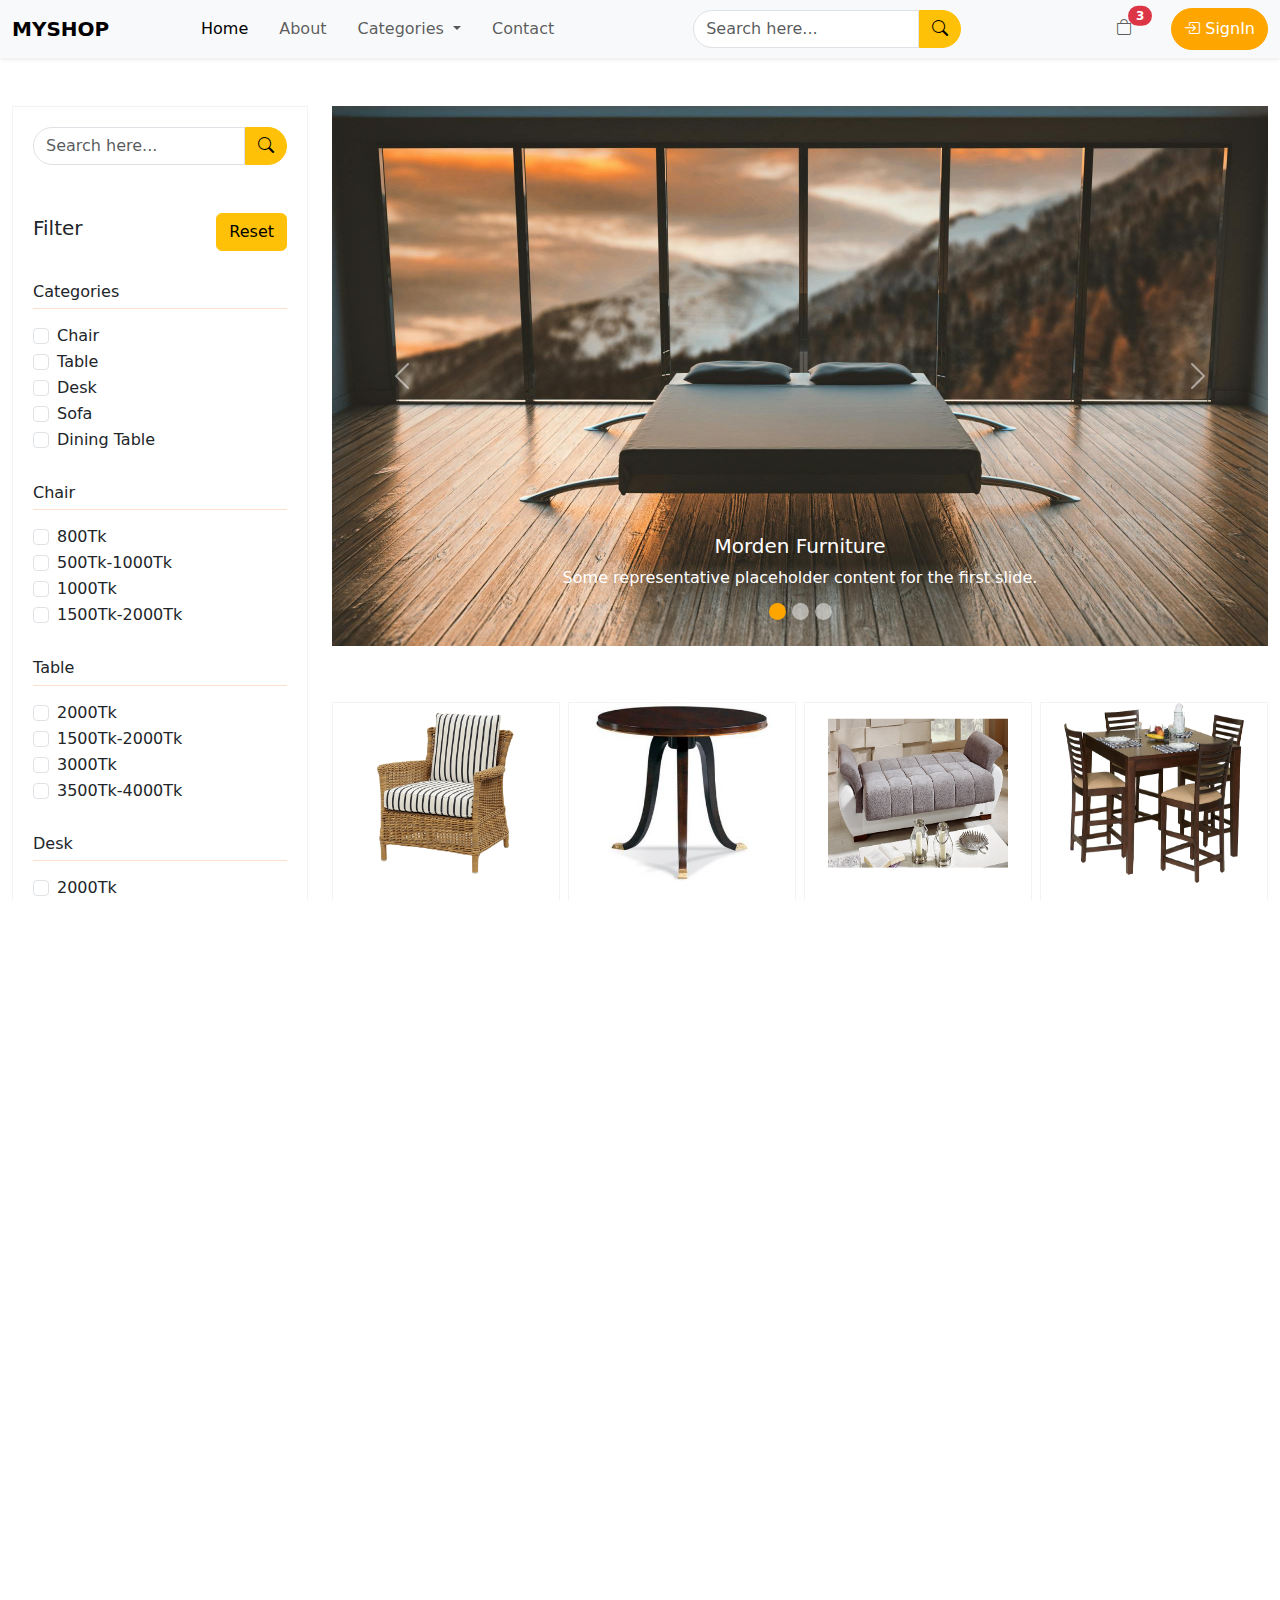
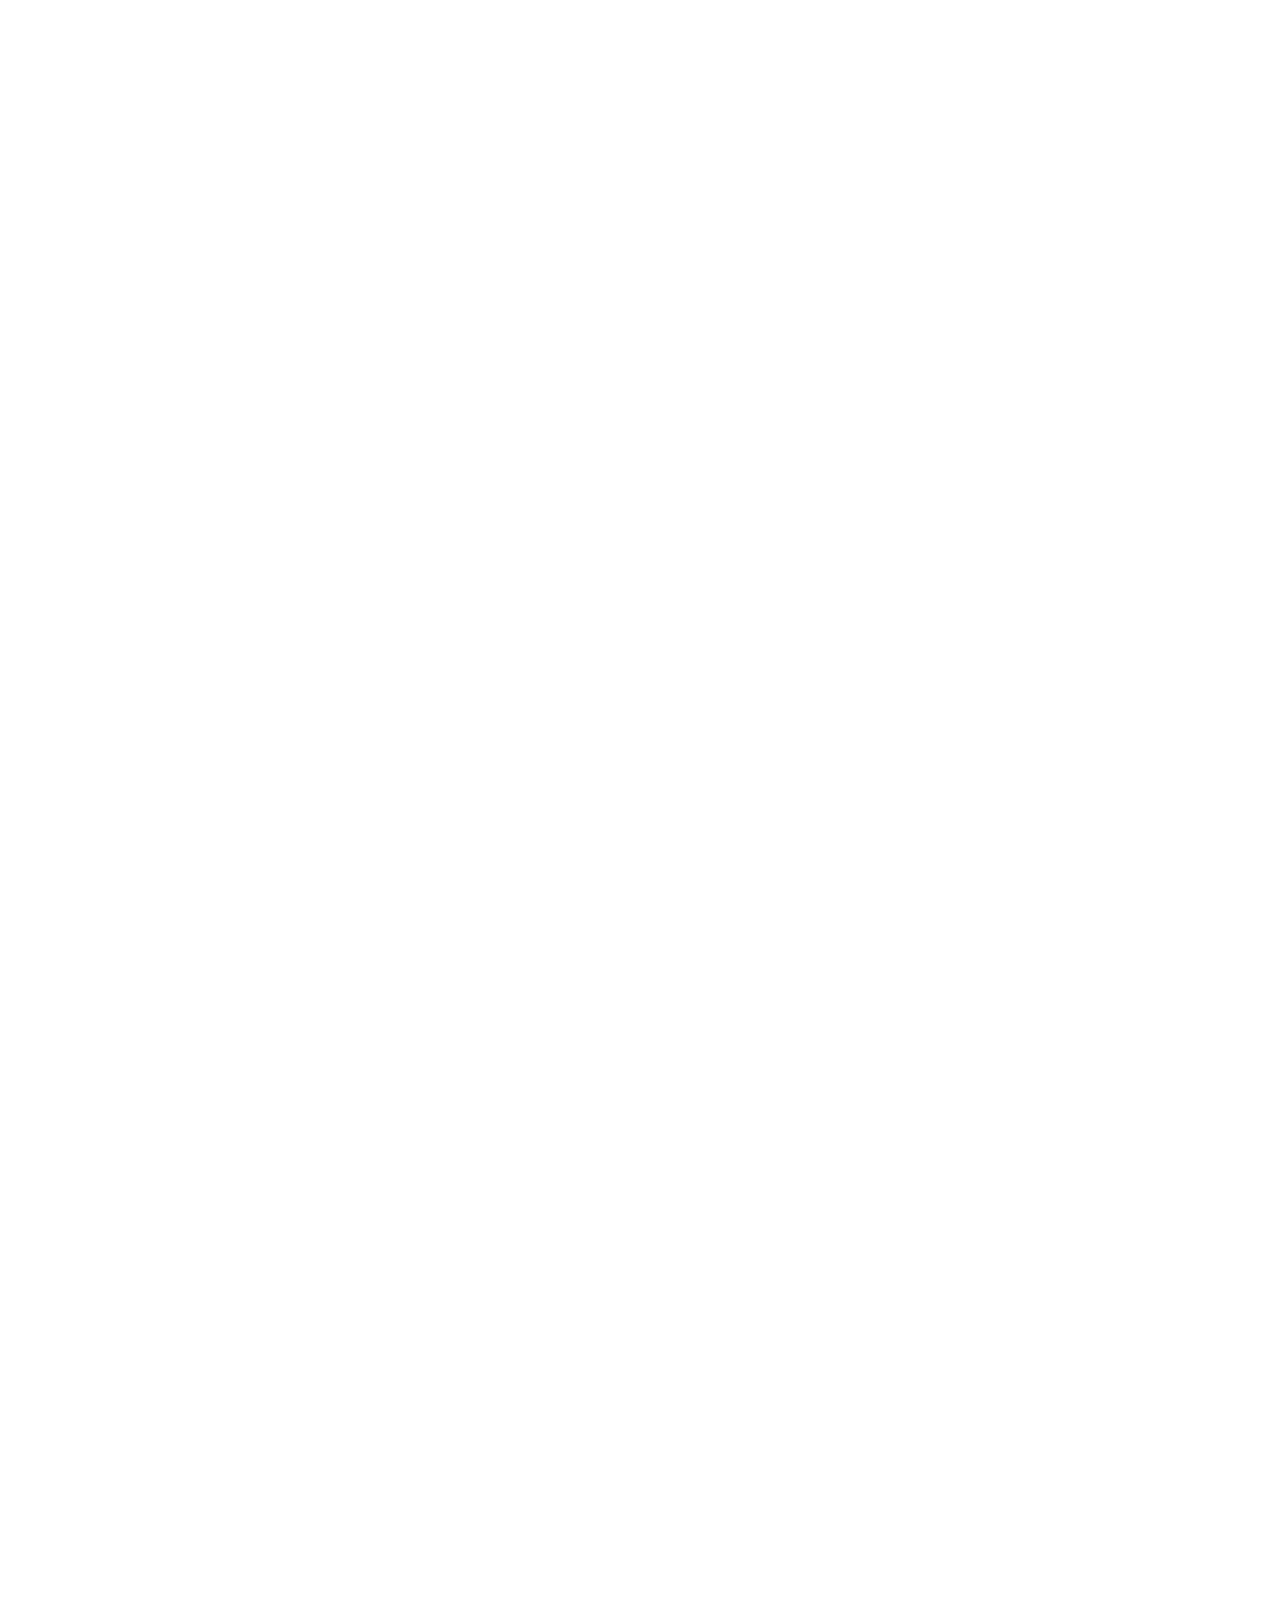
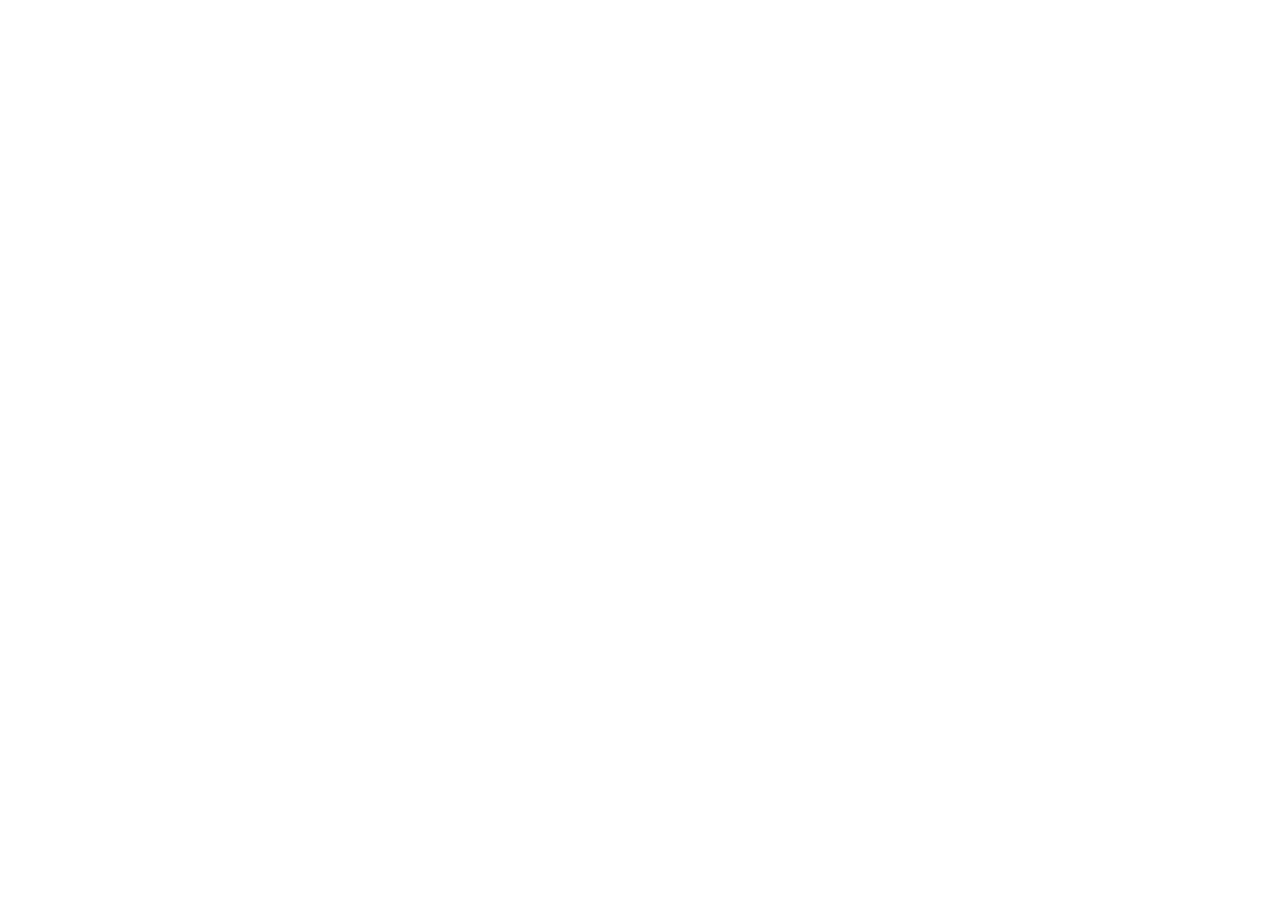
<file: index.html>
<!DOCTYPE html>
<html lang="en">
<head>
	<meta charset="UTF-8">
	<meta name="viewport" content="width=device-width, initial-scale=1.0">
	<title>Home</title>
	<!-- Bootstrap CSS -->
	<link rel="stylesheet" href="assets/css/bootstrap.min.css">
	<link rel="stylesheet" href="assets/icons/font/bootstrap-icons.min.css">
	<!-- Slick CSS -->
	<link rel="stylesheet" href="assets/slick/slick.css">
	<link rel="stylesheet" href="assets/slick/slick-theme.css">
	<!-- Responsive CSS -->
	<link rel="stylesheet" href="assets/css/responsive.css">
	<!-- My Style -->
	<link rel="stylesheet" href="assets/css/style.css">
</head>
<body>

	<!-- Navbar Start -->
	<nav class="navbar navbar-expand-lg bg-body-tertiary shadow-sm">
		<div class="container-fluid">
			<a class="navbar-brand text-uppercase fw-bold" href="index.html">MyShop</a>
			<button class="navbar-toggler" type="button" data-bs-toggle="collapse" data-bs-target="#navbarSupportedContent" aria-controls="navbarSupportedContent" aria-expanded="false" aria-label="Toggle navigation">
				<span class="navbar-toggler-icon"></span>
			</button>
			<div class="collapse navbar-collapse" id="navbarSupportedContent">
				<ul class="navbar-nav me-auto mb-2 mb-lg-0">
					<li class="nav-item">
						<a class="nav-link active" aria-current="page" href="#">Home</a>
					</li>
					<li class="nav-item">
						<a class="nav-link" href="#">About</a>
					</li>
					<li class="nav-item dropdown">
						<a class="nav-link dropdown-toggle" href="#" role="button" data-bs-toggle="dropdown" aria-expanded="false">
							Categories
						</a>
						<ul class="dropdown-menu">
							<li><a class="dropdown-item" href="Chair.html">Chair</a></li>
							<li><a class="dropdown-item" href="Table.html">Table</a></li>
							<li><a class="dropdown-item" href="Desk.html">Desk</a></li>
							<li><a class="dropdown-item" href="sofa.html">Sofa</a></li>
							<li><a class="dropdown-item" href="dining-table.html">Dining Table</a></li>
						</ul>
					</li>
					<li class="nav-item">
						<a class="nav-link" href="contact.html">Contact</a>
					</li>
				</ul>

				<form class="d-flex" role="search">
					<input class="form-control rounded-0 rounded-start-pill" type="search" placeholder="Search here..." aria-label="Search">
					<button class="btn btn-warning rounded-0 rounded-end-pill" type="submit"><i class="bi bi-search"></i></button>
				</form>

				<ul class="navbar-nav ms-auto mb-2 mb-lg-0">
					<li class="nav-item">
						<button type="button" class="nav-link position-relative mx-3" data-bs-toggle="offcanvas" data-bs-target="#offcanvasRight" aria-controls="offcanvasRight">
							<i class="bi bi-bag"></i>
							<span class="position-absolute top-10 start-100 translate-middle badge rounded-pill bg-danger">
								3
								<span class="visually-hidden">unread messages</span>
							</span>
						</button>
					</li>
					<li class="nav-item">
						<a class="nav-link rounded-pill" href="signIn.html" id="btn-signin"><i class="bi bi-box-arrow-in-right"></i> SignIn</a>
					</li>
				</ul>

			</div>
		</div>
	</nav>
	<!-- Navbar End -->



	<div class="container-fluid">
		<div class="row">
			<!-- Sidebar Start -->
			<div class="col-lg-3 col-md-4 col-sm-12">
				<div class="sidebar mt-5">
					<form class="d-flex" role="search">
						<input class="form-control rounded-0 rounded-start-pill" type="search" placeholder="Search here..." aria-label="Search">
						<button class="btn btn-warning rounded-0 rounded-end-pill" type="submit"><i class="bi bi-search"></i></button>
					</form>

					<div class="mt-5 d-flex justify-content-between align-items-center">
						<h5>Filter</h5>
						<button type="reset" class="btn btn-warning">Reset</button>
					</div>


					<div class="mt-4">
						<h6>Categories</h6>
						<div class="form-check">
							<input class="form-check-input" type="checkbox" value="" id="vegetables">
							<label class="form-check-label" for="vegetables">
								Chair
							</label>
						</div>
						<div class="form-check">
							<input class="form-check-input" type="checkbox" value="" id="fruits">
							<label class="form-check-label" for="fruits">
								Table
							</label>
						</div>
						<div class="form-check">
							<input class="form-check-input" type="checkbox" value="" id="drinks">
							<label class="form-check-label" for="drinks">
								Desk
							</label>
						</div>
						<div class="form-check">
							<input class="form-check-input" type="checkbox" value="" id="fast-food">
							<label class="form-check-label" for="fast-food">
								Sofa
							</label>
						</div>
						<div class="form-check">
							<input class="form-check-input" type="checkbox" value="" id="fish">
							<label class="form-check-label" for="fish">
								Dining Table
							</label>
						</div>
					</div>

					<div class="mt-4">
						<h6>Chair</h6>
						<div class="form-check">
							<input class="form-check-input" type="checkbox" value="" >
							<label class="form-check-label">
								800Tk
							</label>
						</div>
						<div class="form-check">
							<input class="form-check-input" type="checkbox" value="" >
							<label class="form-check-label">
								500Tk-1000Tk
							</label>
						</div>
						<div class="form-check">
							<input class="form-check-input" type="checkbox" value="" >
							<label class="form-check-label">
								1000Tk							</label>
						</div>
						<div class="form-check">
							<input class="form-check-input" type="checkbox" value="" >
							<label class="form-check-label">
								1500Tk-2000Tk
							</label>
						</div>
					</div>

					<div class="mt-4">
						<h6>Table</h6>
						<div class="form-check">
							<input class="form-check-input" type="checkbox" value="" >
							<label class="form-check-label">
								2000Tk							</label>
						</div>
						<div class="form-check">
							<input class="form-check-input" type="checkbox" value="" >
							<label class="form-check-label">
								1500Tk-2000Tk
							</label>
						</div>
						<div class="form-check">
							<input class="form-check-input" type="checkbox" value="" >
							<label class="form-check-label">
								3000Tk
							</label>
						</div>
						<div class="form-check">
							<input class="form-check-input" type="checkbox" value="" >
							<label class="form-check-label">
								3500Tk-4000Tk
							</label>
						</div>
					</div>

					<div class="mt-4">
						<h6>Desk</h6>
						<div class="form-check">
							<input class="form-check-input" type="checkbox" value="" >
							<label class="form-check-label">
								2000Tk
							</label>
						</div>
						<div class="form-check">
							<input class="form-check-input" type="checkbox" value="" >
							<label class="form-check-label">
								4000Tk-5000Tk
							</label>
						</div>
						<div class="form-check">
							<input class="form-check-input" type="checkbox" value="" >
							<label class="form-check-label">
								3000Tk-4500Tk
							</label>
						</div>
						<div class="form-check">
							<input class="form-check-input" type="checkbox" value="" >
							<label class="form-check-label">
								5000Tk
							</label>
						</div>
					</div>

					<div class="mt-4">
						<h6>Sofa</h6>
						<div class="form-check">
							<input class="form-check-input" type="checkbox" value="" >
							<label class="form-check-label">
								20000Tk
							</label>
						</div>
						<div class="form-check">
							<input class="form-check-input" type="checkbox" value="" >
							<label class="form-check-label">
								30000Tk-40000Tk
							</label>
						</div>
						<div class="form-check">
							<input class="form-check-input" type="checkbox" value="" >
							<label class="form-check-label">
								500000Tk
							</label>
						</div>
					</div>

					<div class="mt-4">
						<h6>Dining Table</h6>
						<div class="form-check">
							<input class="form-check-input" type="checkbox" value="" >
							<label class="form-check-label">
								30000Tk
							</label>
						</div>
						<div class="form-check">
							<input class="form-check-input" type="checkbox" value="" >
							<label class="form-check-label">
								35000Tk-40000Tk
							</label>
						</div>
						<div class="form-check">
							<input class="form-check-input" type="checkbox" value="" >
							<label class="form-check-label">
								45000Tk
							</label>
						</div>
						<div class="form-check">
							<input class="form-check-input" type="checkbox" value="" >
							<label class="form-check-label">
								500000Tk
							</label>
						</div>
					</div>


				</div>
			</div>
			<!-- Sidebar End -->

			
			<div class="col-lg-9 col-md-8 col-sm-12">
				<!-- Slider Start -->
				<div class="slider-area mt-5">
					<div id="carouselExampleCaptions" class="carousel slide">
						<div class="carousel-indicators">
							<button type="button" data-bs-target="#carouselExampleCaptions" data-bs-slide-to="0" class="active" aria-current="true" aria-label="Slide 1"></button>
							<button type="button" data-bs-target="#carouselExampleCaptions" data-bs-slide-to="1" aria-label="Slide 2"></button>
							<button type="button" data-bs-target="#carouselExampleCaptions" data-bs-slide-to="2" aria-label="Slide 3"></button>
						</div>
						<div class="carousel-inner">
							<div class="carousel-item active">
								<img src="assets/images/Slider/bb.jpg" class="d-block w-100" alt="...">
								<div class="carousel-caption d-none d-md-block">
									<h5>Morden Furniture</h5>
									<p>Some representative placeholder content for the first slide.</p>
								</div>
							</div>
							<div class="carousel-item">
								<img src="assets/images/Slider/ff.jpg" class="d-block w-100" alt="...">
								<div class="carousel-caption d-none d-md-block">
									<h5>Morden Furniture</h5>
									<p>Some representative placeholder content for the second slide.</p>
								</div>
							</div>
							<div class="carousel-item">
								<img src="assets/images/Slider/hh.jpg" class="d-block w-100" alt="...">
								<div class="carousel-caption d-none d-md-block">
									<h5>Morden Furniture</h5>
									<p>Some representative placeholder content for the third slide.</p>
								</div>
							</div>
						</div>
						<button class="carousel-control-prev" type="button" data-bs-target="#carouselExampleCaptions" data-bs-slide="prev">
							<span class="carousel-control-prev-icon" aria-hidden="true"></span>
							<span class="visually-hidden">Previous</span>
						</button>
						<button class="carousel-control-next" type="button" data-bs-target="#carouselExampleCaptions" data-bs-slide="next">
							<span class="carousel-control-next-icon" aria-hidden="true"></span>
							<span class="visually-hidden">Next</span>
						</button>
					</div>
				</div>
				<!-- Slider End -->

				<!-- Main Content Start -->
				<div class="main-content">
					<div class="row g-2 mt-5">
						<!-- Single -->
						<div class="col-lg-3 col-md-4 col-sm-12">
							<div class="card text-center">
								<div class="text-start position-absolute mx-1">
									<span class="badge text-bg-danger rounded-0"></span>
								</div>
								<img src="assets/images/furniture/11.png" class="card-img-top" alt="...">
								<div class="card-body">
									<h5 class="card-title">
										<a href="#">Chair</a>
									</h5>
									<div class="card-text">
										<p>800TK</p>
										<div class="rating mb-2">
											<span><i class="bi bi-star-fill"></i></span>
											<span><i class="bi bi-star-fill"></i></span>
											<span><i class="bi bi-star-fill"></i></span>
											<span><i class="bi bi-star-fill"></i></span>
											<span><i class="bi bi-star-half"></i></span>
										</div>
									</div>
									<a href="#" class="btn btn-warning"><i class="bi bi-cart2"></i> Add to Cart</a>
								</div>
							</div>
						</div>
						<!-- Single -->
						<div class="col-lg-3 col-md-4 col-sm-12">
							<div class="card text-center">
								<img src="assets/images/furniture/yt.jpg" class="card-img-top" alt="...">
								<div class="card-body">
									<h5 class="card-title">
										<a href="#">Table</a>
									</h5>
									<div class="card-text">
										<p>2000Tk</p>
										<div class="rating mb-2">
											<span><i class="bi bi-star-fill"></i></span>
											<span><i class="bi bi-star-fill"></i></span>
											<span><i class="bi bi-star-fill"></i></span>
											<span><i class="bi bi-star-fill"></i></span>
											<span><i class="bi bi-star-half"></i></span>
										</div>
									</div>
									<a href="#" class="btn btn-warning"><i class="bi bi-cart2"></i> Add to Cart</a>
								</div>
							</div>
						</div>
						<!-- Single -->
						<div class="col-lg-3 col-md-4 col-sm-12">
							<div class="card text-center">
								<img src="assets/images/furniture/22.png" class="card-img-top" alt="...">
								<div class="card-body">
									<h5 class="card-title">
										<a href="#">Sofa</a>
									</h5>
									<div class="card-text">
										<p>30000Tk</p>
										<div class="rating mb-2">
											<span><i class="bi bi-star-fill"></i></span>
											<span><i class="bi bi-star-fill"></i></span>
											<span><i class="bi bi-star-fill"></i></span>
											<span><i class="bi bi-star-fill"></i></span>
											<span><i class="bi bi-star-half"></i></span>
										</div>
									</div>
									<a href="#" class="btn btn-warning"><i class="bi bi-cart2"></i> Add to Cart</a>
								</div>
							</div>
						</div>
						<!-- Single -->
						<div class="col-lg-3 col-md-4 col-sm-12">
							<div class="card text-center">
								<div class="text-start position-absolute mx-1">
									<span class="badge text-bg-danger rounded-0"></span>
								</div>
								<img src="assets/images/furniture/15.png" class="card-img-top" alt="...">
								<div class="card-body">
									<h5 class="card-title">
										<a href="#">Dining Table</a>
									</h5>
									<div class="card-text">
										<p>30000Tk</del></p>
										<div class="rating mb-2">
											<span><i class="bi bi-star-fill"></i></span>
											<span><i class="bi bi-star-fill"></i></span>
											<span><i class="bi bi-star-fill"></i></span>
											<span><i class="bi bi-star-fill"></i></span>
											<span><i class="bi bi-star-half"></i></span>
										</div>
									</div>
									<a href="#" class="btn btn-warning"><i class="bi bi-cart2"></i> Add to Cart</a>
								</div>
							</div>
						</div>
						<!-- Single -->
						<div class="col-lg-3 col-md-4 col-sm-12">
							<div class="card text-center">
								<img src="assets/images/furniture/19.png" class="card-img-top" alt="...">
								<div class="card-body">
									<h5 class="card-title">
										<a href="#">Desk</a>
									</h5>
									<div class="card-text">
										<p>2000Tk </p>
										<div class="rating mb-2">
											<span><i class="bi bi-star-fill"></i></span>
											<span><i class="bi bi-star-fill"></i></span>
											<span><i class="bi bi-star-fill"></i></span>
											<span><i class="bi bi-star-fill"></i></span>
											<span><i class="bi bi-star-half"></i></span>
										</div>
									</div>
									<a href="#" class="btn btn-warning"><i class="bi bi-cart2"></i> Add to Cart</a>
								</div>
							</div>
						</div>
						<!-- Single -->
						<div class="col-lg-3 col-md-4 col-sm-12">
							<div class="card text-center">
								<img src="assets/images/furniture/16.png" class="card-img-top" alt="...">
								<div class="card-body">
									<h5 class="card-title">
										<a href="#">Dining Table</a>
									</h5>
									<div class="card-text">
										<p>30000Tk</p>
										<div class="rating mb-2">
											<span><i class="bi bi-star-fill"></i></span>
											<span><i class="bi bi-star-fill"></i></span>
											<span><i class="bi bi-star-fill"></i></span>
											<span><i class="bi bi-star-fill"></i></span>
											<span><i class="bi bi-star-half"></i></span>
										</div>
									</div>
									<a href="#" class="btn btn-warning"><i class="bi bi-cart2"></i> Add to Cart</a>
								</div>
							</div>
						</div>
						<!-- Single -->
						<div class="col-lg-3 col-md-4 col-sm-12">
							<div class="card text-center">
								<img src="assets/images/furniture/20.png" class="card-img-top" alt="...">
								<div class="card-body">
									<h5 class="card-title">
										<a href="#">Desk</a>
									</h5>
									<div class="card-text">
										<p>4000Tk</p>
										<div class="rating mb-2">
											<span><i class="bi bi-star-fill"></i></span>
											<span><i class="bi bi-star-fill"></i></span>
											<span><i class="bi bi-star-fill"></i></span>
											<span><i class="bi bi-star-fill"></i></span>
											<span><i class="bi bi-star-half"></i></span>
										</div>
									</div>
									<a href="#" class="btn btn-warning"><i class="bi bi-cart2"></i> Add to Cart</a>
								</div>
							</div>
						</div>
						<!-- Single -->
						<div class="col-lg-3 col-md-4 col-sm-12">
							<div class="card text-center">
								<img src="assets/images/furniture/21.png" class="card-img-top" alt="...">
								<div class="card-body">
									<h5 class="card-title">
										<a href="#">Sofa</a>
									</h5>
									<div class="card-text">
										<p>50000Tk</p>
										<div class="rating mb-2">
											<span><i class="bi bi-star-fill"></i></span>
											<span><i class="bi bi-star-fill"></i></span>
											<span><i class="bi bi-star-fill"></i></span>
											<span><i class="bi bi-star-fill"></i></span>
											<span><i class="bi bi-star-half"></i></span>
										</div>
									</div>
									<a href="#" class="btn btn-warning"><i class="bi bi-cart2"></i> Add to Cart</a>
								</div>
							</div>
						</div>
						<!-- Single -->
						<div class="col-lg-3 col-md-4 col-sm-12">
							<div class="card text-center">
								<img src="assets/images/furniture/18.png" class="card-img-top" alt="...">
								<div class="card-body">
									<h5 class="card-title">
										<a href="#">Dining Table</a>
									</h5>
									<div class="card-text">
										<p>20000Tk</p>
										<div class="rating mb-2">
											<span><i class="bi bi-star-fill"></i></span>
											<span><i class="bi bi-star-fill"></i></span>
											<span><i class="bi bi-star-fill"></i></span>
											<span><i class="bi bi-star-fill"></i></span>
											<span><i class="bi bi-star-half"></i></span>
										</div>
									</div>
									<a href="#" class="btn btn-warning"><i class="bi bi-cart2"></i> Add to Cart</a>
								</div>
							</div>
						</div>
						<!-- Single -->
						<div class="col-lg-3 col-md-4 col-sm-12">
							<div class="card text-center">
								<img src="assets/images/furniture/24.png" class="card-img-top" alt="...">
								<div class="card-body">
									<h5 class="card-title">
										<a href="#">Sofa</a>
									</h5>
									<div class="card-text">
										<p>6000Tk</p>
										<div class="rating mb-2">
											<span><i class="bi bi-star-fill"></i></span>
											<span><i class="bi bi-star-fill"></i></span>
											<span><i class="bi bi-star-fill"></i></span>
											<span><i class="bi bi-star-fill"></i></span>
											<span><i class="bi bi-star-half"></i></span>
										</div>
									</div>
									<a href="#" class="btn btn-warning"><i class="bi bi-cart2"></i> Add to Cart</a>
								</div>
							</div>
						</div>
						<!-- Single -->
						<div class="col-lg-3 col-md-4 col-sm-12">
							<div class="card text-center">
								<img src="assets/images/furniture/99.png" class="card-img-top" alt="...">
								<div class="card-body">
									<h5 class="card-title">
										<a href="#">Table</a>
									</h5>
									<div class="card-text">
										<p>2000Tk</p>
										<div class="rating mb-2">
											<span><i class="bi bi-star-fill"></i></span>
											<span><i class="bi bi-star-fill"></i></span>
											<span><i class="bi bi-star-fill"></i></span>
											<span><i class="bi bi-star-fill"></i></span>
											<span><i class="bi bi-star-half"></i></span>
										</div>
									</div>
									<a href="#" class="btn btn-warning"><i class="bi bi-cart2"></i> Add to Cart</a>
								</div>
							</div>
						</div>
						<!-- Single -->
						<div class="col-lg-3 col-md-4 col-sm-12">
							<div class="card text-center">
								<img src="assets/images/furniture/26.png" class="card-img-top" alt="...">
								<div class="card-body">
									<h5 class="card-title">
										<a href="#">Table</a>
									</h5>
									<div class="card-text">
										<p>4000Tk</p>
										<div class="rating mb-2">
											<span><i class="bi bi-star-fill"></i></span>
											<span><i class="bi bi-star-fill"></i></span>
											<span><i class="bi bi-star-fill"></i></span>
											<span><i class="bi bi-star-fill"></i></span>
											<span><i class="bi bi-star-half"></i></span>
										</div>
									</div>
									<a href="#" class="btn btn-warning"><i class="bi bi-cart2"></i> Add to Cart</a>
								</div>
							</div>
						</div>


						<!-- Pagination Start -->
						<div class="col-lg-12 col-md-12 col-sm-12">
							<div class="pagination-area d-flex justify-content-center mt-4">
								<nav aria-label="Page navigation example">
									<ul class="pagination">
										<li class="page-item">
											<a class="page-link" href="#">Previous</a>
										</li>
										<li class="page-item">
											<a class="page-link active" href="#">1</a>
										</li>
										<li class="page-item">
											<a class="page-link" href="#">2</a>
										</li>
										<li class="page-item">
											<a class="page-link" href="#">3</a>
										</li>
										<li class="page-item">
											<a class="page-link" href="#">Next</a>
										</li>
									</ul>
								</nav>
							</div>
						</div>
						<!-- Pagination End -->


						<!-- Popular Product Start-->
						<div class="popular-product mt-5 mb-5">
							<h2 class="fw-bold">Popular Product</h2>
							<span>Lorem ipsum dolor sit amet, consectetur adipisicing elit. Quos voluptatibus eaque, esse ex sint et! Nihil vel sint sunt ullam, nemo similique maxime. Ratione libero cum in ipsum illo soluta?</span>
							<div class="row mt-4">
									<!-- Single -->
						<div class="col-lg-3 col-md-4 col-sm-12">
							<div class="card text-center">
								<img src="assets/images/furniture/19.png" class="card-img-top" alt="...">
								<div class="card-body">
									<h5 class="card-title">
										<a href="#">Desk</a>
									</h5>
									<div class="card-text">
										<p>2000Tk </p>
										<div class="rating mb-2">
											<span><i class="bi bi-star-fill"></i></span>
											<span><i class="bi bi-star-fill"></i></span>
											<span><i class="bi bi-star-fill"></i></span>
											<span><i class="bi bi-star-fill"></i></span>
											<span><i class="bi bi-star-half"></i></span>
										</div>
									</div>
									<a href="#" class="btn btn-warning"><i class="bi bi-cart2"></i> Add to Cart</a>
								</div>
							</div>
						</div>
						<!-- Single -->
						<div class="col-lg-3 col-md-4 col-sm-12">
							<div class="card text-center">
								<img src="assets/images/furniture/16.png" class="card-img-top" alt="...">
								<div class="card-body">
									<h5 class="card-title">
										<a href="#">Dining Table</a>
									</h5>
									<div class="card-text">
										<p>30000Tk</p>
										<div class="rating mb-2">
											<span><i class="bi bi-star-fill"></i></span>
											<span><i class="bi bi-star-fill"></i></span>
											<span><i class="bi bi-star-fill"></i></span>
											<span><i class="bi bi-star-fill"></i></span>
											<span><i class="bi bi-star-half"></i></span>
										</div>
									</div>
									<a href="#" class="btn btn-warning"><i class="bi bi-cart2"></i> Add to Cart</a>
								</div>
							</div>
						</div>
						<!-- Single -->
						<div class="col-lg-3 col-md-4 col-sm-12">
							<div class="card text-center">
								<img src="assets/images/furniture/20.png" class="card-img-top" alt="...">
								<div class="card-body">
									<h5 class="card-title">
										<a href="#">Desk</a>
									</h5>
									<div class="card-text">
										<p>4000Tk</p>
										<div class="rating mb-2">
											<span><i class="bi bi-star-fill"></i></span>
											<span><i class="bi bi-star-fill"></i></span>
											<span><i class="bi bi-star-fill"></i></span>
											<span><i class="bi bi-star-fill"></i></span>
											<span><i class="bi bi-star-half"></i></span>
										</div>
									</div>
									<a href="#" class="btn btn-warning"><i class="bi bi-cart2"></i> Add to Cart</a>
								</div>
							</div>
						</div>
						<!-- Single -->
						<div class="col-lg-3 col-md-4 col-sm-12">
							<div class="card text-center">
								<img src="assets/images/furniture/21.png" class="card-img-top" alt="...">
								<div class="card-body">
									<h5 class="card-title">
										<a href="#">Sofa</a>
									</h5>
									<div class="card-text">
										<p>50000Tk</p>
										<div class="rating mb-2">
											<span><i class="bi bi-star-fill"></i></span>
											<span><i class="bi bi-star-fill"></i></span>
											<span><i class="bi bi-star-fill"></i></span>
											<span><i class="bi bi-star-fill"></i></span>
											<span><i class="bi bi-star-half"></i></span>
										</div>
									</div>
									<a href="#" class="btn btn-warning"><i class="bi bi-cart2"></i> Add to Cart</a>
								</div>
							</div>
						</div>
						<!-- Single -->
							<!-- Single -->
						<div class="col-lg-3 col-md-4 col-sm-12">
							<div class="card text-center">
								<img src="assets/images/furniture/19.png" class="card-img-top" alt="...">
								<div class="card-body">
									<h5 class="card-title">
										<a href="#">Desk</a>
									</h5>
									<div class="card-text">
										<p>2000Tk </p>
										<div class="rating mb-2">
											<span><i class="bi bi-star-fill"></i></span>
											<span><i class="bi bi-star-fill"></i></span>
											<span><i class="bi bi-star-fill"></i></span>
											<span><i class="bi bi-star-fill"></i></span>
											<span><i class="bi bi-star-half"></i></span>
										</div>
									</div>
									<a href="#" class="btn btn-warning"><i class="bi bi-cart2"></i> Add to Cart</a>
								</div>
							</div>
						</div>
						<!-- Single -->
						<div class="col-lg-3 col-md-4 col-sm-12">
							<div class="card text-center">
								<img src="assets/images/furniture/16.png" class="card-img-top" alt="...">
								<div class="card-body">
									<h5 class="card-title">
										<a href="#">Dining Table</a>
									</h5>
									<div class="card-text">
										<p>30000Tk</p>
										<div class="rating mb-2">
											<span><i class="bi bi-star-fill"></i></span>
											<span><i class="bi bi-star-fill"></i></span>
											<span><i class="bi bi-star-fill"></i></span>
											<span><i class="bi bi-star-fill"></i></span>
											<span><i class="bi bi-star-half"></i></span>
										</div>
									</div>
									<a href="#" class="btn btn-warning"><i class="bi bi-cart2"></i> Add to Cart</a>
								</div>
							</div>
						</div>
						<!-- Single -->
						<div class="col-lg-3 col-md-4 col-sm-12">
							<div class="card text-center">
								<img src="assets/images/furniture/20.png" class="card-img-top" alt="...">
								<div class="card-body">
									<h5 class="card-title">
										<a href="#">Desk</a>
									</h5>
									<div class="card-text">
										<p>4000Tk</p>
										<div class="rating mb-2">
											<span><i class="bi bi-star-fill"></i></span>
											<span><i class="bi bi-star-fill"></i></span>
											<span><i class="bi bi-star-fill"></i></span>
											<span><i class="bi bi-star-fill"></i></span>
											<span><i class="bi bi-star-half"></i></span>
										</div>
									</div>
									<a href="#" class="btn btn-warning"><i class="bi bi-cart2"></i> Add to Cart</a>
								</div>
							</div>
						</div>
						<!-- Single -->
						<div class="col-lg-3 col-md-4 col-sm-12">
							<div class="card text-center">
								<img src="assets/images/furniture/21.png" class="card-img-top" alt="...">
								<div class="card-body">
									<h5 class="card-title">
										<a href="#">Sofa</a>
									</h5>
									<div class="card-text">
										<p>50000Tk</p>
										<div class="rating mb-2">
											<span><i class="bi bi-star-fill"></i></span>
											<span><i class="bi bi-star-fill"></i></span>
											<span><i class="bi bi-star-fill"></i></span>
											<span><i class="bi bi-star-fill"></i></span>
											<span><i class="bi bi-star-half"></i></span>
										</div>
									</div>
									<a href="#" class="btn btn-warning"><i class="bi bi-cart2"></i> Add to Cart</a>
								</div>
							</div>
						</div>
						<!-- Single -->
							
							</div>
						</div>
						<!-- Popular Product End-->


						<!-- Testimonial Start-->
						<div class="testimonial-area mt-5 mb-5">
							<h2 class="fw-bold">Testimonial</h2>
							<span>Lorem ipsum dolor sit amet, consectetur adipisicing elit. Quos voluptatibus eaque, esse ex sint et! Nihil vel sint sunt ullam, nemo similique maxime. Ratione libero cum in ipsum illo soluta?</span>
							<div class="row g-3 mt-5  responsive">
								<!-- Single -->
								<div class="col-lg-6 col-md-6 col-sm-12">
									<div class="t-box">
										<div class="d-flex align-items-center gap-3">
											<div class="photo">
												<img src="assets/images/testimonial/p1.jpg" alt="">
											</div>
											<div class="d-flex justify-content-between flex-fill">
												<div>
													<h4>John Doe</h4>
													<span>Designation</span>
													<div class="rating mb-2">
														<span><i class="bi bi-star-fill"></i></span>
														<span><i class="bi bi-star-fill"></i></span>
														<span><i class="bi bi-star-fill"></i></span>
														<span><i class="bi bi-star-fill"></i></span>
														<span><i class="bi bi-star-half"></i></span>
													</div>
												</div>
												<div>
													<i class="bi bi-chat-right-quote-fill"></i>
												</div>
											</div>
										</div>
										<hr>
										<p>Lorem, ipsum dolor sit amet consectetur adipisicing, elit. Quia neque repellat hic, vitae eveniet omnis ab, beatae officia. Aut sit consectetur ipsam asperiores officiis a optio quasi hic sint. In, ut expedita similique facilis, aliquam quisquam quibusdam a. Debitis, libero.</p>
									</div>
								</div>
								<!-- Single -->
								<div class="col-lg-6 col-md-6 col-sm-12">
									<div class="t-box">
										<div class="d-flex align-items-center gap-3">
											<div class="photo">
												<img src="assets/images/testimonial/p2.jpg" alt="">
											</div>
											<div class="d-flex justify-content-between flex-fill">
												<div>
													<h4>John Doe</h4>
													<span>Designation</span>
													<div class="rating mb-2">
														<span><i class="bi bi-star-fill"></i></span>
														<span><i class="bi bi-star-fill"></i></span>
														<span><i class="bi bi-star-fill"></i></span>
														<span><i class="bi bi-star-fill"></i></span>
														<span><i class="bi bi-star-half"></i></span>
													</div>
												</div>
												<div>
													<i class="bi bi-chat-right-quote-fill"></i>
												</div>
											</div>
										</div>
										<hr>
										<p>Lorem, ipsum dolor sit amet consectetur adipisicing, elit. Quia neque repellat hic, vitae eveniet omnis ab, beatae officia. Aut sit consectetur ipsam asperiores officiis a optio quasi hic sint. In, ut expedita similique facilis, aliquam quisquam quibusdam a. Debitis, libero.</p>
									</div>
								</div>
								<!-- Single -->
								<div class="col-lg-6 col-md-6 col-sm-12">
									<div class="t-box">
										<div class="d-flex align-items-center gap-3">
											<div class="photo">
												<img src="assets/images/testimonial/p1.jpg" alt="">
											</div>
											<div class="d-flex justify-content-between flex-fill">
												<div>
													<h4>John Doe</h4>
													<span>Designation</span>
													<div class="rating mb-2">
														<span><i class="bi bi-star-fill"></i></span>
														<span><i class="bi bi-star-fill"></i></span>
														<span><i class="bi bi-star-fill"></i></span>
														<span><i class="bi bi-star-fill"></i></span>
														<span><i class="bi bi-star-half"></i></span>
													</div>
												</div>
												<div>
													<i class="bi bi-chat-right-quote-fill"></i>
												</div>
											</div>
										</div>
										<hr>
										<p>Lorem, ipsum dolor sit amet consectetur adipisicing, elit. Quia neque repellat hic, vitae eveniet omnis ab, beatae officia. Aut sit consectetur ipsam asperiores officiis a optio quasi hic sint. In, ut expedita similique facilis, aliquam quisquam quibusdam a. Debitis, libero.</p>
									</div>
								</div>
								<!-- Single -->
								<div class="col-lg-6 col-md-6 col-sm-12">
									<div class="t-box">
										<div class="d-flex align-items-center gap-3">
											<div class="photo">
												<img src="assets/images/testimonial/p2.jpg" alt="">
											</div>
											<div class="d-flex justify-content-between flex-fill">
												<div>
													<h4>John Doe</h4>
													<span>Designation</span>
													<div class="rating mb-2">
														<span><i class="bi bi-star-fill"></i></span>
														<span><i class="bi bi-star-fill"></i></span>
														<span><i class="bi bi-star-fill"></i></span>
														<span><i class="bi bi-star-fill"></i></span>
														<span><i class="bi bi-star-half"></i></span>
													</div>
												</div>
												<div>
													<i class="bi bi-chat-right-quote-fill"></i>
												</div>
											</div>
										</div>
										<hr>
										<p>Lorem, ipsum dolor sit amet consectetur adipisicing, elit. Quia neque repellat hic, vitae eveniet omnis ab, beatae officia. Aut sit consectetur ipsam asperiores officiis a optio quasi hic sint. In, ut expedita similique facilis, aliquam quisquam quibusdam a. Debitis, libero.</p>
									</div>
								</div>
							</div>
						</div>
						<!-- Testimonial End-->
					</div>
				</div>
			</div>
			<!-- Main Content End -->
		</div>
	</div>


	<!-- Shopping Cart Offcanvas Start -->

	<div class="offcanvas offcanvas-end" tabindex="-1" id="offcanvasRight" aria-labelledby="offcanvasRightLabel">
		<div class="offcanvas-header">
			<h5 class="offcanvas-title" id="offcanvasRightLabel">Shopping Cart</h5>
			<button type="button" class="btn-close" data-bs-dismiss="offcanvas" aria-label="Close"></button>
		</div>
		<hr>
		<div class="offcanvas-body">

			<div class="d-flex gap-3 mb-3">
				<div class="product-photo">
					<img src="assets/images/furniture/11.png" alt="">
				</div>
				<div class="d-flex justify-content-between flex-fill">
					<div>
						<a href="#" class="d-block">Chair</a>
						<span class="d-block">800Tk</span>
					</div>
					<div>
						<button type="button"><i class="bi bi-x-circle-fill"></i></button>
					</div>
				</div>
			</div>
			<div class="d-flex gap-3 mb-3">
				<div class="product-photo">
					<img src="assets/images/furniture/yt.jpg" alt="">
				</div>
				<div class="d-flex justify-content-between flex-fill">
					<div>
						<a href="#" class="d-block">Table</a>
						<span class="d-block">2000Tk</span>
					</div>
					<div>
						<button type="button"><i class="bi bi-x-circle-fill"></i></button>
					</div>
				</div>
			</div>

			<div class="d-flex gap-3 mb-3">
				<div class="product-photo">
					<img src="assets/images/furniture/24.png" alt="">
				</div>
				<div class="d-flex justify-content-between flex-fill">
					<div>
						<a href="#" class="d-block">Sofa</a>
						<span class="d-block">6000TK</span>
					</div>
					<div>
						<button type="button"><i class="bi bi-x-circle-fill"></i></button>
					</div>
				</div>
			</div>

			<div class="subTotal d-flex justify-content-between mt-4">
				<h5>Subtotal:</h5>
				<h5>8800 Tk</h5>
			</div>


			<div class="btn-area w-100 text-end mt-4">
				<a href="cart.html" class="btn btn-primary rounded-0 mx-2">View Cart</a>
				<a href="checkout.html" class="btn btn-warning rounded-0">Checkout</a>
			</div>

		</div>
	</div>
	<!-- Shopping Cart Offcanvas End -->



	<!-- Footer Start -->
	<footer>
		<div class="row g-4">
			<div class="col-lg-3 col-md-4 col-sm-12">
				<div class="f-title">
					<h5>Address</h5>
				</div>
				<ul type="none">
					<li>
						<span><i class="bi bi-geo-alt"></i></span>
						<span>Darmurhuda, Chuadanga, Bangladesh.</span>
					</li>
					<li>
						<span><i class="bi bi-envelope"></i></span>
						<span>mariummahjabin133@gmail.com</span>
					</li>
					<li>
						<span><i class="bi bi-telephone"></i></span>
						<span>+880 12345</span>
					</li>
				</ul>
				<div class="social-link d-flex gap-2 mt-4">
					<div class="icon" id="facebook">
						<a href="#"><i class="bi bi-facebook"></i></a>
					</div>
					<div class="icon" id="youtube">
						<a href="#"><i class="bi bi-youtube"></i></a>
					</div>
					<div class="icon" id="instagram">
						<a href="#"><i class="bi bi-instagram"></i></a>
					</div>
					<div class="icon" id="pinterest">
						<a href="#"><i class="bi bi-pinterest"></i></a>
					</div>
				</div>
			</div>

			<div class="col-lg-3 col-md-4 col-sm-12">
				<div class="f-title">
					<h5>Categories</h5>
				</div>
				<ul type="none">
					<li>
						<a href="#">Chair</a>
					</li>
					<li>
						<a href="#">Table</a>
					</li>
					<li>
						<a href="#">Desk</a>
					</li>
					<li>
						<a href="#">Sofa</a>
					</li>
				</ul>
			</div>

			<div class="col-lg-3 col-md-4 col-sm-12">
				<div class="f-title">
					<h5>Information</h5>
				</div>
				<ul type="none">
					<li>
						<a href="#">About us</a>
					</li>
					<li>
						<a href="#">Contact us</a>
					</li>
					<li>
						<a href="#">Terms & Conditions</a>
					</li>
					<li>
						<a href="#">Privacy Policy</a>
					</li>
					<li>
						<a href="#">SignIn</a>
					</li>
				</ul>
			</div>

			<div class="col-lg-3 col-md-4 col-sm-12">
				<div class="f-title">
					<h5>Payment Way</h5>
				</div>
				<span>Lorem ipsum dolor sit amet consectetur adipisicing elit. Recusandae veniam eligendi corporis similique nulla excepturi cum libero facilis officiis, facere!</span>
				<div class="row g-4 mt-4">
					<div class="col-lg-3 col-md-3 col-sm-3">
						<div class="logo">
							<img src="assets/images/payment-way/visa.png" alt="">
						</div>
					</div>
					<div class="col-lg-3 col-md-3 col-sm-3">
						<div class="logo">
							<img src="assets/images/payment-way/mastercard.png" alt="">
						</div>
					</div>
					<div class="col-lg-3 col-md-3 col-sm-3">
						<div class="logo">
							<img src="assets/images/payment-way/bKash.png" alt="">
						</div>
					</div>
					<div class="col-lg-3 col-md-3 col-sm-3">
						<div class="logo">
							<img src="assets/images/payment-way/nagad.png" alt="">
						</div>
					</div>
				</div>
			</div>


			<div class="copyright text-center mt-4">
				<span>&copy; 2024 Marium Mahjabin| All rights reserved.</span>
			</div>


		</div>
	</footer>
	<!-- Footer End -->
	




	<!-- Bootstrap JS -->
	<script src="assets/js/bootstrap.bundle.js"></script>
	<!-- jQuery -->
	<script src="https://cdnjs.cloudflare.com/ajax/libs/jquery/3.7.1/jquery.min.js" integrity="sha512-v2CJ7UaYy4JwqLDIrZUI/4hqeoQieOmAZNXBeQyjo21dadnwR+8ZaIJVT8EE2iyI61OV8e6M8PP2/4hpQINQ/g==" crossorigin="anonymous" referrerpolicy="no-referrer"></script>
	<!-- Slick JS -->
	<script src="assets/slick/slick.min.js"></script>
	<!-- Custom JS -->
	<script src="assets/js/main.js"></script>
</body>
</html>
</file>
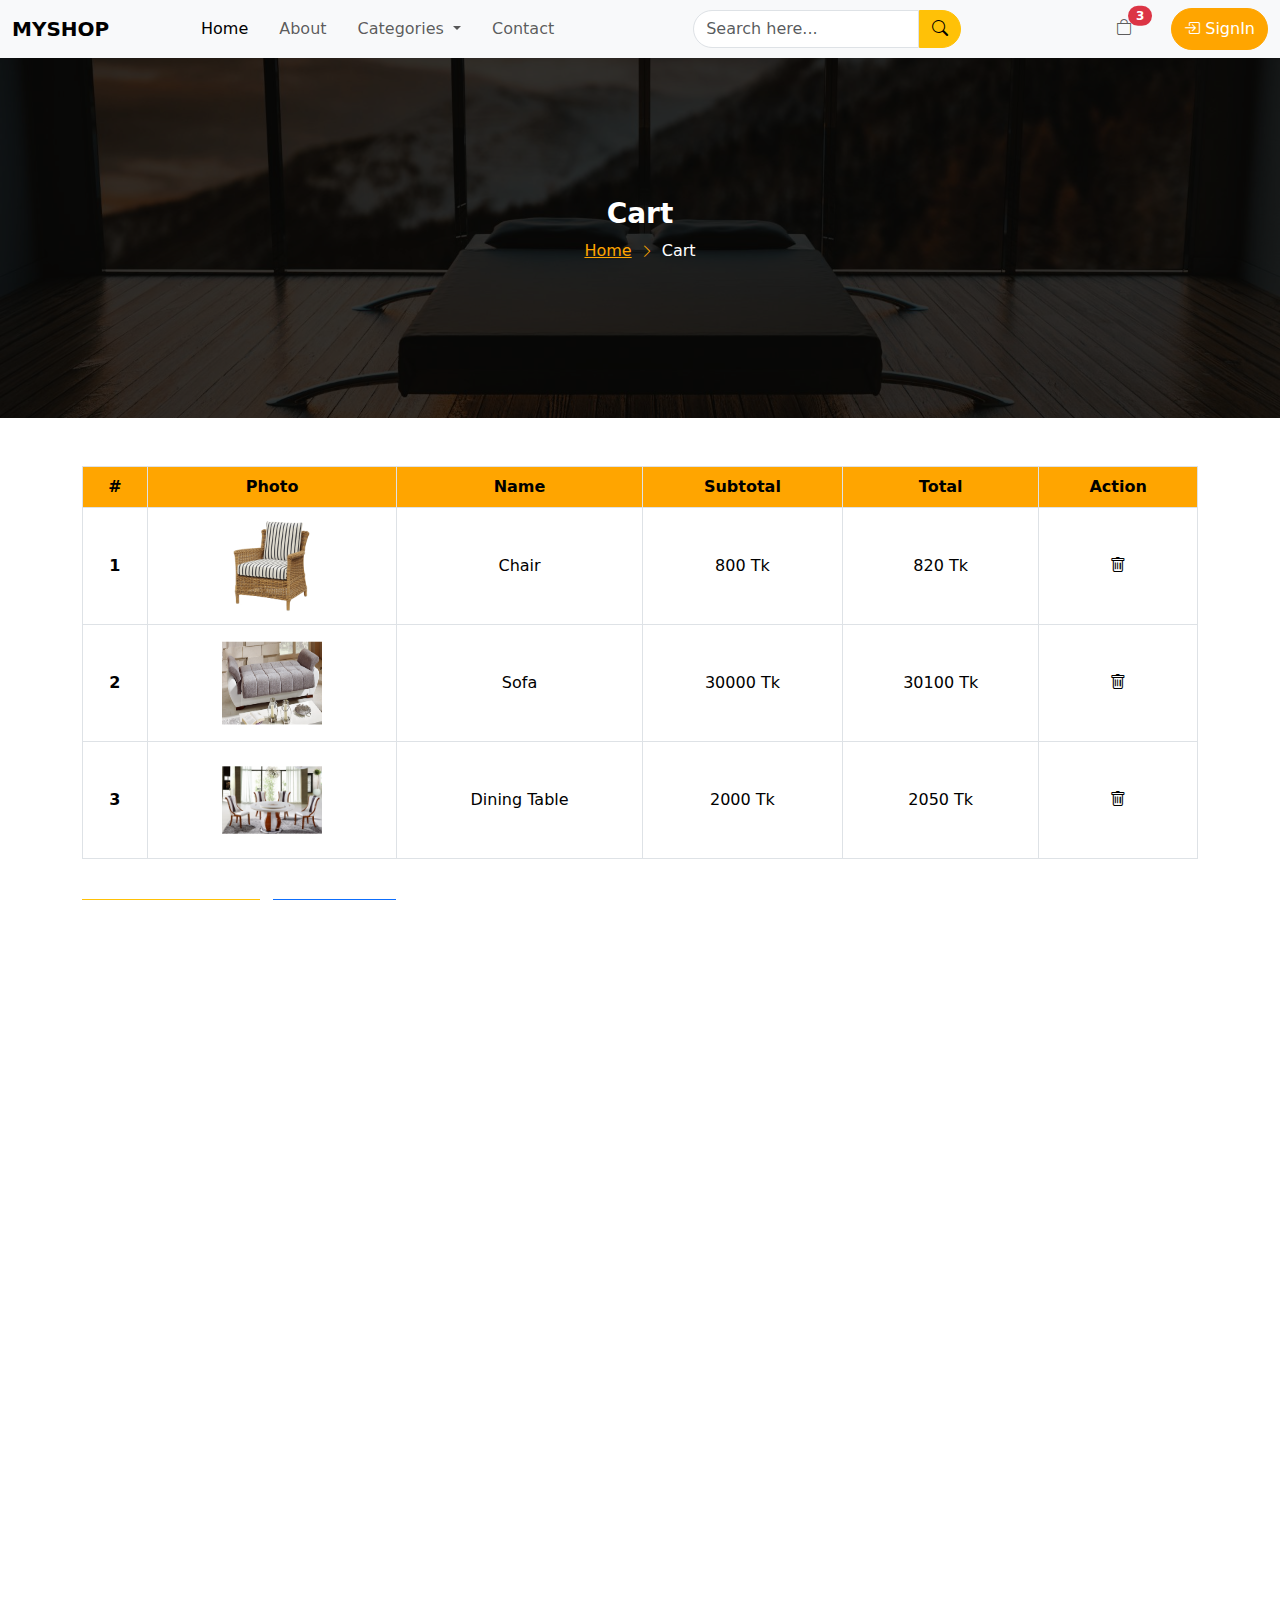
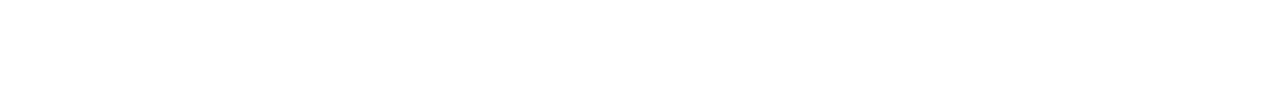
<file: cart.html>
<!DOCTYPE html>
<html lang="en">
<head>
	<meta charset="UTF-8">
	<meta name="viewport" content="width=device-width, initial-scale=1.0">
	<title>Cart</title>
	<!-- Bootstrap CSS -->
	<link rel="stylesheet" href="assets/css/bootstrap.min.css">
	<link rel="stylesheet" href="assets/icons/font/bootstrap-icons.min.css">
	<!-- Slick CSS -->
	<link rel="stylesheet" href="assets/slick/slick.css">
	<link rel="stylesheet" href="assets/slick/slick-theme.css">
	<!-- Responsive CSS -->
	<link rel="stylesheet" href="assets/css/responsive.css">
	<!-- My Style -->
	<link rel="stylesheet" href="assets/css/style.css">
</head>
<body>

	<!-- Navbar Start -->
	<nav class="navbar navbar-expand-lg bg-body-tertiary shadow-sm">
		<div class="container-fluid">
			<a class="navbar-brand text-uppercase fw-bold" href="index.html">MyShop</a>
			<button class="navbar-toggler" type="button" data-bs-toggle="collapse" data-bs-target="#navbarSupportedContent" aria-controls="navbarSupportedContent" aria-expanded="false" aria-label="Toggle navigation">
				<span class="navbar-toggler-icon"></span>
			</button>
			<div class="collapse navbar-collapse" id="navbarSupportedContent">
				<ul class="navbar-nav me-auto mb-2 mb-lg-0">
					<li class="nav-item">
						<a class="nav-link active" aria-current="page" href="index.html">Home</a>
					</li>
					<li class="nav-item">
						<a class="nav-link" href="#">About</a>
					</li>
					<li class="nav-item dropdown">
						<a class="nav-link dropdown-toggle" href="#" role="button" data-bs-toggle="dropdown" aria-expanded="false">
							Categories
						</a>
						<ul class="dropdown-menu">
							<li><a class="dropdown-item" href="vegetables.html">Chair</a></li>
							<li><a class="dropdown-item" href="fruits.html">Table</a></li>
							<li><a class="dropdown-item" href="f-food.html">Desk</a></li>
							<li><a class="dropdown-item" href="c-drinks.html">Sofa</a></li>
							<li><a class="dropdown-item" href="fish.html">Dining Table</a></li>
						</ul>
					</li>
					<li class="nav-item">
						<a class="nav-link" href="contact.html">Contact</a>
					</li>
				</ul>

				<form class="d-flex" role="search">
					<input class="form-control rounded-0 rounded-start-pill" type="search" placeholder="Search here..." aria-label="Search">
					<button class="btn btn-warning rounded-0 rounded-end-pill" type="submit"><i class="bi bi-search"></i></button>
				</form>

				<ul class="navbar-nav ms-auto mb-2 mb-lg-0">
					<li class="nav-item">
						<button type="button" class="nav-link position-relative mx-3" data-bs-toggle="offcanvas" data-bs-target="#offcanvasRight" aria-controls="offcanvasRight">
							<i class="bi bi-bag"></i>
							<span class="position-absolute top-10 start-100 translate-middle badge rounded-pill bg-danger">
								3
								<span class="visually-hidden">unread messages</span>
							</span>
						</button>
					</li>
					<li class="nav-item">
						<a class="nav-link rounded-pill" href="signIn.html" id="btn-signin"><i class="bi bi-box-arrow-in-right"></i> SignIn</a>
					</li>
				</ul>

			</div>
		</div>
	</nav>
	<!-- Navbar End -->


	<!-- Breadcrumb Start -->
	<div class="breadcrumb-area">

		<div class="overlay"></div>

		<div class="position-absolute d-flex justify-content-center align-items-center w-100 h-100">
			<div>
				<h3 class="fw-bold text-white text-center">Cart</h3>
				<nav aria-label="breadcrumb">
					<ol class="breadcrumb">
						<li class="breadcrumb-item"><a href="index.html">Home</a></li>

						<i class="bi bi-chevron-right"></i>

						<li class="breadcrumb-item active" aria-current="page">Cart</li>
					</ol>
				</nav>
			</div>

		</div>

	</div>
	<!-- Breadcrumb End -->


	<!-- Cart Table Start -->
	<div class="container mt-5 mb-5">
		<div class="cart-table table-responsive">
			<table class="table table-bordered text-center align-middle">
				<thead>
					<tr>
						<th scope="col">#</th>
						<th scope="col">Photo</th>
						<th scope="col">Name</th>
						<th scope="col">Subtotal</th>
						<th scope="col">Total</th>
						<th scope="col">Action</th>
					</tr>
				</thead>
				<tbody>
					<tr>
						<th scope="row">1</th>
						<td>
							<img src="assets/images/furniture/11.png" width="100" height="100" alt="">
						</td>
						<td>Chair</td>
						<td>800 Tk</td>
						<td>820 Tk</td>
						<td>
							<button><i class="bi bi-trash"></i></button>
						</td>
					</tr>
					<tr>
						<th scope="row">2</th>
						<td>
							<img src="assets/images/furniture/22.png" width="100" height="100" alt="">
						</td>
						<td>Sofa </td>
						<td>30000 Tk</td>
						<td>30100 Tk</td>
						<td>
							<button><i class="bi bi-trash"></i></button>
						</td>
					</tr>
					<tr>
						<th scope="row">3</th>
						<td>
							<img src="assets/images/furniture/18.png" width="100" height="100" alt="">
						</td>
						<td>Dining Table</td>
						<td>2000 Tk</td>
						<td>2050 Tk</td>
						<td>
							<button><i class="bi bi-trash"></i></button>
						</td>
					</tr>
				</tbody>
			</table>
		</div>

		<div class="btn-area mt-4 mb-4">
			<a href="#" class="btn btn-warning rounded-0">Continue Shopping</a>
			<a href="#" class="btn btn-primary rounded-0 mx-2">Update Cart</a>
		</div>

		<div class="row g-3">
			<div class="col-lg-5 col-md-6 col-sm-12">
				<div class="card p-4  rounded-0">
					<h5>Use Cupon Code</h5>

					<form action="">
						<label for="">Have you any cupon code?</label>
						<input type="text" class="form-control rounded-0 mt-2 mb-2">
						<input type="submit" value="Apply" class="btn btn-primary rounded-0">
					</form>
				</div>
			</div>
			<div class="col-lg-7 col-md-6 col-sm-12">
				<div class="card rounded-0 p-4">
					<h4>Order Total</h4>
					<hr>
					<div class="d-flex justify-content-between">
						<h6>Subtotal:</h6>
						<h6>32800 Tk</h6>
					</div>
					<div class="d-flex justify-content-between">
						<h6>Vat/Taxes:</h6>
						<h6>170 Tk</h6>
					</div>
					<hr>
					<div class="d-flex justify-content-between">
						<h6>Grand Total:</h6>
						<h6>32970 Tk</h6>
					</div>
					<div class="mt-3">
						<a href="checkout.html" class="btn btn-primary rounded-0">Proceed to Checkout</a>
					</div>
				</div>
			</div>
		</div>


	</div>
	<!-- Cart Table End -->






	<!-- Shopping Cart Offcanvas Start -->

	<div class="offcanvas offcanvas-end" tabindex="-1" id="offcanvasRight" aria-labelledby="offcanvasRightLabel">
		<div class="offcanvas-header">
			<h5 class="offcanvas-title" id="offcanvasRightLabel">Shopping Cart</h5>
			<button type="button" class="btn-close" data-bs-dismiss="offcanvas" aria-label="Close"></button>
		</div>
		<hr>
		<div class="offcanvas-body">

			<div class="d-flex gap-3 mb-3">
				<div class="product-photo">
					<img src="assets/images/furniture/11.png" alt="">
				</div>
				<div class="d-flex justify-content-between flex-fill">
					<div>
						<a href="#" class="d-block">Chair</a>
						<span class="d-block">800Tk</span>
					</div>
					<div>
						<button type="button"><i class="bi bi-x-circle-fill"></i></button>
					</div>
				</div>
			</div>
			<div class="d-flex gap-3 mb-3">
				<div class="product-photo">
					<img src="assets/images/furniture/yt.jpg" alt="">
				</div>
				<div class="d-flex justify-content-between flex-fill">
					<div>
						<a href="#" class="d-block">Table</a>
						<span class="d-block">2000Tk</span>
					</div>
					<div>
						<button type="button"><i class="bi bi-x-circle-fill"></i></button>
					</div>
				</div>
			</div>

			<div class="d-flex gap-3 mb-3">
				<div class="product-photo">
					<img src="assets/images/furniture/24.png" alt="">
				</div>
				<div class="d-flex justify-content-between flex-fill">
					<div>
						<a href="#" class="d-block">Sofa</a>
						<span class="d-block">6000TK</span>
					</div>
					<div>
						<button type="button"><i class="bi bi-x-circle-fill"></i></button>
					</div>
				</div>
			</div>

			<div class="subTotal d-flex justify-content-between mt-4">
				<h5>Subtotal:</h5>
				<h5>8800 Tk</h5>
			</div>


			<div class="btn-area w-100 text-end mt-4">
				<a href="cart.html" class="btn btn-primary rounded-0 mx-2">View Cart</a>
				<a href="checkout.html" class="btn btn-warning rounded-0">Checkout</a>
			</div>

		</div>
	</div>

	<!-- Shopping Cart Offcanvas End -->



	<!-- Footer Start -->
	<footer>
		<div class="row g-4">
			<div class="col-lg-3 col-md-4 col-sm-12">
				<div class="f-title">
					<h5>Address</h5>
				</div>
				<ul type="none">
					<li>
						<span><i class="bi bi-geo-alt"></i></span>
						<span>Damurhuda, Chuadanga, Bangladesh.</span>
					</li>
					<li>
						<span><i class="bi bi-envelope"></i></span>
						<span>mariummahjabin133@gmail.com</span>
					</li>
					<li>
						<span><i class="bi bi-telephone"></i></span>
						<span>+880 12345</span>
					</li>
				</ul>
				<div class="social-link d-flex gap-2 mt-4">
					<div class="icon" id="facebook">
						<a href="#"><i class="bi bi-facebook"></i></a>
					</div>
					<div class="icon" id="youtube">
						<a href="#"><i class="bi bi-youtube"></i></a>
					</div>
					<div class="icon" id="instagram">
						<a href="#"><i class="bi bi-instagram"></i></a>
					</div>
					<div class="icon" id="pinterest">
						<a href="#"><i class="bi bi-pinterest"></i></a>
					</div>
				</div>
			</div>

			<div class="col-lg-3 col-md-4 col-sm-12">
				<div class="f-title">
					<h5>Categories</h5>
				</div>
				<ul type="none">
					<li>
						<a href="#">Chair</a>
					</li>
					<li>
						<a href="#">Table</a>
					</li>
					<li>
						<a href="#">Desk</a>
					</li>
					<li>
						<a href="#">Sofa</a>
					</li>
				</ul>
			</div>

			<div class="col-lg-3 col-md-4 col-sm-12">
				<div class="f-title">
					<h5>Information</h5>
				</div>
				<ul type="none">
					<li>
						<a href="#">About us</a>
					</li>
					<li>
						<a href="#">Contact us</a>
					</li>
					<li>
						<a href="#">Terms & Conditions</a>
					</li>
					<li>
						<a href="#">Privacy Policy</a>
					</li>
					<li>
						<a href="#">SignIn</a>
					</li>
				</ul>
			</div>

			<div class="col-lg-3 col-md-4 col-sm-12">
				<div class="f-title">
					<h5>Payment Way</h5>
				</div>
				<span>Lorem ipsum dolor sit amet consectetur adipisicing elit. Recusandae veniam eligendi corporis similique nulla excepturi cum libero facilis officiis, facere!</span>
				<div class="row g-4 mt-4">
					<div class="col-lg-3 col-md-3 col-sm-3">
						<div class="logo">
							<img src="assets/images/payment-way/visa.png" alt="">
						</div>
					</div>
					<div class="col-lg-3 col-md-3 col-sm-3">
						<div class="logo">
							<img src="assets/images/payment-way/mastercard.png" alt="">
						</div>
					</div>
					<div class="col-lg-3 col-md-3 col-sm-3">
						<div class="logo">
							<img src="assets/images/payment-way/bKash.png" alt="">
						</div>
					</div>
					<div class="col-lg-3 col-md-3 col-sm-3">
						<div class="logo">
							<img src="assets/images/payment-way/nagad.png" alt="">
						</div>
					</div>
				</div>
			</div>


			<div class="copyright text-center mt-4">
				<span>&copy; 2024 Marium Mahjabin | All rights reserved.</span>
			</div>


		</div>
	</footer>
	<!-- Footer End -->
	




	<!-- Bootstrap JS -->
	<script src="assets/js/bootstrap.bundle.js"></script>
	<!-- jQuery -->
	<script src="https://cdnjs.cloudflare.com/ajax/libs/jquery/3.7.1/jquery.min.js" integrity="sha512-v2CJ7UaYy4JwqLDIrZUI/4hqeoQieOmAZNXBeQyjo21dadnwR+8ZaIJVT8EE2iyI61OV8e6M8PP2/4hpQINQ/g==" crossorigin="anonymous" referrerpolicy="no-referrer"></script>
	<!-- Slick JS -->
	<script src="assets/slick/slick.min.js"></script>
	<!-- Custom JS -->
	<script src="assets/js/main.js"></script>
</body>
</html>
</file>
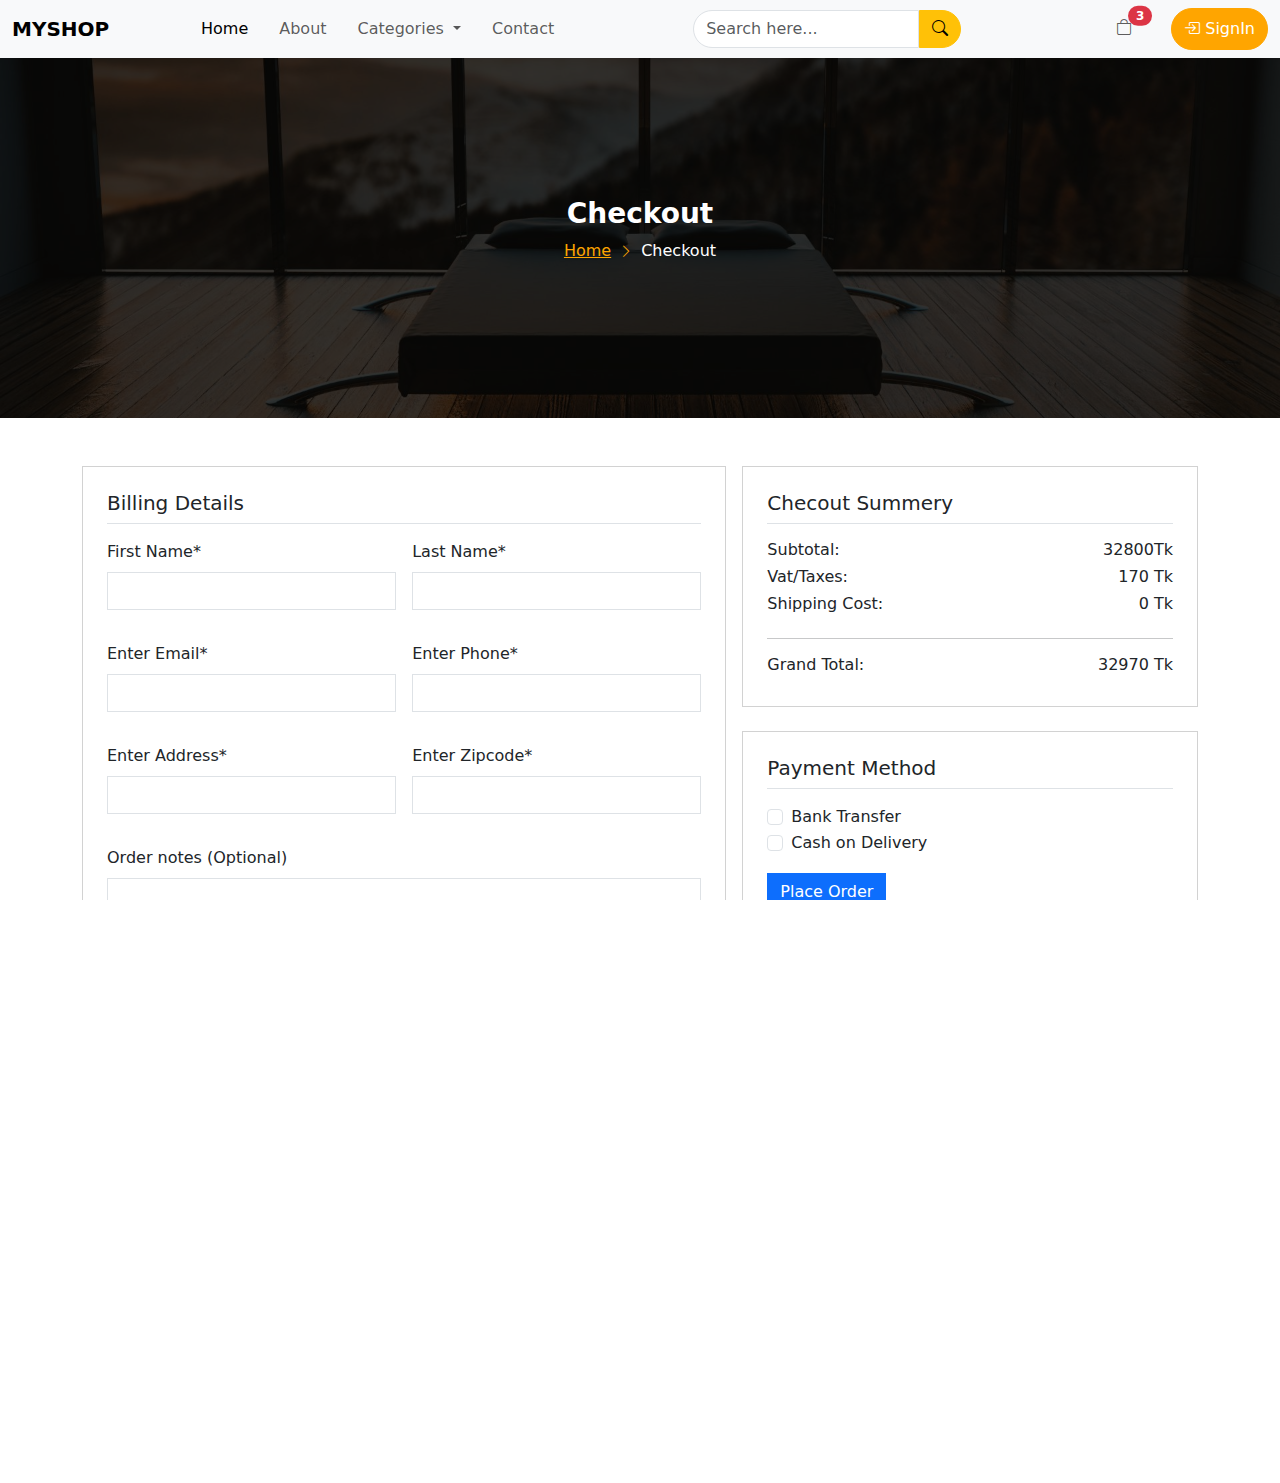
<file: checkout.html>
<!DOCTYPE html>
<html lang="en">
<head>
	<meta charset="UTF-8">
	<meta name="viewport" content="width=device-width, initial-scale=1.0">
	<title>Checkout</title>
	<!-- Bootstrap CSS -->
	<link rel="stylesheet" href="assets/css/bootstrap.min.css">
	<link rel="stylesheet" href="assets/icons/font/bootstrap-icons.min.css">
	<!-- Slick CSS -->
	<link rel="stylesheet" href="assets/slick/slick.css">
	<link rel="stylesheet" href="assets/slick/slick-theme.css">
	<!-- Responsive CSS -->
	<link rel="stylesheet" href="assets/css/responsive.css">
	<!-- My Style -->
	<link rel="stylesheet" href="assets/css/style.css">
</head>
<body>

	<!-- Navbar Start -->
	<nav class="navbar navbar-expand-lg bg-body-tertiary shadow-sm">
		<div class="container-fluid">
			<a class="navbar-brand text-uppercase fw-bold" href="index.html">MyShop</a>
			<button class="navbar-toggler" type="button" data-bs-toggle="collapse" data-bs-target="#navbarSupportedContent" aria-controls="navbarSupportedContent" aria-expanded="false" aria-label="Toggle navigation">
				<span class="navbar-toggler-icon"></span>
			</button>
			<div class="collapse navbar-collapse" id="navbarSupportedContent">
				<ul class="navbar-nav me-auto mb-2 mb-lg-0">
					<li class="nav-item">
						<a class="nav-link active" aria-current="page" href="index.html">Home</a>
					</li>
					<li class="nav-item">
						<a class="nav-link" href="#">About</a>
					</li>
					<li class="nav-item dropdown">
						<a class="nav-link dropdown-toggle" href="#" role="button" data-bs-toggle="dropdown" aria-expanded="false">
							Categories
						</a>
						<ul class="dropdown-menu">
							<li><a class="dropdown-item" href="vegetables.html">Vegetables</a></li>
							<li><a class="dropdown-item" href="fruits.html">Fruits</a></li>
							<li><a class="dropdown-item" href="f-food.html">Fast Food</a></li>
							<li><a class="dropdown-item" href="c-drinks.html">Cool Drinks</a></li>
							<li><a class="dropdown-item" href="fish.html">Fish</a></li>
						</ul>
					</li>
					<li class="nav-item">
						<a class="nav-link" href="contact.html">Contact</a>
					</li>
				</ul>

				<form class="d-flex" role="search">
					<input class="form-control rounded-0 rounded-start-pill" type="search" placeholder="Search here..." aria-label="Search">
					<button class="btn btn-warning rounded-0 rounded-end-pill" type="submit"><i class="bi bi-search"></i></button>
				</form>

				<ul class="navbar-nav ms-auto mb-2 mb-lg-0">
					<li class="nav-item">
						<button type="button" class="nav-link position-relative mx-3" data-bs-toggle="offcanvas" data-bs-target="#offcanvasRight" aria-controls="offcanvasRight">
							<i class="bi bi-bag"></i>
							<span class="position-absolute top-10 start-100 translate-middle badge rounded-pill bg-danger">
								3
								<span class="visually-hidden">unread messages</span>
							</span>
						</button>
					</li>
					<li class="nav-item">
						<a class="nav-link rounded-pill" href="signIn.html" id="btn-signin"><i class="bi bi-box-arrow-in-right"></i> SignIn</a>
					</li>
				</ul>

			</div>
		</div>
	</nav>
	<!-- Navbar End -->


	<!-- Breadcrumb Start -->
	<div class="breadcrumb-area">

		<div class="overlay"></div>

		<div class="position-absolute d-flex justify-content-center align-items-center w-100 h-100">
			<div>
				<h3 class="fw-bold text-white text-center">Checkout</h3>
				<nav aria-label="breadcrumb">
					<ol class="breadcrumb">
						<li class="breadcrumb-item"><a href="index.html">Home</a></li>

						<i class="bi bi-chevron-right"></i>

						<li class="breadcrumb-item active" aria-current="page">Checkout</li>
					</ol>
				</nav>
			</div>

		</div>

	</div>
	<!-- Breadcrumb End -->



	<div class="container mt-5 mb-5">
		<div class="row g-3">
			<div class="col-lg-7 col-md-6 col-sm-12">
				<div class="billing-details">
					<div class="card rounded-0 p-4">
						<h5 class="border-bottom pb-2 mb-3">Billing Details</h5>
						<form action="">
							<div class="row g-3">
								<div class="col-lg-6 col-md-12 col-sm-12">
									<div class="mb-3">
										<label for="firstName" class="form-label">First Name*</label>
										<input type="text" class="form-control rounded-0" id="firstName">
									</div>
								</div>
								<div class="col-lg-6 col-md-12 col-sm-12">
									<div class="mb-3">
										<label for="lastName" class="form-label">Last Name*</label>
										<input type="text" class="form-control rounded-0" id="lastName">
									</div>
								</div>
								<div class="col-lg-6 col-md-12 col-sm-12">
									<div class="mb-3">
										<label for="email" class="form-label">Enter Email*</label>
										<input type="email" class="form-control rounded-0" id="email">
									</div>
								</div>
								<div class="col-lg-6 col-md-12 col-sm-12">
									<div class="mb-3">
										<label for="phone" class="form-label">Enter Phone*</label>
										<input type="text" class="form-control rounded-0" id="phone">
									</div>
								</div>
								<div class="col-lg-6 col-md-12 col-sm-12">
									<div class="mb-3">
										<label for="address" class="form-label">Enter Address*</label>
										<input type="text" class="form-control rounded-0" id="address">
									</div>
								</div>
								<div class="col-lg-6 col-md-12 col-sm-12">
									<div class="mb-3">
										<label for="zipCode" class="form-label">Enter Zipcode*</label>
										<input type="text" class="form-control rounded-0" id="zipCode">
									</div>
								</div>
								<div class="col-lg-12 col-md-12 col-sm-12">
									<div class="mb-3">
										<label for="orderNotes" class="form-label">Order notes (Optional)</label>
										<textarea class="form-control rounded-0" id="orderNotes" rows="4"></textarea>
									</div>
								</div>
							</div>
						</form>
					</div>
				</div>
			</div>
			<div class="col-lg-5 col-md-6 col-sm-12">
				<div class="card rounded-0 p-4">
					<h5 class="border-bottom pb-2 mb-3">Checout Summery</h5>
					<div class="d-flex justify-content-between">
						<h6>Subtotal:</h6>
						<h6>32800Tk </h6>
					</div>
					<div class="d-flex justify-content-between">
						<h6>Vat/Taxes:</h6>
						<h6>170 Tk</h6>
					</div>
					<div class="d-flex justify-content-between">
						<h6>Shipping Cost:</h6>
						<h6>0 Tk</h6>
					</div>
					<hr>
					<div class="d-flex justify-content-between">
						<h6>Grand Total:</h6>
						<h6>32970 Tk</h6>
					</div>
				</div>

				<div class="card rounded-0 p-4 mt-4">
					<h5 class="border-bottom pb-2 mb-3">Payment Method</h5>
					<form action="">
						<div class="form-check">
							<input class="form-check-input" type="checkbox" value="" id="bt">
							<label class="form-check-label" for="bt">
								Bank Transfer
							</label>
						</div>
						<div class="form-check">
							<input class="form-check-input" type="checkbox" value="" id="cd">
							<label class="form-check-label" for="cd">
								Cash on Delivery
							</label>
						</div>
						<div>
							<input type="submit" value="Place Order" class="btn btn-primary mt-3 rounded-0">
						</div>
					</form>
				</div>


			</div>
		</div>
	</div>






<!-- Shopping Cart Offcanvas Start -->

	
	<div class="offcanvas offcanvas-end" tabindex="-1" id="offcanvasRight" aria-labelledby="offcanvasRightLabel">
		<div class="offcanvas-header">
			<h5 class="offcanvas-title" id="offcanvasRightLabel">Shopping Cart</h5>
			<button type="button" class="btn-close" data-bs-dismiss="offcanvas" aria-label="Close"></button>
		</div>
		<hr>
		<div class="offcanvas-body">

			<div class="d-flex gap-3 mb-3">
				<div class="product-photo">
					<img src="assets/images/furniture/11.png" alt="">
				</div>
				<div class="d-flex justify-content-between flex-fill">
					<div>
						<a href="#" class="d-block">Chair</a>
						<span class="d-block">800Tk</span>
					</div>
					<div>
						<button type="button"><i class="bi bi-x-circle-fill"></i></button>
					</div>
				</div>
			</div>
			<div class="d-flex gap-3 mb-3">
				<div class="product-photo">
					<img src="assets/images/furniture/yt.jpg" alt="">
				</div>
				<div class="d-flex justify-content-between flex-fill">
					<div>
						<a href="#" class="d-block">Table</a>
						<span class="d-block">2000Tk</span>
					</div>
					<div>
						<button type="button"><i class="bi bi-x-circle-fill"></i></button>
					</div>
				</div>
			</div>

			<div class="d-flex gap-3 mb-3">
				<div class="product-photo">
					<img src="assets/images/furniture/24.png" alt="">
				</div>
				<div class="d-flex justify-content-between flex-fill">
					<div>
						<a href="#" class="d-block">Sofa</a>
						<span class="d-block">6000TK</span>
					</div>
					<div>
						<button type="button"><i class="bi bi-x-circle-fill"></i></button>
					</div>
				</div>
			</div>

			<div class="subTotal d-flex justify-content-between mt-4">
				<h5>Subtotal:</h5>
				<h5>8800 Tk</h5>
			</div>


			<div class="btn-area w-100 text-end mt-4">
				<a href="cart.html" class="btn btn-primary rounded-0 mx-2">View Cart</a>
				<a href="checkout.html" class="btn btn-warning rounded-0">Checkout</a>
			</div>

		</div>
	</div>
	<!-- Shopping Cart Offcanvas End -->


	<!-- Footer Start -->
	<footer>
		<div class="row g-4">
			<div class="col-lg-3 col-md-4 col-sm-12">
				<div class="f-title">
					<h5>Address</h5>
				</div>
				<ul type="none">
					<li>
						<span><i class="bi bi-geo-alt"></i></span>
						<span>Damurhuda, Chuadanga, Bangladesh.</span>
					</li>
					<li>
						<span><i class="bi bi-envelope"></i></span>
						<span>mariummahjabin133@gmail.com</span>
					</li>
					<li>
						<span><i class="bi bi-telephone"></i></span>
						<span>+880 12345</span>
					</li>
				</ul>
				<div class="social-link d-flex gap-2 mt-4">
					<div class="icon" id="facebook">
						<a href="#"><i class="bi bi-facebook"></i></a>
					</div>
					<div class="icon" id="youtube">
						<a href="#"><i class="bi bi-youtube"></i></a>
					</div>
					<div class="icon" id="instagram">
						<a href="#"><i class="bi bi-instagram"></i></a>
					</div>
					<div class="icon" id="pinterest">
						<a href="#"><i class="bi bi-pinterest"></i></a>
					</div>
				</div>
			</div>

			<div class="col-lg-3 col-md-4 col-sm-12">
				<div class="f-title">
					<h5>Categories</h5>
				</div>
				<ul type="none">
					<li>
						<a href="#">Chair</a>
					</li>
					<li>
						<a href="#">Table</a>
					</li>
					<li>
						<a href="#">Desk</a>
					</li>
					<li>
						<a href="#">Sofa</a>
					</li>
				</ul>
			</div>

			<div class="col-lg-3 col-md-4 col-sm-12">
				<div class="f-title">
					<h5>Information</h5>
				</div>
				<ul type="none">
					<li>
						<a href="#">About us</a>
					</li>
					<li>
						<a href="#">Contact us</a>
					</li>
					<li>
						<a href="#">Terms & Conditions</a>
					</li>
					<li>
						<a href="#">Privacy Policy</a>
					</li>
					<li>
						<a href="#">SignIn</a>
					</li>
				</ul>
			</div>

			<div class="col-lg-3 col-md-4 col-sm-12">
				<div class="f-title">
					<h5>Payment Way</h5>
				</div>
				<span>Lorem ipsum dolor sit amet consectetur adipisicing elit. Recusandae veniam eligendi corporis similique nulla excepturi cum libero facilis officiis, facere!</span>
				<div class="row g-4 mt-4">
					<div class="col-lg-3 col-md-3 col-sm-3">
						<div class="logo">
							<img src="assets/images/payment-way/visa.png" alt="">
						</div>
					</div>
					<div class="col-lg-3 col-md-3 col-sm-3">
						<div class="logo">
							<img src="assets/images/payment-way/mastercard.png" alt="">
						</div>
					</div>
					<div class="col-lg-3 col-md-3 col-sm-3">
						<div class="logo">
							<img src="assets/images/payment-way/bKash.png" alt="">
						</div>
					</div>
					<div class="col-lg-3 col-md-3 col-sm-3">
						<div class="logo">
							<img src="assets/images/payment-way/nagad.png" alt="">
						</div>
					</div>
				</div>
			</div>


			<div class="copyright text-center mt-4">
				<span>&copy; 2024 Marium Mahjabin | All rights reserved.</span>
			</div>


		</div>
	</footer>
	<!-- Footer End -->

	<!-- Bootstrap JS -->
	<script src="assets/js/bootstrap.bundle.js"></script>
	<!-- jQuery -->
	<script src="https://cdnjs.cloudflare.com/ajax/libs/jquery/3.7.1/jquery.min.js" integrity="sha512-v2CJ7UaYy4JwqLDIrZUI/4hqeoQieOmAZNXBeQyjo21dadnwR+8ZaIJVT8EE2iyI61OV8e6M8PP2/4hpQINQ/g==" crossorigin="anonymous" referrerpolicy="no-referrer"></script>
	<!-- Slick JS -->
	<script src="assets/slick/slick.min.js"></script>
	<!-- Custom JS -->
	<script src="assets/js/main.js"></script>
</body>
</html>
</file>
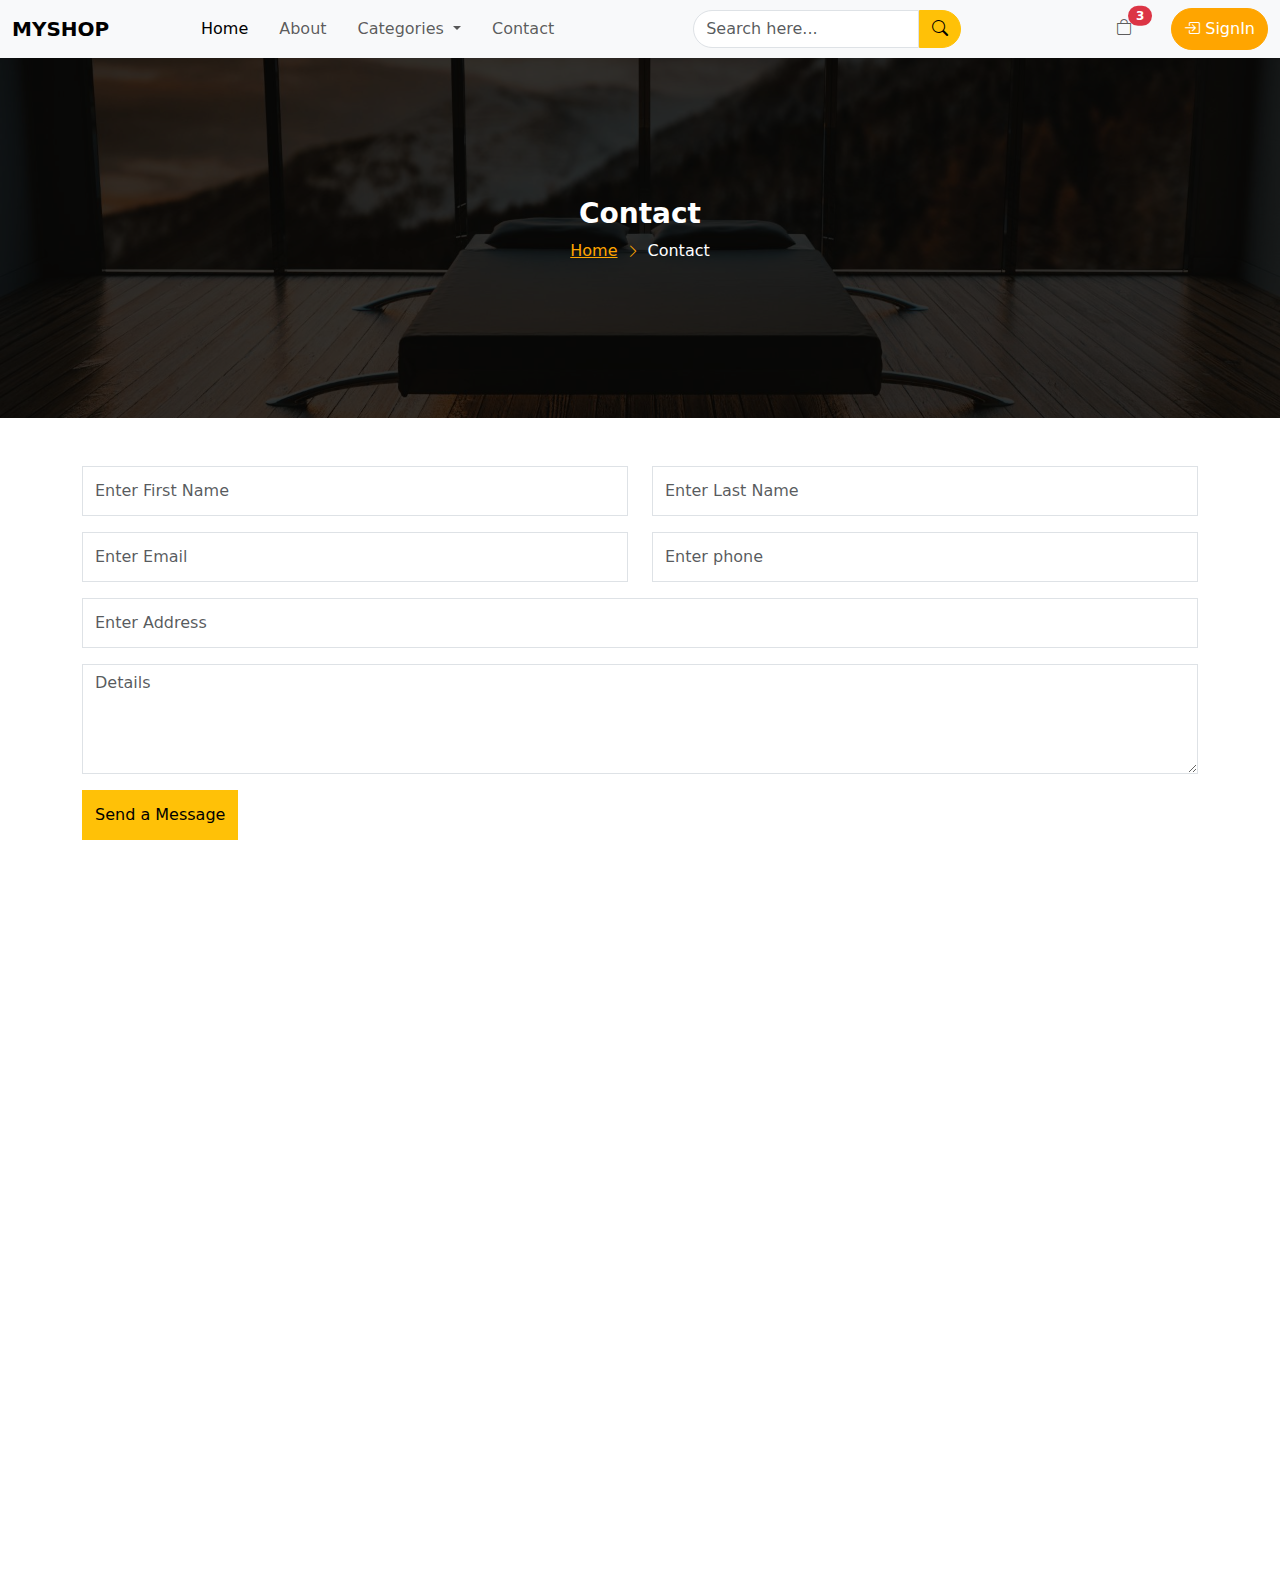
<file: contact.html>
<!DOCTYPE html>
<html lang="en">
<head>
	<meta charset="UTF-8">
	<meta name="viewport" content="width=device-width, initial-scale=1.0">
	<title>Contact</title>
	<!-- Bootstrap CSS -->
	<link rel="stylesheet" href="assets/css/bootstrap.min.css">
	<link rel="stylesheet" href="assets/icons/font/bootstrap-icons.min.css">
	<!-- Slick CSS -->
	<link rel="stylesheet" href="assets/slick/slick.css">
	<link rel="stylesheet" href="assets/slick/slick-theme.css">
	<!-- Responsive CSS -->
	<link rel="stylesheet" href="assets/css/responsive.css">
	<!-- My Style -->
	<link rel="stylesheet" href="assets/css/style.css">
</head>
<body>

	<!-- Navbar Start -->
	<nav class="navbar navbar-expand-lg bg-body-tertiary shadow-sm">
		<div class="container-fluid">
			<a class="navbar-brand text-uppercase fw-bold" href="index.html">MyShop</a>
			<button class="navbar-toggler" type="button" data-bs-toggle="collapse" data-bs-target="#navbarSupportedContent" aria-controls="navbarSupportedContent" aria-expanded="false" aria-label="Toggle navigation">
				<span class="navbar-toggler-icon"></span>
			</button>
			<div class="collapse navbar-collapse" id="navbarSupportedContent">
				<ul class="navbar-nav me-auto mb-2 mb-lg-0">
					<li class="nav-item">
						<a class="nav-link active" aria-current="page" href="index.html">Home</a>
					</li>
					<li class="nav-item">
						<a class="nav-link" href="#">About</a>
					</li>
					<li class="nav-item dropdown">
						<a class="nav-link dropdown-toggle" href="#" role="button" data-bs-toggle="dropdown" aria-expanded="false">
							Categories
						</a>
						<ul class="dropdown-menu">
							<li><a class="dropdown-item" href="vegetables.html">Vegetables</a></li>
							<li><a class="dropdown-item" href="fruits.html">Fruits</a></li>
							<li><a class="dropdown-item" href="f-food.html">Fast Food</a></li>
							<li><a class="dropdown-item" href="c-drinks.html">Cool Drinks</a></li>
							<li><a class="dropdown-item" href="fish.html">Fish</a></li>
						</ul>
					</li>
					<li class="nav-item">
						<a class="nav-link" href="contact.html">Contact</a>
					</li>
				</ul>

				<form class="d-flex" role="search">
					<input class="form-control rounded-0 rounded-start-pill" type="search" placeholder="Search here..." aria-label="Search">
					<button class="btn btn-warning rounded-0 rounded-end-pill" type="submit"><i class="bi bi-search"></i></button>
				</form>

				<ul class="navbar-nav ms-auto mb-2 mb-lg-0">
					<li class="nav-item">
						<button type="button" class="nav-link position-relative mx-3" data-bs-toggle="offcanvas" data-bs-target="#offcanvasRight" aria-controls="offcanvasRight">
							<i class="bi bi-bag"></i>
							<span class="position-absolute top-10 start-100 translate-middle badge rounded-pill bg-danger">
								3
								<span class="visually-hidden">unread messages</span>
							</span>
						</button>
					</li>
					<li class="nav-item">
						<a class="nav-link rounded-pill" href="signIn.html" id="btn-signin"><i class="bi bi-box-arrow-in-right"></i> SignIn</a>
					</li>
				</ul>

			</div>
		</div>
	</nav>
	<!-- Navbar End -->


	<!-- Breadcrumb Start -->
	<div class="breadcrumb-area">
		<div class="overlay"></div>
		<div class="position-absolute d-flex justify-content-center align-items-center w-100 h-100">
			<div>
				<h3 class="fw-bold text-white text-center">Contact</h3>
				<nav aria-label="breadcrumb">
					<ol class="breadcrumb">
						<li class="breadcrumb-item"><a href="index.html">Home</a></li>

						<i class="bi bi-chevron-right"></i>

						<li class="breadcrumb-item active" aria-current="page">Contact</li>
					</ol>
				</nav>
			</div>
		</div>
	</div>
	<!-- Breadcrumb End -->


	<div class="container pt-5 pb-5">
		<div class="contact-form">
			<form action="">
				<div class="row">
					<div class="col-lg-6 col-md-6 col-sm-12">
						<div class="mb-3">
							<input type="text" class="form-control"  placeholder="Enter First Name">
						</div>
					</div>

					<div class="col-lg-6 col-md-6 col-sm-12">
						<div class="mb-3">
							<input type="text" class="form-control"  placeholder="Enter Last Name">
						</div>
					</div>

					<div class="col-lg-6 col-md-6 col-sm-12">
						<div class="mb-3">
							<input type="email" class="form-control"  placeholder="Enter Email">
						</div>
					</div>

					<div class="col-lg-6 col-md-6 col-sm-12">
						<div class="mb-3">
							<input type="text" class="form-control"  placeholder="Enter phone">
						</div>
					</div>

					<div class="col-lg-12 col-md-12 col-sm-12">
						<div class="mb-3">
							<input type="text" class="form-control"  placeholder="Enter Address">
						</div>
					</div>

					<div class="col-lg-12 col-md-12 col-sm-12">
						<div class="mb-3">
							<textarea class="form-control" rows="4" placeholder="Details"></textarea>
						</div>
					</div>

					<div class="col-lg-12 col-md-12 col-sm-12">
						<input type="submit" value="Send a Message" class="btn btn-warning">
					</div>

				</div>
			</form>
		</div>
	</div>

		<div class="g-map">
										<iframe src="https://www.google.com/maps/embed?pb=!1m18!1m12!1m3!1d234010.2581499291!2d88.5651480644202!3d23.589614317157125!2m3!1f0!2f0!3f0!3m2!1i1024!2i768!4f13.1!3m3!1m2!1s0x39f9325e7e3a13f5%3A0x7575e2f94a9d8f58!2sDamurhuda%20Upazila!5e0!3m2!1sen!2sbd!4v1705402419384!5m2!1sen!2sbd"  style="border:0;" allowfullscreen="" loading="lazy" referrerpolicy="no-referrer-when-downgrade"></iframe>
									</div>












	<!-- Shopping Cart Offcanvas Start -->

	

	
	<div class="offcanvas offcanvas-end" tabindex="-1" id="offcanvasRight" aria-labelledby="offcanvasRightLabel">
		<div class="offcanvas-header">
			<h5 class="offcanvas-title" id="offcanvasRightLabel">Shopping Cart</h5>
			<button type="button" class="btn-close" data-bs-dismiss="offcanvas" aria-label="Close"></button>
		</div>
		<hr>
		<div class="offcanvas-body">

			<div class="d-flex gap-3 mb-3">
				<div class="product-photo">
					<img src="assets/images/furniture/11.png" alt="">
				</div>
				<div class="d-flex justify-content-between flex-fill">
					<div>
						<a href="#" class="d-block">Chair</a>
						<span class="d-block">800Tk</span>
					</div>
					<div>
						<button type="button"><i class="bi bi-x-circle-fill"></i></button>
					</div>
				</div>
			</div>
			<div class="d-flex gap-3 mb-3">
				<div class="product-photo">
					<img src="assets/images/furniture/yt.jpg" alt="">
				</div>
				<div class="d-flex justify-content-between flex-fill">
					<div>
						<a href="#" class="d-block">Table</a>
						<span class="d-block">2000Tk</span>
					</div>
					<div>
						<button type="button"><i class="bi bi-x-circle-fill"></i></button>
					</div>
				</div>
			</div>

			<div class="d-flex gap-3 mb-3">
				<div class="product-photo">
					<img src="assets/images/furniture/24.png" alt="">
				</div>
				<div class="d-flex justify-content-between flex-fill">
					<div>
						<a href="#" class="d-block">Sofa</a>
						<span class="d-block">6000TK</span>
					</div>
					<div>
						<button type="button"><i class="bi bi-x-circle-fill"></i></button>
					</div>
				</div>
			</div>

			<div class="subTotal d-flex justify-content-between mt-4">
				<h5>Subtotal:</h5>
				<h5>8800 Tk</h5>
			</div>


			<div class="btn-area w-100 text-end mt-4">
				<a href="cart.html" class="btn btn-primary rounded-0 mx-2">View Cart</a>
				<a href="checkout.html" class="btn btn-warning rounded-0">Checkout</a>
			</div>

		</div>
	</div>
	<!-- Shopping Cart Offcanvas End -->



	<!-- Footer Start -->
	<footer>
		<div class="row g-4">
			<div class="col-lg-3 col-md-4 col-sm-12">
				<div class="f-title">
					<h5>Address</h5>
				</div>
				<ul type="none">
					<li>
						<span><i class="bi bi-geo-alt"></i></span>
						<span>Damurhuda, Chuadanga, Bangladesh.</span>
					</li>
					<li>
						<span><i class="bi bi-envelope"></i></span>
						<span>mariummahjabin133@gmail.com</span>
					</li>
					<li>
						<span><i class="bi bi-telephone"></i></span>
						<span>+880 12345</span>
					</li>
				</ul>
				<div class="social-link d-flex gap-2 mt-4">
					<div class="icon" id="facebook">
						<a href="#"><i class="bi bi-facebook"></i></a>
					</div>
					<div class="icon" id="youtube">
						<a href="#"><i class="bi bi-youtube"></i></a>
					</div>
					<div class="icon" id="instagram">
						<a href="#"><i class="bi bi-instagram"></i></a>
					</div>
					<div class="icon" id="pinterest">
						<a href="#"><i class="bi bi-pinterest"></i></a>
					</div>
				</div>
			</div>

			<div class="col-lg-3 col-md-4 col-sm-12">
				<div class="f-title">
					<h5>Categories</h5>
				</div>
				<ul type="none">
					<li>
						<a href="#">Chair</a>
					</li>
					<li>
						<a href="#">Table</a>
					</li>
					<li>
						<a href="#">Desk</a>
					</li>
					<li>
						<a href="#">Sofa</a>
					</li>
				</ul>
			</div>

			<div class="col-lg-3 col-md-4 col-sm-12">
				<div class="f-title">
					<h5>Information</h5>
				</div>
				<ul type="none">
					<li>
						<a href="#">About us</a>
					</li>
					<li>
						<a href="#">Contact us</a>
					</li>
					<li>
						<a href="#">Terms & Conditions</a>
					</li>
					<li>
						<a href="#">Privacy Policy</a>
					</li>
					<li>
						<a href="#">SignIn</a>
					</li>
				</ul>
			</div>

			<div class="col-lg-3 col-md-4 col-sm-12">
				<div class="f-title">
					<h5>Payment Way</h5>
				</div>
				<span>Lorem ipsum dolor sit amet consectetur adipisicing elit. Recusandae veniam eligendi corporis similique nulla excepturi cum libero facilis officiis, facere!</span>
				<div class="row g-4 mt-4">
					<div class="col-lg-3 col-md-3 col-sm-3">
						<div class="logo">
							<img src="assets/images/payment-way/visa.png" alt="">
						</div>
					</div>
					<div class="col-lg-3 col-md-3 col-sm-3">
						<div class="logo">
							<img src="assets/images/payment-way/mastercard.png" alt="">
						</div>
					</div>
					<div class="col-lg-3 col-md-3 col-sm-3">
						<div class="logo">
							<img src="assets/images/payment-way/bKash.png" alt="">
						</div>
					</div>
					<div class="col-lg-3 col-md-3 col-sm-3">
						<div class="logo">
							<img src="assets/images/payment-way/nagad.png" alt="">
						</div>
					</div>
				</div>
			</div>


			<div class="copyright text-center mt-4">
				<span>&copy; 2024 Marium Mahjabin | All rights reserved.</span>
			</div>


		</div>
	</footer>
	<!-- Footer End -->
	




	<!-- Bootstrap JS -->
	<script src="assets/js/bootstrap.bundle.js"></script>
	<!-- jQuery -->
	<script src="https://cdnjs.cloudflare.com/ajax/libs/jquery/3.7.1/jquery.min.js" integrity="sha512-v2CJ7UaYy4JwqLDIrZUI/4hqeoQieOmAZNXBeQyjo21dadnwR+8ZaIJVT8EE2iyI61OV8e6M8PP2/4hpQINQ/g==" crossorigin="anonymous" referrerpolicy="no-referrer"></script>
	<!-- Slick JS -->
	<script src="assets/slick/slick.min.js"></script>
	<!-- Custom JS -->
	<script src="assets/js/main.js"></script>
</body>
</html>
</file>
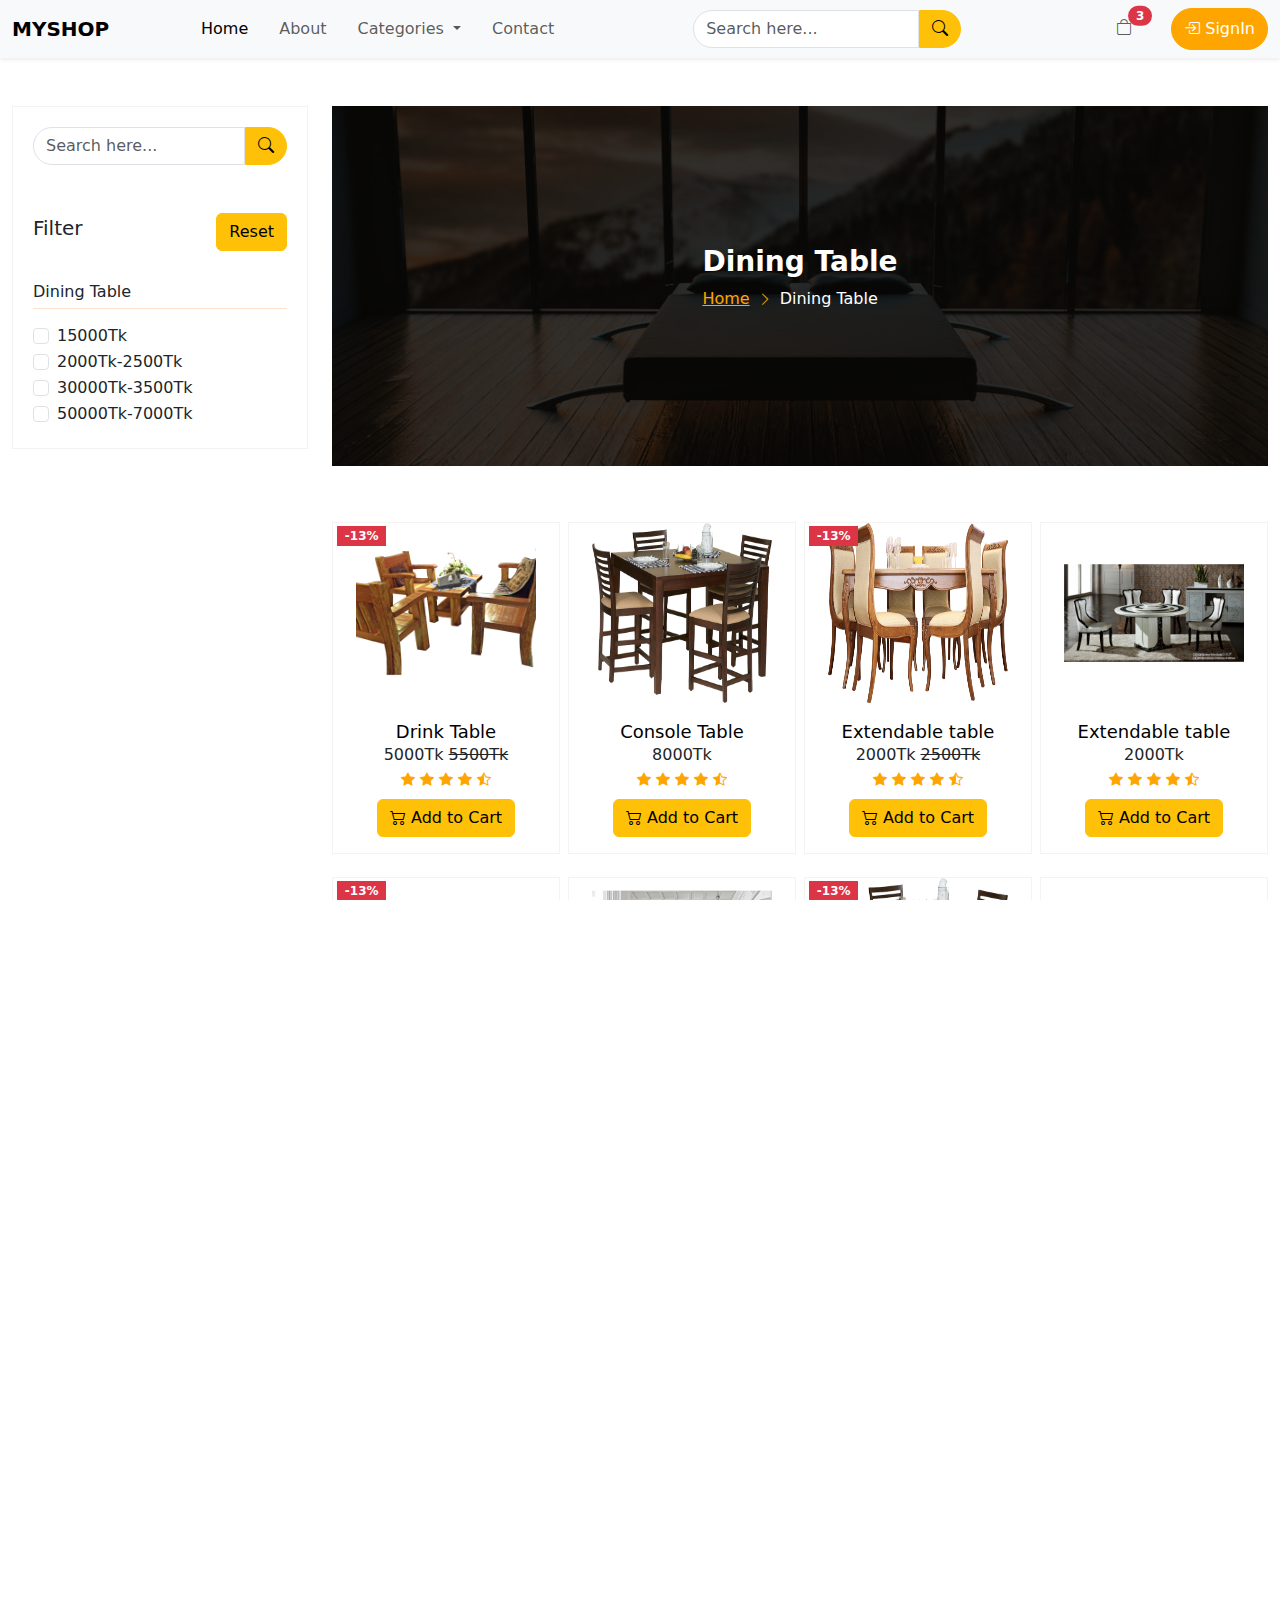
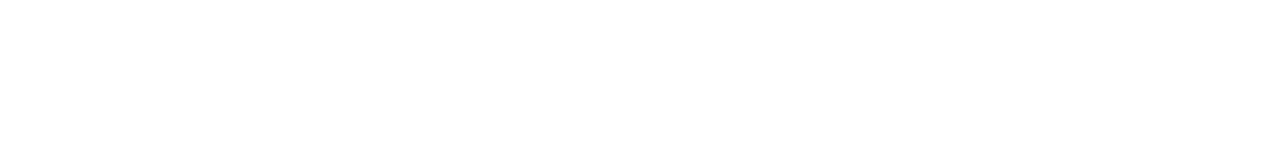
<file: dining table.html>
<!DOCTYPE html>
<html lang="en">
<head>
	<meta charset="UTF-8">
	<meta name="viewport" content="width=device-width, initial-scale=1.0">
	<title>Dining Table</title>
	<!-- Bootstrap CSS -->
	<link rel="stylesheet" href="assets/css/bootstrap.min.css">
	<link rel="stylesheet" href="assets/icons/font/bootstrap-icons.min.css">
	<!-- Slick CSS -->
	<link rel="stylesheet" href="assets/slick/slick.css">
	<link rel="stylesheet" href="assets/slick/slick-theme.css">
	<!-- Responsive CSS -->
	<link rel="stylesheet" href="assets/css/responsive.css">
	<!-- My Style -->
	<link rel="stylesheet" href="assets/css/style.css">
</head>
<body>

	<!-- Navbar Start -->
	<nav class="navbar navbar-expand-lg bg-body-tertiary shadow-sm">
		<div class="container-fluid">
			<a class="navbar-brand text-uppercase fw-bold" href="index.html">MyShop</a>
			<button class="navbar-toggler" type="button" data-bs-toggle="collapse" data-bs-target="#navbarSupportedContent" aria-controls="navbarSupportedContent" aria-expanded="false" aria-label="Toggle navigation">
				<span class="navbar-toggler-icon"></span>
			</button>
			<div class="collapse navbar-collapse" id="navbarSupportedContent">
				<ul class="navbar-nav me-auto mb-2 mb-lg-0">
					<li class="nav-item">
						<a class="nav-link active" aria-current="page" href="index.html">Home</a>
					</li>
					<li class="nav-item">
						<a class="nav-link" href="#">About</a>
					</li>
					<li class="nav-item dropdown">
						<a class="nav-link dropdown-toggle" href="#" role="button" data-bs-toggle="dropdown" aria-expanded="false">
							Categories
						</a>
						<ul class="dropdown-menu">
							<li><a class="dropdown-item" href="Chair.html">Chair</a></li>
							<li><a class="dropdown-item" href="Table.html">Table</a></li>
							<li><a class="dropdown-item" href="sota.html">Sofa</a></li>
							<li><a class="dropdown-item" href="desk.html">Desk</a></li>
							<li><a class="dropdown-item" href="dining table.html">Dinning Table</a></li>
						</ul>
					</li>
					<li class="nav-item">
						<a class="nav-link" href="contact.html">Contact</a>
					</li>
				</ul>

				<form class="d-flex" role="search">
					<input class="form-control rounded-0 rounded-start-pill" type="search" placeholder="Search here..." aria-label="Search">
					<button class="btn btn-warning rounded-0 rounded-end-pill" type="submit"><i class="bi bi-search"></i></button>
				</form>

				<ul class="navbar-nav ms-auto mb-2 mb-lg-0">
					<li class="nav-item">
						<button type="button" class="nav-link position-relative mx-3" data-bs-toggle="offcanvas" data-bs-target="#offcanvasRight" aria-controls="offcanvasRight">
							<i class="bi bi-bag"></i>
							<span class="position-absolute top-10 start-100 translate-middle badge rounded-pill bg-danger">
								3
								<span class="visually-hidden">unread messages</span>
							</span>
						</button>
					</li>
					<li class="nav-item">
						<a class="nav-link rounded-pill" href="signIn.html" id="btn-signin"><i class="bi bi-box-arrow-in-right"></i> SignIn</a>
					</li>
				</ul>

			</div>
		</div>
	</nav>
	<!-- Navbar End -->



	<div class="container-fluid">
		<div class="row">
			<!-- Sidebar Start -->
			<div class="col-lg-3 col-md-4 col-sm-12">
				<div class="sidebar mt-5">
					<form class="d-flex" role="search">
						<input class="form-control rounded-0 rounded-start-pill" type="search" placeholder="Search here..." aria-label="Search">
						<button class="btn btn-warning rounded-0 rounded-end-pill" type="submit"><i class="bi bi-search"></i></button>
					</form>

					<div class="mt-5 d-flex justify-content-between align-items-center">
						<h5>Filter</h5>
						<button type="reset" class="btn btn-warning">Reset</button>
					</div>

					<div class="mt-4">
						<h6>Dining Table</h6>
						<div class="form-check">
							<input class="form-check-input" type="checkbox" value="" >
							<label class="form-check-label">
							15000Tk
							</label>
						</div>
						<div class="form-check">
							<input class="form-check-input" type="checkbox" value="" >
							<label class="form-check-label">
								2000Tk-2500Tk
							</label>
						</div>
						<div class="form-check">
							<input class="form-check-input" type="checkbox" value="" >
							<label class="form-check-label">
								30000Tk-3500Tk
							</label>
						</div>
						<div class="form-check">
							<input class="form-check-input" type="checkbox" value="" >
							<label class="form-check-label">
								50000Tk-7000Tk
							</label>
						</div>
					</div>
				</div>
			</div>
			<!-- Sidebar End -->

			
			<div class="col-lg-9 col-md-8 col-sm-12">
				<!-- Breadcrumb Start -->
				<div class="breadcrumb-area mt-5">
					<div class="overlay"></div>
					<div class="position-absolute d-flex justify-content-center align-items-center w-100 h-100">
						<div>
							<h3 class="fw-bold text-white text-center">Dining Table</h3>
							<nav aria-label="breadcrumb">
								<ol class="breadcrumb">
									<li class="breadcrumb-item"><a href="index.html">Home</a></li>
									<i class="bi bi-chevron-right"></i>
									<li class="breadcrumb-item active" aria-current="page">Dining Table</li>
								</ol>
							</nav>
						</div>
					</div>
				</div>
				<!-- Breadcrumb End -->



				<!-- Main Content Start -->
				<div class="main-content">
					<div class="row g-2 mt-5">
						<!-- Single -->
						<div class="col-lg-3 col-md-4 col-sm-12">
							<div class="card text-center">
								<div class="text-start position-absolute mx-1">
									<span class="badge text-bg-danger rounded-0">-13%</span>
								</div>
								<img src="assets/images/furniture/14.png" class="card-img-top" alt="...">
								<div class="card-body">
									<h5 class="card-title">
										<a href="#">Drink Table</a>
									</h5>
									<div class="card-text">
										<p>5000Tk <del>5500Tk </del></p>
										<div class="rating mb-2">
											<span><i class="bi bi-star-fill"></i></span>
											<span><i class="bi bi-star-fill"></i></span>
											<span><i class="bi bi-star-fill"></i></span>
											<span><i class="bi bi-star-fill"></i></span>
											<span><i class="bi bi-star-half"></i></span>
										</div>
									</div>
									<a href="#" class="btn btn-warning"><i class="bi bi-cart2"></i> Add to Cart</a>
								</div>
							</div>
						</div>
						<!-- Single -->
						<div class="col-lg-3 col-md-4 col-sm-12">
							<div class="card text-center">
								<img src="assets/images/furniture/15.png" class="card-img-top" alt="...">
								<div class="card-body">
									<h5 class="card-title">
										<a href="#">Console Table</a>
									</h5>
									<div class="card-text">
										<p>8000Tk</p>
										<div class="rating mb-2">
											<span><i class="bi bi-star-fill"></i></span>
											<span><i class="bi bi-star-fill"></i></span>
											<span><i class="bi bi-star-fill"></i></span>
											<span><i class="bi bi-star-fill"></i></span>
											<span><i class="bi bi-star-half"></i></span>
										</div>
									</div>
									<a href="#" class="btn btn-warning"><i class="bi bi-cart2"></i> Add to Cart</a>
								</div>
							</div>
						</div>
						<!-- Single -->
						<div class="col-lg-3 col-md-4 col-sm-12">
							<div class="card text-center">
								<div class="text-start position-absolute mx-1">
									<span class="badge text-bg-danger rounded-0">-13%</span>
								</div>
								<img src="assets/images/furniture/16.png" class="card-img-top" alt="...">
								<div class="card-body">
									<h5 class="card-title">
										<a href="#">
										Extendable table</a>
									</h5>
									<div class="card-text">
										<p>2000Tk  <del>2500Tk </del></p>
										<div class="rating mb-2">
											<span><i class="bi bi-star-fill"></i></span>
											<span><i class="bi bi-star-fill"></i></span>
											<span><i class="bi bi-star-fill"></i></span>
											<span><i class="bi bi-star-fill"></i></span>
											<span><i class="bi bi-star-half"></i></span>
										</div>
									</div>
									<a href="#" class="btn btn-warning"><i class="bi bi-cart2"></i> Add to Cart</a>
								</div>
							</div>
						</div>
						<!-- Single -->
						<div class="col-lg-3 col-md-4 col-sm-12">
							<div class="card text-center">
								<img src="assets/images/furniture/17.png" class="card-img-top" alt="...">
								<div class="card-body">
									<h5 class="card-title">
										<a href="#">Extendable table</a>
									</h5>
									<div class="card-text">
										<p>2000Tk</p>
										<div class="rating mb-2">
											<span><i class="bi bi-star-fill"></i></span>
											<span><i class="bi bi-star-fill"></i></span>
											<span><i class="bi bi-star-fill"></i></span>
											<span><i class="bi bi-star-fill"></i></span>
											<span><i class="bi bi-star-half"></i></span>
										</div>
									</div>
									<a href="#" class="btn btn-warning"><i class="bi bi-cart2"></i> Add to Cart</a>
								</div>
							</div>
						</div>
						<!-- Single -->
						<div class="col-lg-3 col-md-4 col-sm-12">
							<div class="card text-center">
								<div class="text-start position-absolute mx-1">
									<span class="badge text-bg-danger rounded-0">-13%</span>
								</div>
								<img src="assets/images/furniture/18.png" class="card-img-top" alt="...">
								<div class="card-body">
									<h5 class="card-title">
										<a href="#">Barbados Dining Table</a>
									</h5>
									<div class="card-text">
										<p>1000Tk  <del>2500Tk </del></p>
										<div class="rating mb-2">
											<span><i class="bi bi-star-fill"></i></span>
											<span><i class="bi bi-star-fill"></i></span>
											<span><i class="bi bi-star-fill"></i></span>
											<span><i class="bi bi-star-fill"></i></span>
											<span><i class="bi bi-star-half"></i></span>
										</div>
									</div>
									<a href="#" class="btn btn-warning"><i class="bi bi-cart2"></i> Add to Cart</a>
								</div>
							</div>
						</div>
						<!-- Single -->
						<div class="col-lg-3 col-md-4 col-sm-12">
							<div class="card text-center">
								<img src="assets/images/furniture/21.png" class="card-img-top" alt="...">
								<div class="card-body">
									<h5 class="card-title">
										<a href="#">Console Table</a>
									</h5>
									<div class="card-text">
										<p>3500Tk </p>
										<div class="rating mb-2">
											<span><i class="bi bi-star-fill"></i></span>
											<span><i class="bi bi-star-fill"></i></span>
											<span><i class="bi bi-star-fill"></i></span>
											<span><i class="bi bi-star-fill"></i></span>
											<span><i class="bi bi-star-half"></i></span>
										</div>
									</div>
									<a href="#" class="btn btn-warning"><i class="bi bi-cart2"></i> Add to Cart</a>
								</div>
							</div>
						</div>
						<!-- Single -->
						<div class="col-lg-3 col-md-4 col-sm-12">
							<div class="card text-center">
								<div class="text-start position-absolute mx-1">
									<span class="badge text-bg-danger rounded-0">-13%</span>
								</div>
								<img src="assets/images/furniture/15.png" class="card-img-top" alt="...">
								<div class="card-body">
									<h5 class="card-title">
										<a href="#">Oval Dining Table</a>
									</h5>
									<div class="card-text">
										<p>2000Tk  <del>2200Tk </del></p>
										<div class="rating mb-2">
											<span><i class="bi bi-star-fill"></i></span>
											<span><i class="bi bi-star-fill"></i></span>
											<span><i class="bi bi-star-fill"></i></span>
											<span><i class="bi bi-star-fill"></i></span>
											<span><i class="bi bi-star-half"></i></span>
										</div>
									</div>
									<a href="#" class="btn btn-warning"><i class="bi bi-cart2"></i> Add to Cart</a>
								</div>
							</div>
						</div>
						<!-- Single -->
						<div class="col-lg-3 col-md-4 col-sm-12">
							<div class="card text-center">
								<img src="assets/images/furniture/17.png" class="card-img-top" alt="...">
								<div class="card-body">
									<h5 class="card-title">
										<a href="#">Extendable table</a>
									</h5>
									<div class="card-text">
										<p>2000Tk </p>
										<div class="rating mb-2">
											<span><i class="bi bi-star-fill"></i></span>
											<span><i class="bi bi-star-fill"></i></span>
											<span><i class="bi bi-star-fill"></i></span>
											<span><i class="bi bi-star-fill"></i></span>
											<span><i class="bi bi-star-half"></i></span>
										</div>
									</div>
									<a href="#" class="btn btn-warning"><i class="bi bi-cart2"></i> Add to Cart</a>
								</div>
							</div>
						</div>
						<!-- Product End -->



						<!-- Pagination Start -->
						<div class="col-lg-12 col-md-12 col-sm-12">
							<div class="pagination-area d-flex justify-content-center mt-4 mb-4">
								<nav aria-label="Page navigation example">
									<ul class="pagination">
										<li class="page-item">
											<a class="page-link" href="#">Previous</a>
										</li>
										<li class="page-item">
											<a class="page-link active" href="#">1</a>
										</li>
										<li class="page-item">
											<a class="page-link" href="#">2</a>
										</li>
										<li class="page-item">
											<a class="page-link" href="#">3</a>
										</li>
										<li class="page-item">
											<a class="page-link" href="#">Next</a>
										</li>
									</ul>
								</nav>
							</div>
						</div>
						<!-- Pagination End -->
					</div>
				</div>
			</div>
			<!-- Main Content End -->
		</div>
	</div>


	<!-- Shopping Cart Offcanvas Start -->

	<div class="offcanvas offcanvas-end" tabindex="-1" id="offcanvasRight" aria-labelledby="offcanvasRightLabel">
		<div class="offcanvas-header">
			<h5 class="offcanvas-title" id="offcanvasRightLabel">Shopping Cart</h5>
			<button type="button" class="btn-close" data-bs-dismiss="offcanvas" aria-label="Close"></button>
		</div>
		<hr>
		<div class="offcanvas-body">

			<div class="d-flex gap-3 mb-3">
				<div class="product-photo">
					<img src="assets/images/furniture/11.png" alt="">
				</div>
				<div class="d-flex justify-content-between flex-fill">
					<div>
						<a href="#" class="d-block">Chair</a>
						<span class="d-block">800Tk</span>
					</div>
					<div>
						<button type="button"><i class="bi bi-x-circle-fill"></i></button>
					</div>
				</div>
			</div>
			<div class="d-flex gap-3 mb-3">
				<div class="product-photo">
					<img src="assets/images/furniture/yt.jpg" alt="">
				</div>
				<div class="d-flex justify-content-between flex-fill">
					<div>
						<a href="#" class="d-block">Table</a>
						<span class="d-block">2000Tk</span>
					</div>
					<div>
						<button type="button"><i class="bi bi-x-circle-fill"></i></button>
					</div>
				</div>
			</div>

			<div class="d-flex gap-3 mb-3">
				<div class="product-photo">
					<img src="assets/images/furniture/24.png" alt="">
				</div>
				<div class="d-flex justify-content-between flex-fill">
					<div>
						<a href="#" class="d-block">Sofa</a>
						<span class="d-block">6000TK</span>
					</div>
					<div>
						<button type="button"><i class="bi bi-x-circle-fill"></i></button>
					</div>
				</div>
			</div>

			<div class="subTotal d-flex justify-content-between mt-4">
				<h5>Subtotal:</h5>
				<h5>8800 Tk</h5>
			</div>


			<div class="btn-area w-100 text-end mt-4">
				<a href="cart.html" class="btn btn-primary rounded-0 mx-2">View Cart</a>
				<a href="checkout.html" class="btn btn-warning rounded-0">Checkout</a>
			</div>

		</div>
	</div>
	<!-- Shopping Cart Offcanvas End -->




	<!-- Footer Start -->
	<footer>
		<div class="row g-4">
			<div class="col-lg-3 col-md-4 col-sm-12">
				<div class="f-title">
					<h5>Address</h5>
				</div>
				<ul type="none">
					<li>
						<span><i class="bi bi-geo-alt"></i></span>
						<span>Darmurhuda, Chuadanga, Bangladesh.</span>
					</li>
					<li>
						<span><i class="bi bi-envelope"></i></span>
						<span>mariummahjabin133@gmail.com</span>
					</li>
					<li>
						<span><i class="bi bi-telephone"></i></span>
						<span>+880 12345</span>
					</li>
				</ul>
				<div class="social-link d-flex gap-2 mt-4">
					<div class="icon" id="facebook">
						<a href="#"><i class="bi bi-facebook"></i></a>
					</div>
					<div class="icon" id="youtube">
						<a href="#"><i class="bi bi-youtube"></i></a>
					</div>
					<div class="icon" id="instagram">
						<a href="#"><i class="bi bi-instagram"></i></a>
					</div>
					<div class="icon" id="pinterest">
						<a href="#"><i class="bi bi-pinterest"></i></a>
					</div>
				</div>
			</div>

			<div class="col-lg-3 col-md-4 col-sm-12">
				<div class="f-title">
					<h5>Categories</h5>
				</div>
				<ul type="none">
					<li>
						<a href="#">Chair</a>
					</li>
					<li>
						<a href="#">Table</a>
					</li>
					<li>
						<a href="#">Desk</a>
					</li>
					<li>
						<a href="#">Sofa</a>
					</li>
				</ul>
			</div>

			<div class="col-lg-3 col-md-4 col-sm-12">
				<div class="f-title">
					<h5>Information</h5>
				</div>
				<ul type="none">
					<li>
						<a href="#">About us</a>
					</li>
					<li>
						<a href="#">Contact us</a>
					</li>
					<li>
						<a href="#">Terms & Conditions</a>
					</li>
					<li>
						<a href="#">Privacy Policy</a>
					</li>
					<li>
						<a href="#">SignIn</a>
					</li>
				</ul>
			</div>

			<div class="col-lg-3 col-md-4 col-sm-12">
				<div class="f-title">
					<h5>Payment Way</h5>
				</div>
				<span>Lorem ipsum dolor sit amet consectetur adipisicing elit. Recusandae veniam eligendi corporis similique nulla excepturi cum libero facilis officiis, facere!</span>
				<div class="row g-4 mt-4">
					<div class="col-lg-3 col-md-3 col-sm-3">
						<div class="logo">
							<img src="assets/images/payment-way/visa.png" alt="">
						</div>
					</div>
					<div class="col-lg-3 col-md-3 col-sm-3">
						<div class="logo">
							<img src="assets/images/payment-way/mastercard.png" alt="">
						</div>
					</div>
					<div class="col-lg-3 col-md-3 col-sm-3">
						<div class="logo">
							<img src="assets/images/payment-way/bKash.png" alt="">
						</div>
					</div>
					<div class="col-lg-3 col-md-3 col-sm-3">
						<div class="logo">
							<img src="assets/images/payment-way/nagad.png" alt="">
						</div>
					</div>
				</div>
			</div>


			<div class="copyright text-center mt-4">
				<span>&copy; 2024 Marium Mahjabin | All rights reserved.</span>
			</div>


		</div>
	</footer>
	<!-- Footer End -->

	<!-- Bootstrap JS -->
	<script src="assets/js/bootstrap.bundle.js"></script>
	<!-- jQuery -->
	<script src="https://cdnjs.cloudflare.com/ajax/libs/jquery/3.7.1/jquery.min.js" integrity="sha512-v2CJ7UaYy4JwqLDIrZUI/4hqeoQieOmAZNXBeQyjo21dadnwR+8ZaIJVT8EE2iyI61OV8e6M8PP2/4hpQINQ/g==" crossorigin="anonymous" referrerpolicy="no-referrer"></script>
	<!-- Slick JS -->
	<script src="assets/slick/slick.min.js"></script>
	<!-- Custom JS -->
	<script src="assets/js/main.js"></script>
</body>
</html>
</file>
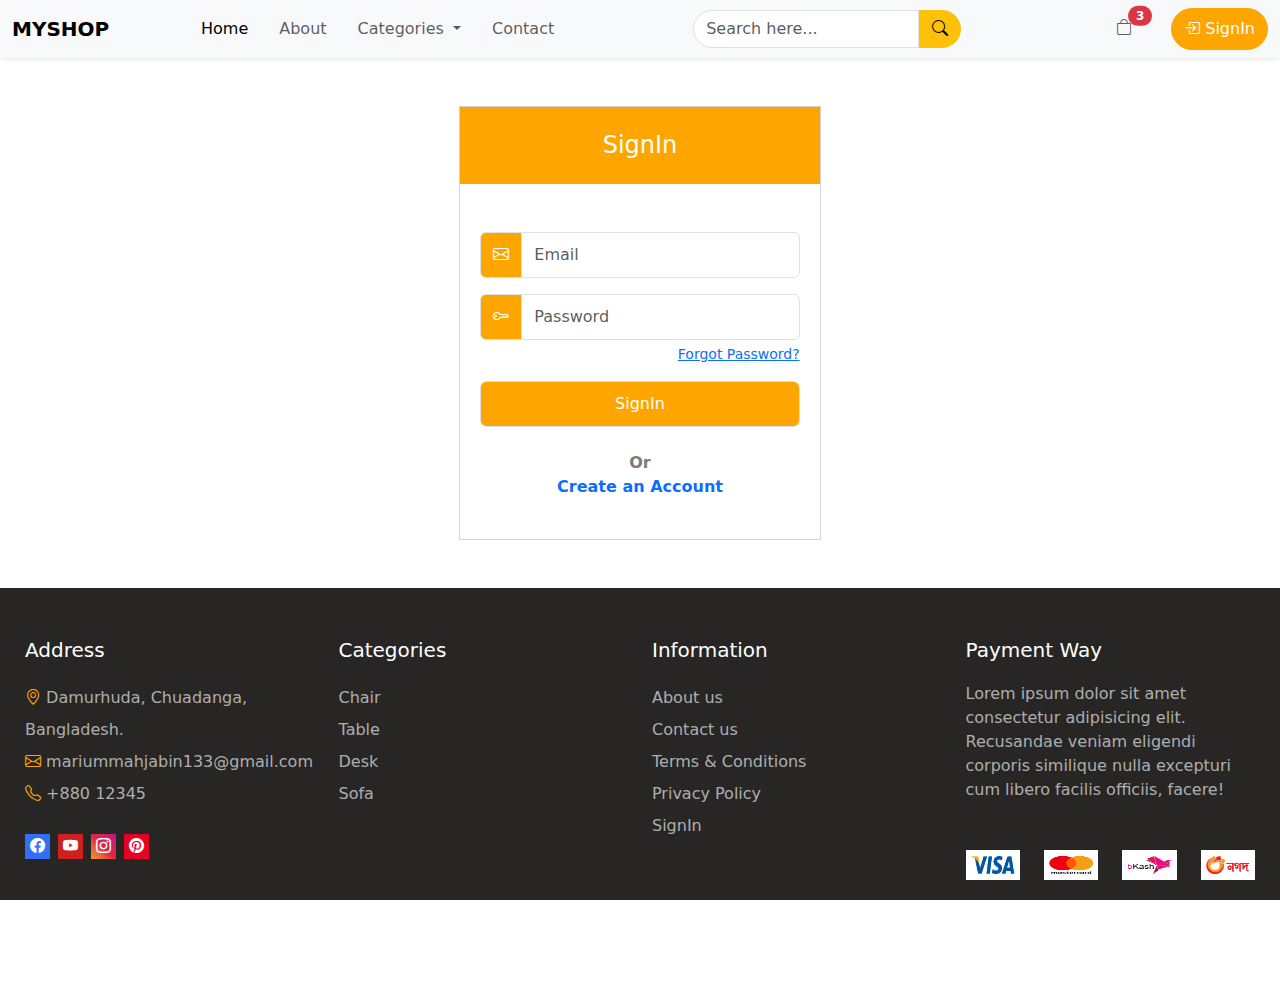
<file: signIn.html>
<!DOCTYPE html>
<html lang="en">
<head>
	<meta charset="UTF-8">
	<meta name="viewport" content="width=device-width, initial-scale=1.0">
	<title>SignIn</title>
	<!-- Bootstrap CSS -->
	<link rel="stylesheet" href="assets/css/bootstrap.min.css">
	<link rel="stylesheet" href="assets/icons/font/bootstrap-icons.min.css">
	<!-- Slick CSS -->
	<link rel="stylesheet" href="assets/slick/slick.css">
	<link rel="stylesheet" href="assets/slick/slick-theme.css">
	<!-- Responsive CSS -->
	<link rel="stylesheet" href="assets/css/responsive.css">
	<!-- My Style -->
	<link rel="stylesheet" href="assets/css/style.css">
</head>
<body>

	<!-- Navbar Start -->
	<nav class="navbar navbar-expand-lg bg-body-tertiary shadow-sm">
		<div class="container-fluid">
			<a class="navbar-brand text-uppercase fw-bold" href="index.html">MyShop</a>
			<button class="navbar-toggler" type="button" data-bs-toggle="collapse" data-bs-target="#navbarSupportedContent" aria-controls="navbarSupportedContent" aria-expanded="false" aria-label="Toggle navigation">
				<span class="navbar-toggler-icon"></span>
			</button>
			<div class="collapse navbar-collapse" id="navbarSupportedContent">
				<ul class="navbar-nav me-auto mb-2 mb-lg-0">
					<li class="nav-item">
						<a class="nav-link active" aria-current="page" href="index.html">Home</a>
					</li>
					<li class="nav-item">
						<a class="nav-link" href="#">About</a>
					</li>
					<li class="nav-item dropdown">
						<a class="nav-link dropdown-toggle" href="#" role="button" data-bs-toggle="dropdown" aria-expanded="false">
							Categories
						</a>
						<ul class="dropdown-menu">
							<li><a class="dropdown-item" href="vegetables.html">Vegetables</a></li>
							<li><a class="dropdown-item" href="fruits.html">Fruits</a></li>
							<li><a class="dropdown-item" href="f-food.html">Fast Food</a></li>
							<li><a class="dropdown-item" href="c-drinks.html">Cool Drinks</a></li>
							<li><a class="dropdown-item" href="fish.html">Fish</a></li>
						</ul>
					</li>
					<li class="nav-item">
						<a class="nav-link" href="contact.html">Contact</a>
					</li>
				</ul>

				<form class="d-flex" role="search">
					<input class="form-control rounded-0 rounded-start-pill" type="search" placeholder="Search here..." aria-label="Search">
					<button class="btn btn-warning rounded-0 rounded-end-pill" type="submit"><i class="bi bi-search"></i></button>
				</form>

				<ul class="navbar-nav ms-auto mb-2 mb-lg-0">
					<li class="nav-item">
						<button type="button" class="nav-link position-relative mx-3" data-bs-toggle="offcanvas" data-bs-target="#offcanvasRight" aria-controls="offcanvasRight">
							<i class="bi bi-bag"></i>
							<span class="position-absolute top-10 start-100 translate-middle badge rounded-pill bg-danger">
								3
								<span class="visually-hidden">unread messages</span>
							</span>
						</button>
					</li>
					<li class="nav-item">
						<a class="nav-link rounded-pill" href="signIn.html" id="btn-signin"><i class="bi bi-box-arrow-in-right"></i> SignIn</a>
					</li>
				</ul>

			</div>
		</div>
	</nav>
	<!-- Navbar End -->



	<!-- SignIn Form Start -->
	<div class="siginIn-form">
		<div class="container mt-5 mb-5">	
			<div class="row g-3 justify-content-center">
				<div class="col-lg-4 col-md-5 col-sm-12">
					<div class="card rounded-0">
						<h4 class="p-4 text-center">SignIn</h4>
						<div class="card-body">
							<form action="">
								<div class="input-group mb-3">
									<span class="input-group-text" id="basic-addon1"><i class="bi bi-envelope"></i></span>
									<input type="email" class="form-control" placeholder="Email" aria-label="email" aria-describedby="basic-addon1">
								</div>
								<div class="input-group mb-1">
									<span class="input-group-text" id="basic-addon1"><i class="bi bi-key"></i></span>
									<input type="password" class="form-control" placeholder="Password" aria-label="password" aria-describedby="basic-addon1">
								</div>
								<div class="mb-3">
									<a href="#" class="d-block text-end">Forgot Password?</a>
								</div>
								<div class="mb-4">
									<input type="submit" class="form-control" value="SignIn" id="signIn-btn">
								</div>
								<div class="signUp">
									<span>Or</span>
									<a href="signUp.html">Create an Account</a>
								</div>
							</form>
						</div>
					</div>
				</div>
			</div>
		</div>
	</div>
	<!-- SignIn Form End -->



<!-- Shopping Cart Offcanvas Start -->

	<div class="offcanvas offcanvas-end" tabindex="-1" id="offcanvasRight" aria-labelledby="offcanvasRightLabel">
		<div class="offcanvas-header">
			<h5 class="offcanvas-title" id="offcanvasRightLabel">Shopping Cart</h5>
			<button type="button" class="btn-close" data-bs-dismiss="offcanvas" aria-label="Close"></button>
		</div>
		<hr>
		<div class="offcanvas-body">

			<div class="d-flex gap-3 mb-3">
				<div class="product-photo">
					<img src="assets/images/furniture/11.png" alt="">
				</div>
				<div class="d-flex justify-content-between flex-fill">
					<div>
						<a href="#" class="d-block">Chair</a>
						<span class="d-block">800Tk</span>
					</div>
					<div>
						<button type="button"><i class="bi bi-x-circle-fill"></i></button>
					</div>
				</div>
			</div>
			<div class="d-flex gap-3 mb-3">
				<div class="product-photo">
					<img src="assets/images/furniture/yt.jpg" alt="">
				</div>
				<div class="d-flex justify-content-between flex-fill">
					<div>
						<a href="#" class="d-block">Table</a>
						<span class="d-block">2000Tk</span>
					</div>
					<div>
						<button type="button"><i class="bi bi-x-circle-fill"></i></button>
					</div>
				</div>
			</div>

			<div class="d-flex gap-3 mb-3">
				<div class="product-photo">
					<img src="assets/images/furniture/24.png" alt="">
				</div>
				<div class="d-flex justify-content-between flex-fill">
					<div>
						<a href="#" class="d-block">Sofa</a>
						<span class="d-block">6000TK</span>
					</div>
					<div>
						<button type="button"><i class="bi bi-x-circle-fill"></i></button>
					</div>
				</div>
			</div>

			<div class="subTotal d-flex justify-content-between mt-4">
				<h5>Subtotal:</h5>
				<h5>8800 Tk</h5>
			</div>


			<div class="btn-area w-100 text-end mt-4">
				<a href="cart.html" class="btn btn-primary rounded-0 mx-2">View Cart</a>
				<a href="checkout.html" class="btn btn-warning rounded-0">Checkout</a>
			</div>

		</div>
	</div>

	<!-- Shopping Cart Offcanvas End -->



	<!-- Footer Start -->
	<footer>
		<div class="row g-4">
			<div class="col-lg-3 col-md-4 col-sm-12">
				<div class="f-title">
					<h5>Address</h5>
				</div>
				<ul type="none">
					<li>
						<span><i class="bi bi-geo-alt"></i></span>
						<span>Damurhuda, Chuadanga, Bangladesh.</span>
					</li>
					<li>
						<span><i class="bi bi-envelope"></i></span>
						<span>mariummahjabin133@gmail.com</span>
					</li>
					<li>
						<span><i class="bi bi-telephone"></i></span>
						<span>+880 12345</span>
					</li>
				</ul>
				<div class="social-link d-flex gap-2 mt-4">
					<div class="icon" id="facebook">
						<a href="#"><i class="bi bi-facebook"></i></a>
					</div>
					<div class="icon" id="youtube">
						<a href="#"><i class="bi bi-youtube"></i></a>
					</div>
					<div class="icon" id="instagram">
						<a href="#"><i class="bi bi-instagram"></i></a>
					</div>
					<div class="icon" id="pinterest">
						<a href="#"><i class="bi bi-pinterest"></i></a>
					</div>
				</div>
			</div>

			<div class="col-lg-3 col-md-4 col-sm-12">
				<div class="f-title">
					<h5>Categories</h5>
				</div>
				<ul type="none">
					<li>
						<a href="#">Chair</a>
					</li>
					<li>
						<a href="#">Table</a>
					</li>
					<li>
						<a href="#">Desk</a>
					</li>
					<li>
						<a href="#">Sofa</a>
					</li>
				</ul>
			</div>

			<div class="col-lg-3 col-md-4 col-sm-12">
				<div class="f-title">
					<h5>Information</h5>
				</div>
				<ul type="none">
					<li>
						<a href="#">About us</a>
					</li>
					<li>
						<a href="#">Contact us</a>
					</li>
					<li>
						<a href="#">Terms & Conditions</a>
					</li>
					<li>
						<a href="#">Privacy Policy</a>
					</li>
					<li>
						<a href="#">SignIn</a>
					</li>
				</ul>
			</div>

			<div class="col-lg-3 col-md-4 col-sm-12">
				<div class="f-title">
					<h5>Payment Way</h5>
				</div>
				<span>Lorem ipsum dolor sit amet consectetur adipisicing elit. Recusandae veniam eligendi corporis similique nulla excepturi cum libero facilis officiis, facere!</span>
				<div class="row g-4 mt-4">
					<div class="col-lg-3 col-md-3 col-sm-3">
						<div class="logo">
							<img src="assets/images/payment-way/visa.png" alt="">
						</div>
					</div>
					<div class="col-lg-3 col-md-3 col-sm-3">
						<div class="logo">
							<img src="assets/images/payment-way/mastercard.png" alt="">
						</div>
					</div>
					<div class="col-lg-3 col-md-3 col-sm-3">
						<div class="logo">
							<img src="assets/images/payment-way/bKash.png" alt="">
						</div>
					</div>
					<div class="col-lg-3 col-md-3 col-sm-3">
						<div class="logo">
							<img src="assets/images/payment-way/nagad.png" alt="">
						</div>
					</div>
				</div>
			</div>


			<div class="copyright text-center mt-4">
				<span>&copy; 2024 Marium Mahjabin | All rights reserved.</span>
			</div>


		</div>
	</footer>
	<!-- Footer End -->
	


	<!-- Bootstrap JS -->
	<script src="assets/js/bootstrap.bundle.js"></script>
	<!-- jQuery -->
	<script src="https://cdnjs.cloudflare.com/ajax/libs/jquery/3.7.1/jquery.min.js" integrity="sha512-v2CJ7UaYy4JwqLDIrZUI/4hqeoQieOmAZNXBeQyjo21dadnwR+8ZaIJVT8EE2iyI61OV8e6M8PP2/4hpQINQ/g==" crossorigin="anonymous" referrerpolicy="no-referrer"></script>
	<!-- Slick JS -->
	<script src="assets/slick/slick.min.js"></script>
	<!-- Custom JS -->
	<script src="assets/js/main.js"></script>
</body>
</html>
</file>
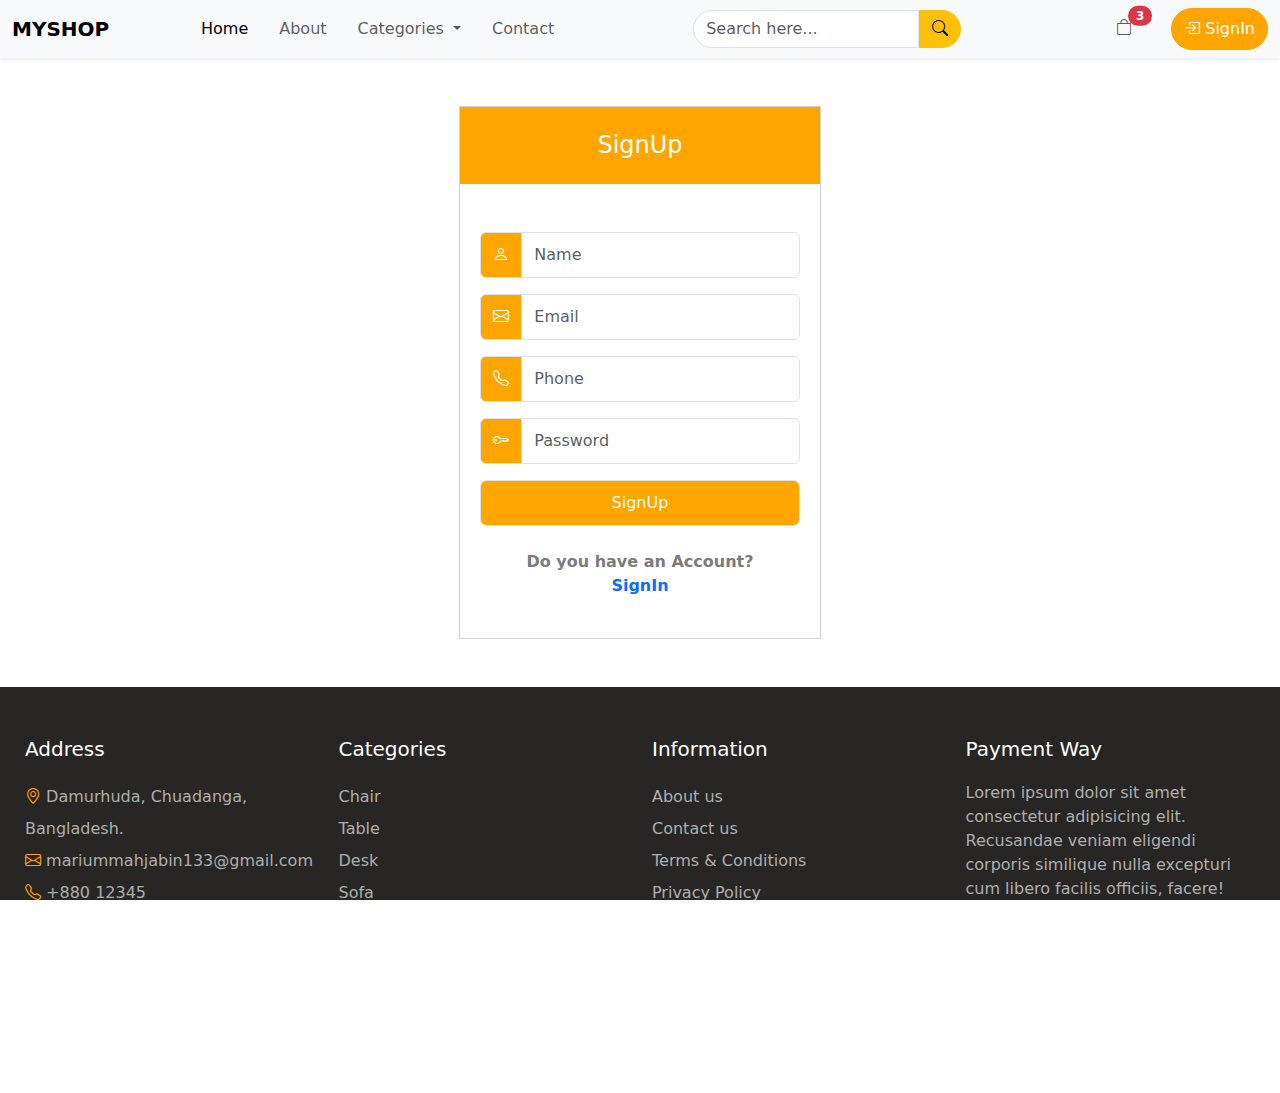
<file: signUp.html>
<!DOCTYPE html>
<html lang="en">
<head>
	<meta charset="UTF-8">
	<meta name="viewport" content="width=device-width, initial-scale=1.0">
	<title>SignUp</title>
	<!-- Bootstrap CSS -->
	<link rel="stylesheet" href="assets/css/bootstrap.min.css">
	<link rel="stylesheet" href="assets/icons/font/bootstrap-icons.min.css">
	<!-- Slick CSS -->
	<link rel="stylesheet" href="assets/slick/slick.css">
	<link rel="stylesheet" href="assets/slick/slick-theme.css">
	<!-- Responsive CSS -->
	<link rel="stylesheet" href="assets/css/responsive.css">
	<!-- My Style -->
	<link rel="stylesheet" href="assets/css/style.css">
</head>
<body>

	<!-- Navbar Start -->
	<nav class="navbar navbar-expand-lg bg-body-tertiary shadow-sm">
		<div class="container-fluid">
			<a class="navbar-brand text-uppercase fw-bold" href="index.html">MyShop</a>
			<button class="navbar-toggler" type="button" data-bs-toggle="collapse" data-bs-target="#navbarSupportedContent" aria-controls="navbarSupportedContent" aria-expanded="false" aria-label="Toggle navigation">
				<span class="navbar-toggler-icon"></span>
			</button>
			<div class="collapse navbar-collapse" id="navbarSupportedContent">
				<ul class="navbar-nav me-auto mb-2 mb-lg-0">
					<li class="nav-item">
						<a class="nav-link active" aria-current="page" href="index.html">Home</a>
					</li>
					<li class="nav-item">
						<a class="nav-link" href="#">About</a>
					</li>
					<li class="nav-item dropdown">
						<a class="nav-link dropdown-toggle" href="#" role="button" data-bs-toggle="dropdown" aria-expanded="false">
							Categories
						</a>
						<ul class="dropdown-menu">
							<li><a class="dropdown-item" href="vegetables.html">Vegetables</a></li>
							<li><a class="dropdown-item" href="fruits.html">Fruits</a></li>
							<li><a class="dropdown-item" href="f-food.html">Fast Food</a></li>
							<li><a class="dropdown-item" href="c-drinks.html">Cool Drinks</a></li>
							<li><a class="dropdown-item" href="fish.html">Fish</a></li>
						</ul>
					</li>
					<li class="nav-item">
						<a class="nav-link" href="contact.html">Contact</a>
					</li>
				</ul>

				<form class="d-flex" role="search">
					<input class="form-control rounded-0 rounded-start-pill" type="search" placeholder="Search here..." aria-label="Search">
					<button class="btn btn-warning rounded-0 rounded-end-pill" type="submit"><i class="bi bi-search"></i></button>
				</form>

				<ul class="navbar-nav ms-auto mb-2 mb-lg-0">
					<li class="nav-item">
						<button type="button" class="nav-link position-relative mx-3" data-bs-toggle="offcanvas" data-bs-target="#offcanvasRight" aria-controls="offcanvasRight">
							<i class="bi bi-bag"></i>
							<span class="position-absolute top-10 start-100 translate-middle badge rounded-pill bg-danger">
								3
								<span class="visually-hidden">unread messages</span>
							</span>
						</button>
					</li>
					<li class="nav-item">
						<a class="nav-link rounded-pill" href="signIn.html" id="btn-signin"><i class="bi bi-box-arrow-in-right"></i> SignIn</a>
					</li>
				</ul>

			</div>
		</div>
	</nav>
	<!-- Navbar End -->



	<!-- SignIn Form Start -->
	<div class="siginIn-form">
		<div class="container mt-5 mb-5">	
			<div class="row g-3 justify-content-center">
				<div class="col-lg-4 col-md-5 col-sm-12">
					<div class="card rounded-0">
						<h4 class="p-4 text-center">SignUp</h4>
						<div class="card-body">
							<form action="">
								<div class="input-group mb-3">
									<span class="input-group-text" id="basic-addon1"><i class="bi bi-person"></i></span>
									<input type="text" class="form-control" placeholder="Name" aria-label="name" aria-describedby="basic-addon1">
								</div>
								<div class="input-group mb-3">
									<span class="input-group-text" id="basic-addon1"><i class="bi bi-envelope"></i></span>
									<input type="email" class="form-control" placeholder="Email" aria-label="email" aria-describedby="basic-addon1">
								</div>
								<div class="input-group mb-3">
									<span class="input-group-text" id="basic-addon1"><i class="bi bi-telephone"></i></span>
									<input type="text" class="form-control" placeholder="Phone" aria-label="phone" aria-describedby="basic-addon1">
								</div>
								<div class="input-group mb-3">
									<span class="input-group-text" id="basic-addon1"><i class="bi bi-key"></i></span>
									<input type="password" class="form-control" placeholder="Password" aria-label="password" aria-describedby="basic-addon1">
								</div>
								<div class="mb-4">
									<input type="submit" class="form-control" value="SignUp" id="signIn-btn">
								</div>
								<div class="signUp">
									<span>Do you have an Account?</span>
									<a href="signIn.html">SignIn</a>
								</div>
							</form>
						</div>
					</div>
				</div>
			</div>
		</div>
	</div>
	<!-- SignIn Form End -->


<!-- Shopping Cart Offcanvas Start -->

	<div class="offcanvas offcanvas-end" tabindex="-1" id="offcanvasRight" aria-labelledby="offcanvasRightLabel">
		<div class="offcanvas-header">
			<h5 class="offcanvas-title" id="offcanvasRightLabel">Shopping Cart</h5>
			<button type="button" class="btn-close" data-bs-dismiss="offcanvas" aria-label="Close"></button>
		</div>
		<hr>
		<div class="offcanvas-body">

			<div class="d-flex gap-3 mb-3">
				<div class="product-photo">
					<img src="assets/images/furniture/11.png" alt="">
				</div>
				<div class="d-flex justify-content-between flex-fill">
					<div>
						<a href="#" class="d-block">Chair</a>
						<span class="d-block">800Tk</span>
					</div>
					<div>
						<button type="button"><i class="bi bi-x-circle-fill"></i></button>
					</div>
				</div>
			</div>
			<div class="d-flex gap-3 mb-3">
				<div class="product-photo">
					<img src="assets/images/furniture/yt.jpg" alt="">
				</div>
				<div class="d-flex justify-content-between flex-fill">
					<div>
						<a href="#" class="d-block">Table</a>
						<span class="d-block">2000Tk</span>
					</div>
					<div>
						<button type="button"><i class="bi bi-x-circle-fill"></i></button>
					</div>
				</div>
			</div>

			<div class="d-flex gap-3 mb-3">
				<div class="product-photo">
					<img src="assets/images/furniture/24.png" alt="">
				</div>
				<div class="d-flex justify-content-between flex-fill">
					<div>
						<a href="#" class="d-block">Sofa</a>
						<span class="d-block">6000TK</span>
					</div>
					<div>
						<button type="button"><i class="bi bi-x-circle-fill"></i></button>
					</div>
				</div>
			</div>

			<div class="subTotal d-flex justify-content-between mt-4">
				<h5>Subtotal:</h5>
				<h5>8800 Tk</h5>
			</div>


			<div class="btn-area w-100 text-end mt-4">
				<a href="cart.html" class="btn btn-primary rounded-0 mx-2">View Cart</a>
				<a href="checkout.html" class="btn btn-warning rounded-0">Checkout</a>
			</div>

		</div>
	</div>

	<!-- Shopping Cart Offcanvas End -->


<!-- Footer Start -->
	<footer>
		<div class="row g-4">
			<div class="col-lg-3 col-md-4 col-sm-12">
				<div class="f-title">
					<h5>Address</h5>
				</div>
				<ul type="none">
					<li>
						<span><i class="bi bi-geo-alt"></i></span>
						<span>Damurhuda, Chuadanga, Bangladesh.</span>
					</li>
					<li>
						<span><i class="bi bi-envelope"></i></span>
						<span>mariummahjabin133@gmail.com</span>
					</li>
					<li>
						<span><i class="bi bi-telephone"></i></span>
						<span>+880 12345</span>
					</li>
				</ul>
				<div class="social-link d-flex gap-2 mt-4">
					<div class="icon" id="facebook">
						<a href="#"><i class="bi bi-facebook"></i></a>
					</div>
					<div class="icon" id="youtube">
						<a href="#"><i class="bi bi-youtube"></i></a>
					</div>
					<div class="icon" id="instagram">
						<a href="#"><i class="bi bi-instagram"></i></a>
					</div>
					<div class="icon" id="pinterest">
						<a href="#"><i class="bi bi-pinterest"></i></a>
					</div>
				</div>
			</div>

			<div class="col-lg-3 col-md-4 col-sm-12">
				<div class="f-title">
					<h5>Categories</h5>
				</div>
				<ul type="none">
					<li>
						<a href="#">Chair</a>
					</li>
					<li>
						<a href="#">Table</a>
					</li>
					<li>
						<a href="#">Desk</a>
					</li>
					<li>
						<a href="#">Sofa</a>
					</li>
				</ul>
			</div>

			<div class="col-lg-3 col-md-4 col-sm-12">
				<div class="f-title">
					<h5>Information</h5>
				</div>
				<ul type="none">
					<li>
						<a href="#">About us</a>
					</li>
					<li>
						<a href="#">Contact us</a>
					</li>
					<li>
						<a href="#">Terms & Conditions</a>
					</li>
					<li>
						<a href="#">Privacy Policy</a>
					</li>
					<li>
						<a href="#">SignIn</a>
					</li>
				</ul>
			</div>

			<div class="col-lg-3 col-md-4 col-sm-12">
				<div class="f-title">
					<h5>Payment Way</h5>
				</div>
				<span>Lorem ipsum dolor sit amet consectetur adipisicing elit. Recusandae veniam eligendi corporis similique nulla excepturi cum libero facilis officiis, facere!</span>
				<div class="row g-4 mt-4">
					<div class="col-lg-3 col-md-3 col-sm-3">
						<div class="logo">
							<img src="assets/images/payment-way/visa.png" alt="">
						</div>
					</div>
					<div class="col-lg-3 col-md-3 col-sm-3">
						<div class="logo">
							<img src="assets/images/payment-way/mastercard.png" alt="">
						</div>
					</div>
					<div class="col-lg-3 col-md-3 col-sm-3">
						<div class="logo">
							<img src="assets/images/payment-way/bKash.png" alt="">
						</div>
					</div>
					<div class="col-lg-3 col-md-3 col-sm-3">
						<div class="logo">
							<img src="assets/images/payment-way/nagad.png" alt="">
						</div>
					</div>
				</div>
			</div>


			<div class="copyright text-center mt-4">
				<span>&copy; 2024 Marium Mahjabin | All rights reserved.</span>
			</div>


		</div>
	</footer>
	<!-- Footer End -->
	
	




	<!-- Bootstrap JS -->
	<script src="assets/js/bootstrap.bundle.js"></script>
	<!-- jQuery -->
	<script src="https://cdnjs.cloudflare.com/ajax/libs/jquery/3.7.1/jquery.min.js" integrity="sha512-v2CJ7UaYy4JwqLDIrZUI/4hqeoQieOmAZNXBeQyjo21dadnwR+8ZaIJVT8EE2iyI61OV8e6M8PP2/4hpQINQ/g==" crossorigin="anonymous" referrerpolicy="no-referrer"></script>
	<!-- Slick JS -->
	<script src="assets/slick/slick.min.js"></script>
	<!-- Custom JS -->
	<script src="assets/js/main.js"></script>
</body>
</html>
</file>
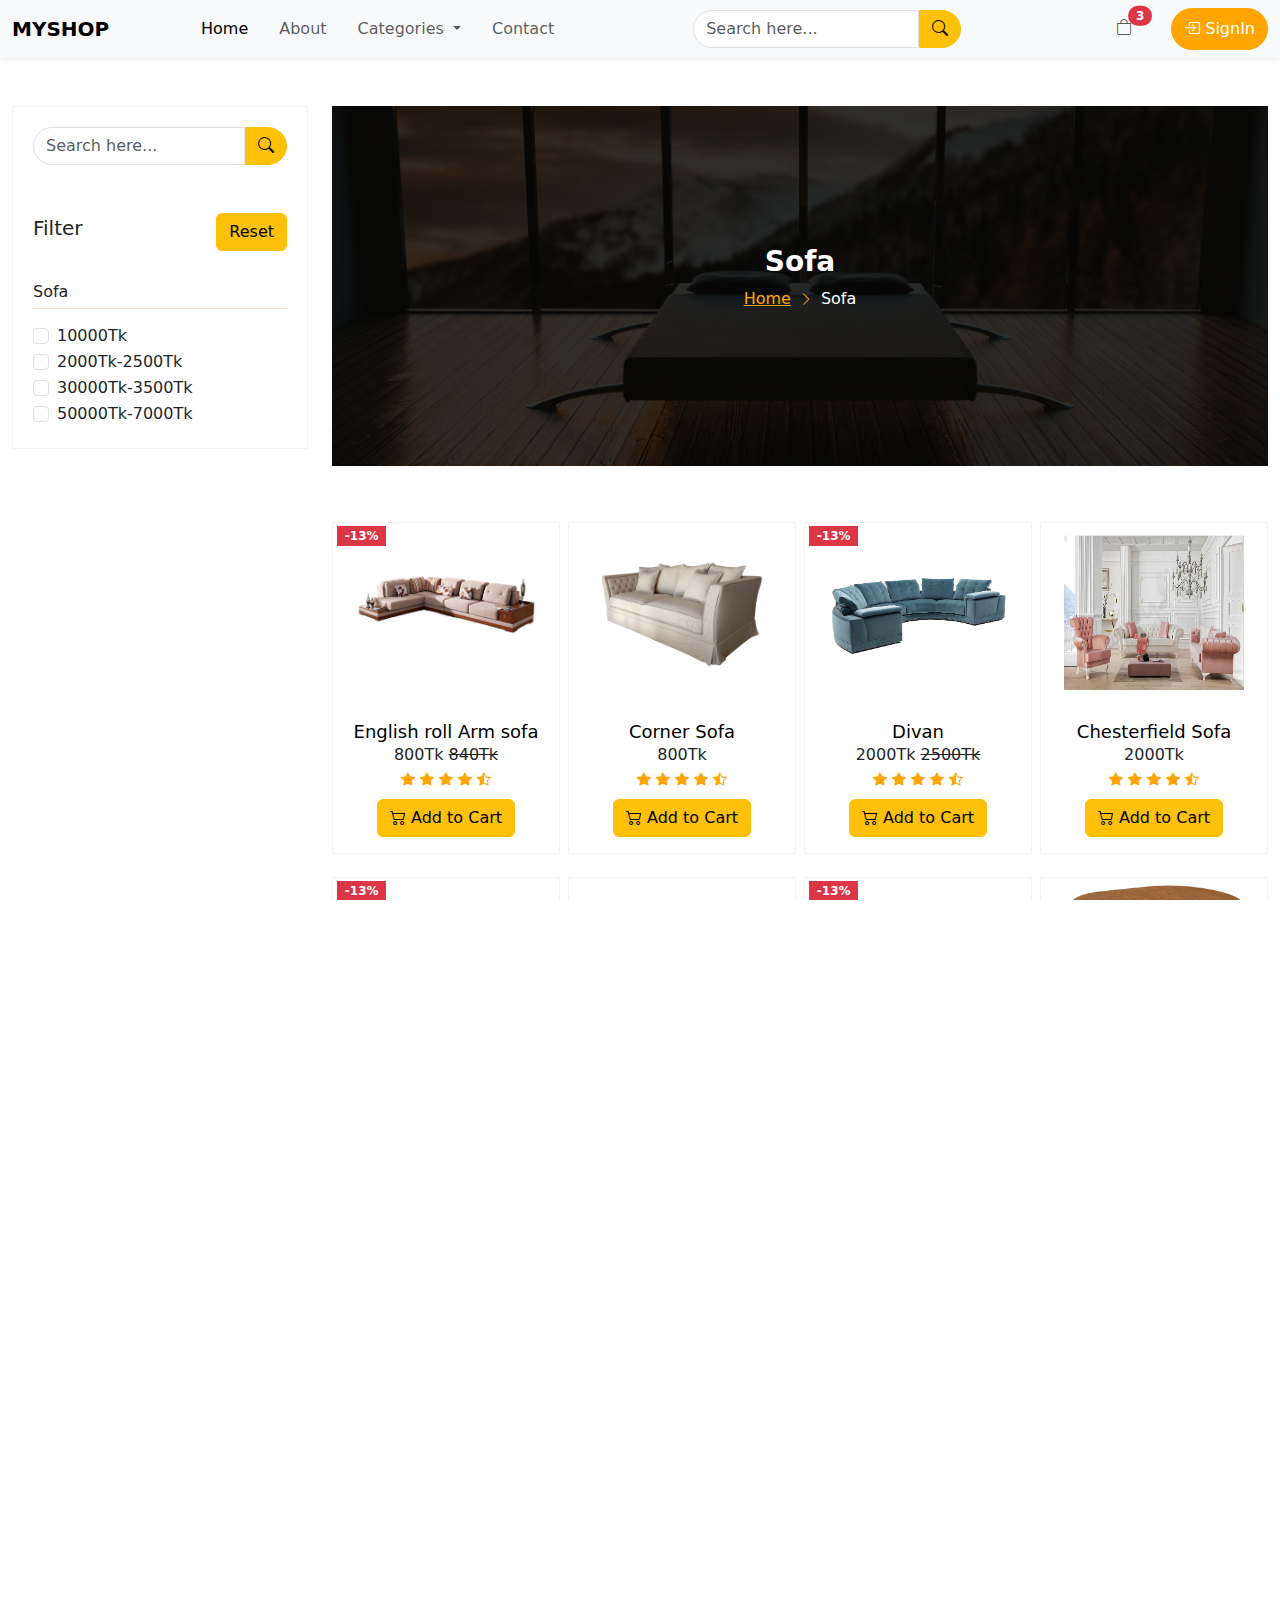
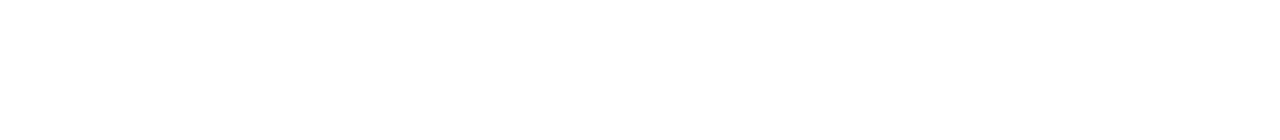
<file: sofa.html>
<!DOCTYPE html>
<html lang="en">
<head>
	<meta charset="UTF-8">
	<meta name="viewport" content="width=device-width, initial-scale=1.0">
	<title>Sofa</title>
	<!-- Bootstrap CSS -->
	<link rel="stylesheet" href="assets/css/bootstrap.min.css">
	<link rel="stylesheet" href="assets/icons/font/bootstrap-icons.min.css">
	<!-- Slick CSS -->
	<link rel="stylesheet" href="assets/slick/slick.css">
	<link rel="stylesheet" href="assets/slick/slick-theme.css">
	<!-- Responsive CSS -->
	<link rel="stylesheet" href="assets/css/responsive.css">
	<!-- My Style -->
	<link rel="stylesheet" href="assets/css/style.css">
</head>
<body>

	<!-- Navbar Start -->
	<nav class="navbar navbar-expand-lg bg-body-tertiary shadow-sm">
		<div class="container-fluid">
			<a class="navbar-brand text-uppercase fw-bold" href="index.html">MyShop</a>
			<button class="navbar-toggler" type="button" data-bs-toggle="collapse" data-bs-target="#navbarSupportedContent" aria-controls="navbarSupportedContent" aria-expanded="false" aria-label="Toggle navigation">
				<span class="navbar-toggler-icon"></span>
			</button>
			<div class="collapse navbar-collapse" id="navbarSupportedContent">
				<ul class="navbar-nav me-auto mb-2 mb-lg-0">
					<li class="nav-item">
						<a class="nav-link active" aria-current="page" href="index.html">Home</a>
					</li>
					<li class="nav-item">
						<a class="nav-link" href="#">About</a>
					</li>
					<li class="nav-item dropdown">
						<a class="nav-link dropdown-toggle" href="#" role="button" data-bs-toggle="dropdown" aria-expanded="false">
							Categories
						</a>
						<ul class="dropdown-menu">
							<li><a class="dropdown-item" href="Chair.html">Chair</a></li>
							<li><a class="dropdown-item" href="Table.html">Table</a></li>
							<li><a class="dropdown-item" href="sofa.html">Sofa</a></li>
							<li><a class="dropdown-item" href="desk.html">Desk</a></li>
							<li><a class="dropdown-item" href="dining table.html">Dinning Table</a></li>
						</ul>
					</li>
					<li class="nav-item">
						<a class="nav-link" href="contact.html">Contact</a>
					</li>
				</ul>

				<form class="d-flex" role="search">
					<input class="form-control rounded-0 rounded-start-pill" type="search" placeholder="Search here..." aria-label="Search">
					<button class="btn btn-warning rounded-0 rounded-end-pill" type="submit"><i class="bi bi-search"></i></button>
				</form>

				<ul class="navbar-nav ms-auto mb-2 mb-lg-0">
					<li class="nav-item">
						<button type="button" class="nav-link position-relative mx-3" data-bs-toggle="offcanvas" data-bs-target="#offcanvasRight" aria-controls="offcanvasRight">
							<i class="bi bi-bag"></i>
							<span class="position-absolute top-10 start-100 translate-middle badge rounded-pill bg-danger">
								3
								<span class="visually-hidden">unread messages</span>
							</span>
						</button>
					</li>
					<li class="nav-item">
						<a class="nav-link rounded-pill" href="signIn.html" id="btn-signin"><i class="bi bi-box-arrow-in-right"></i> SignIn</a>
					</li>
				</ul>

			</div>
		</div>
	</nav>
	<!-- Navbar End -->



	<div class="container-fluid">
		<div class="row">
			<!-- Sidebar Start -->
			<div class="col-lg-3 col-md-4 col-sm-12">
				<div class="sidebar mt-5">
					<form class="d-flex" role="search">
						<input class="form-control rounded-0 rounded-start-pill" type="search" placeholder="Search here..." aria-label="Search">
						<button class="btn btn-warning rounded-0 rounded-end-pill" type="submit"><i class="bi bi-search"></i></button>
					</form>

					<div class="mt-5 d-flex justify-content-between align-items-center">
						<h5>Filter</h5>
						<button type="reset" class="btn btn-warning">Reset</button>
					</div>

					<div class="mt-4">
						<h6>Sofa</h6>
						<div class="form-check">
							<input class="form-check-input" type="checkbox" value="" >
							<label class="form-check-label">
							10000Tk
							</label>
						</div>
						<div class="form-check">
							<input class="form-check-input" type="checkbox" value="" >
							<label class="form-check-label">
								2000Tk-2500Tk
							</label>
						</div>
						<div class="form-check">
							<input class="form-check-input" type="checkbox" value="" >
							<label class="form-check-label">
								30000Tk-3500Tk
							</label>
						</div>
						<div class="form-check">
							<input class="form-check-input" type="checkbox" value="" >
							<label class="form-check-label">
								50000Tk-7000Tk
							</label>
						</div>
					</div>
				</div>
			</div>
			<!-- Sidebar End -->

			
			<div class="col-lg-9 col-md-8 col-sm-12">
				<!-- Breadcrumb Start -->
				<div class="breadcrumb-area mt-5">
					<div class="overlay"></div>
					<div class="position-absolute d-flex justify-content-center align-items-center w-100 h-100">
						<div>
							<h3 class="fw-bold text-white text-center">Sofa</h3>
							<nav aria-label="breadcrumb">
								<ol class="breadcrumb">
									<li class="breadcrumb-item"><a href="index.html">Home</a></li>
									<i class="bi bi-chevron-right"></i>
									<li class="breadcrumb-item active" aria-current="page">Sofa</li>
								</ol>
							</nav>
						</div>
					</div>
				</div>
				<!-- Breadcrumb End -->



				<!-- Main Content Start -->
				<div class="main-content">
					<div class="row g-2 mt-5">
						<!-- Single -->
						<div class="col-lg-3 col-md-4 col-sm-12">
							<div class="card text-center">
								<div class="text-start position-absolute mx-1">
									<span class="badge text-bg-danger rounded-0">-13%</span>
								</div>
								<img src="assets/images/furniture/23.png" class="card-img-top" alt="...">
								<div class="card-body">
									<h5 class="card-title">
										<a href="#">English roll Arm sofa</a>
									</h5>
									<div class="card-text">
										<p>800Tk <del>840Tk </del></p>
										<div class="rating mb-2">
											<span><i class="bi bi-star-fill"></i></span>
											<span><i class="bi bi-star-fill"></i></span>
											<span><i class="bi bi-star-fill"></i></span>
											<span><i class="bi bi-star-fill"></i></span>
											<span><i class="bi bi-star-half"></i></span>
										</div>
									</div>
									<a href="#" class="btn btn-warning"><i class="bi bi-cart2"></i> Add to Cart</a>
								</div>
							</div>
						</div>
						<!-- Single -->
						<div class="col-lg-3 col-md-4 col-sm-12">
							<div class="card text-center">
								<img src="assets/images/furniture/24.png" class="card-img-top" alt="...">
								<div class="card-body">
									<h5 class="card-title">
										<a href="#">Corner Sofa</a>
									</h5>
									<div class="card-text">
										<p>800Tk</p>
										<div class="rating mb-2">
											<span><i class="bi bi-star-fill"></i></span>
											<span><i class="bi bi-star-fill"></i></span>
											<span><i class="bi bi-star-fill"></i></span>
											<span><i class="bi bi-star-fill"></i></span>
											<span><i class="bi bi-star-half"></i></span>
										</div>
									</div>
									<a href="#" class="btn btn-warning"><i class="bi bi-cart2"></i> Add to Cart</a>
								</div>
							</div>
						</div>
						<!-- Single -->
						<div class="col-lg-3 col-md-4 col-sm-12">
							<div class="card text-center">
								<div class="text-start position-absolute mx-1">
									<span class="badge text-bg-danger rounded-0">-13%</span>
								</div>
								<img src="assets/images/furniture/Divan.png" class="card-img-top" alt="...">
								<div class="card-body">
									<h5 class="card-title">
										<a href="#">
										Divan</a>
									</h5>
									<div class="card-text">
										<p>2000Tk  <del>2500Tk </del></p>
										<div class="rating mb-2">
											<span><i class="bi bi-star-fill"></i></span>
											<span><i class="bi bi-star-fill"></i></span>
											<span><i class="bi bi-star-fill"></i></span>
											<span><i class="bi bi-star-fill"></i></span>
											<span><i class="bi bi-star-half"></i></span>
										</div>
									</div>
									<a href="#" class="btn btn-warning"><i class="bi bi-cart2"></i> Add to Cart</a>
								</div>
							</div>
						</div>
						<!-- Single -->
						<div class="col-lg-3 col-md-4 col-sm-12">
							<div class="card text-center">
								<img src="assets/images/furniture/21.png" class="card-img-top" alt="...">
								<div class="card-body">
									<h5 class="card-title">
										<a href="#">Chesterfield Sofa</a>
									</h5>
									<div class="card-text">
										<p>2000Tk</p>
										<div class="rating mb-2">
											<span><i class="bi bi-star-fill"></i></span>
											<span><i class="bi bi-star-fill"></i></span>
											<span><i class="bi bi-star-fill"></i></span>
											<span><i class="bi bi-star-fill"></i></span>
											<span><i class="bi bi-star-half"></i></span>
										</div>
									</div>
									<a href="#" class="btn btn-warning"><i class="bi bi-cart2"></i> Add to Cart</a>
								</div>
							</div>
						</div>
						<!-- Single -->
						<div class="col-lg-3 col-md-4 col-sm-12">
							<div class="card text-center">
								<div class="text-start position-absolute mx-1">
									<span class="badge text-bg-danger rounded-0">-13%</span>
								</div>
								<img src="assets/images/furniture/Corner Sofa.png" class="card-img-top" alt="...">
								<div class="card-body">
									<h5 class="card-title">
										<a href="#">Camelback Sofa</a>
									</h5>
									<div class="card-text">
										<p>1000Tk  <del>2500Tk </del></p>
										<div class="rating mb-2">
											<span><i class="bi bi-star-fill"></i></span>
											<span><i class="bi bi-star-fill"></i></span>
											<span><i class="bi bi-star-fill"></i></span>
											<span><i class="bi bi-star-fill"></i></span>
											<span><i class="bi bi-star-half"></i></span>
										</div>
									</div>
									<a href="#" class="btn btn-warning"><i class="bi bi-cart2"></i> Add to Cart</a>
								</div>
							</div>
						</div>
						<!-- Single -->
						<div class="col-lg-3 col-md-4 col-sm-12">
							<div class="card text-center">
								<img src="assets/images/furniture/23.png" class="card-img-top" alt="...">
								<div class="card-body">
									<h5 class="card-title">
										<a href="#">Modular couches</a>
									</h5>
									<div class="card-text">
										<p>3500Tk </p>
										<div class="rating mb-2">
											<span><i class="bi bi-star-fill"></i></span>
											<span><i class="bi bi-star-fill"></i></span>
											<span><i class="bi bi-star-fill"></i></span>
											<span><i class="bi bi-star-fill"></i></span>
											<span><i class="bi bi-star-half"></i></span>
										</div>
									</div>
									<a href="#" class="btn btn-warning"><i class="bi bi-cart2"></i> Add to Cart</a>
								</div>
							</div>
						</div>
						<!-- Single -->
						<div class="col-lg-3 col-md-4 col-sm-12">
							<div class="card text-center">
								<div class="text-start position-absolute mx-1">
									<span class="badge text-bg-danger rounded-0">-13%</span>
								</div>
								<img src="assets/images/furniture/24.png" class="card-img-top" alt="...">
								<div class="card-body">
									<h5 class="card-title">
										<a href="#">
										
Recliner Sofa</a>
									</h5>
									<div class="card-text">
										<p>2000Tk  <del>2200Tk </del></p>
										<div class="rating mb-2">
											<span><i class="bi bi-star-fill"></i></span>
											<span><i class="bi bi-star-fill"></i></span>
											<span><i class="bi bi-star-fill"></i></span>
											<span><i class="bi bi-star-fill"></i></span>
											<span><i class="bi bi-star-half"></i></span>
										</div>
									</div>
									<a href="#" class="btn btn-warning"><i class="bi bi-cart2"></i> Add to Cart</a>
								</div>
							</div>
						</div>
						<!-- Single -->
						<div class="col-lg-3 col-md-4 col-sm-12">
							<div class="card text-center">
								<img src="assets/images/furniture/Drafting table.png" class="card-img-top" alt="...">
								<div class="card-body">
									<h5 class="card-title">
										<a href="#">Georgian Sofa</a>
									</h5>
									<div class="card-text">
										<p>2000Tk </p>
										<div class="rating mb-2">
											<span><i class="bi bi-star-fill"></i></span>
											<span><i class="bi bi-star-fill"></i></span>
											<span><i class="bi bi-star-fill"></i></span>
											<span><i class="bi bi-star-fill"></i></span>
											<span><i class="bi bi-star-half"></i></span>
										</div>
									</div>
									<a href="#" class="btn btn-warning"><i class="bi bi-cart2"></i> Add to Cart</a>
								</div>
							</div>
						</div>
						<!-- Product End -->



						<!-- Pagination Start -->
						<div class="col-lg-12 col-md-12 col-sm-12">
							<div class="pagination-area d-flex justify-content-center mt-4 mb-4">
								<nav aria-label="Page navigation example">
									<ul class="pagination">
										<li class="page-item">
											<a class="page-link" href="#">Previous</a>
										</li>
										<li class="page-item">
											<a class="page-link active" href="#">1</a>
										</li>
										<li class="page-item">
											<a class="page-link" href="#">2</a>
										</li>
										<li class="page-item">
											<a class="page-link" href="#">3</a>
										</li>
										<li class="page-item">
											<a class="page-link" href="#">Next</a>
										</li>
									</ul>
								</nav>
							</div>
						</div>
						<!-- Pagination End -->
					</div>
				</div>
			</div>
			<!-- Main Content End -->
		</div>
	</div>


	<!-- Shopping Cart Offcanvas Start -->

	<div class="offcanvas offcanvas-end" tabindex="-1" id="offcanvasRight" aria-labelledby="offcanvasRightLabel">
		<div class="offcanvas-header">
			<h5 class="offcanvas-title" id="offcanvasRightLabel">Shopping Cart</h5>
			<button type="button" class="btn-close" data-bs-dismiss="offcanvas" aria-label="Close"></button>
		</div>
		<hr>
		<div class="offcanvas-body">

			<div class="d-flex gap-3 mb-3">
				<div class="product-photo">
					<img src="assets/images/furniture/11.png" alt="">
				</div>
				<div class="d-flex justify-content-between flex-fill">
					<div>
						<a href="#" class="d-block">Chair</a>
						<span class="d-block">800Tk</span>
					</div>
					<div>
						<button type="button"><i class="bi bi-x-circle-fill"></i></button>
					</div>
				</div>
			</div>
			<div class="d-flex gap-3 mb-3">
				<div class="product-photo">
					<img src="assets/images/furniture/yt.jpg" alt="">
				</div>
				<div class="d-flex justify-content-between flex-fill">
					<div>
						<a href="#" class="d-block">Table</a>
						<span class="d-block">2000Tk</span>
					</div>
					<div>
						<button type="button"><i class="bi bi-x-circle-fill"></i></button>
					</div>
				</div>
			</div>

			<div class="d-flex gap-3 mb-3">
				<div class="product-photo">
					<img src="assets/images/furniture/24.png" alt="">
				</div>
				<div class="d-flex justify-content-between flex-fill">
					<div>
						<a href="#" class="d-block">Sofa</a>
						<span class="d-block">6000TK</span>
					</div>
					<div>
						<button type="button"><i class="bi bi-x-circle-fill"></i></button>
					</div>
				</div>
			</div>

			<div class="subTotal d-flex justify-content-between mt-4">
				<h5>Subtotal:</h5>
				<h5>8800 Tk</h5>
			</div>


			<div class="btn-area w-100 text-end mt-4">
				<a href="cart.html" class="btn btn-primary rounded-0 mx-2">View Cart</a>
				<a href="checkout.html" class="btn btn-warning rounded-0">Checkout</a>
			</div>

		</div>
	</div>
	<!-- Shopping Cart Offcanvas End -->




	<!-- Footer Start -->
	<footer>
		<div class="row g-4">
			<div class="col-lg-3 col-md-4 col-sm-12">
				<div class="f-title">
					<h5>Address</h5>
				</div>
				<ul type="none">
					<li>
						<span><i class="bi bi-geo-alt"></i></span>
						<span>Darmurhuda, Chuadanga, Bangladesh.</span>
					</li>
					<li>
						<span><i class="bi bi-envelope"></i></span>
						<span>mariummahjabin133@gmail.com</span>
					</li>
					<li>
						<span><i class="bi bi-telephone"></i></span>
						<span>+880 12345</span>
					</li>
				</ul>
				<div class="social-link d-flex gap-2 mt-4">
					<div class="icon" id="facebook">
						<a href="#"><i class="bi bi-facebook"></i></a>
					</div>
					<div class="icon" id="youtube">
						<a href="#"><i class="bi bi-youtube"></i></a>
					</div>
					<div class="icon" id="instagram">
						<a href="#"><i class="bi bi-instagram"></i></a>
					</div>
					<div class="icon" id="pinterest">
						<a href="#"><i class="bi bi-pinterest"></i></a>
					</div>
				</div>
			</div>

			<div class="col-lg-3 col-md-4 col-sm-12">
				<div class="f-title">
					<h5>Categories</h5>
				</div>
				<ul type="none">
					<li>
						<a href="#">Chair</a>
					</li>
					<li>
						<a href="#">Table</a>
					</li>
					<li>
						<a href="#">Desk</a>
					</li>
					<li>
						<a href="#">Sofa</a>
					</li>
				</ul>
			</div>

			<div class="col-lg-3 col-md-4 col-sm-12">
				<div class="f-title">
					<h5>Information</h5>
				</div>
				<ul type="none">
					<li>
						<a href="#">About us</a>
					</li>
					<li>
						<a href="#">Contact us</a>
					</li>
					<li>
						<a href="#">Terms & Conditions</a>
					</li>
					<li>
						<a href="#">Privacy Policy</a>
					</li>
					<li>
						<a href="#">SignIn</a>
					</li>
				</ul>
			</div>

			<div class="col-lg-3 col-md-4 col-sm-12">
				<div class="f-title">
					<h5>Payment Way</h5>
				</div>
				<span>Lorem ipsum dolor sit amet consectetur adipisicing elit. Recusandae veniam eligendi corporis similique nulla excepturi cum libero facilis officiis, facere!</span>
				<div class="row g-4 mt-4">
					<div class="col-lg-3 col-md-3 col-sm-3">
						<div class="logo">
							<img src="assets/images/payment-way/visa.png" alt="">
						</div>
					</div>
					<div class="col-lg-3 col-md-3 col-sm-3">
						<div class="logo">
							<img src="assets/images/payment-way/mastercard.png" alt="">
						</div>
					</div>
					<div class="col-lg-3 col-md-3 col-sm-3">
						<div class="logo">
							<img src="assets/images/payment-way/bKash.png" alt="">
						</div>
					</div>
					<div class="col-lg-3 col-md-3 col-sm-3">
						<div class="logo">
							<img src="assets/images/payment-way/nagad.png" alt="">
						</div>
					</div>
				</div>
			</div>


			<div class="copyright text-center mt-4">
				<span>&copy; 2024 Marium Mahjabin | All rights reserved.</span>
			</div>


		</div>
	</footer>
	<!-- Footer End -->

	<!-- Bootstrap JS -->
	<script src="assets/js/bootstrap.bundle.js"></script>
	<!-- jQuery -->
	<script src="https://cdnjs.cloudflare.com/ajax/libs/jquery/3.7.1/jquery.min.js" integrity="sha512-v2CJ7UaYy4JwqLDIrZUI/4hqeoQieOmAZNXBeQyjo21dadnwR+8ZaIJVT8EE2iyI61OV8e6M8PP2/4hpQINQ/g==" crossorigin="anonymous" referrerpolicy="no-referrer"></script>
	<!-- Slick JS -->
	<script src="assets/slick/slick.min.js"></script>
	<!-- Custom JS -->
	<script src="assets/js/main.js"></script>
</body>
</html>
</file>
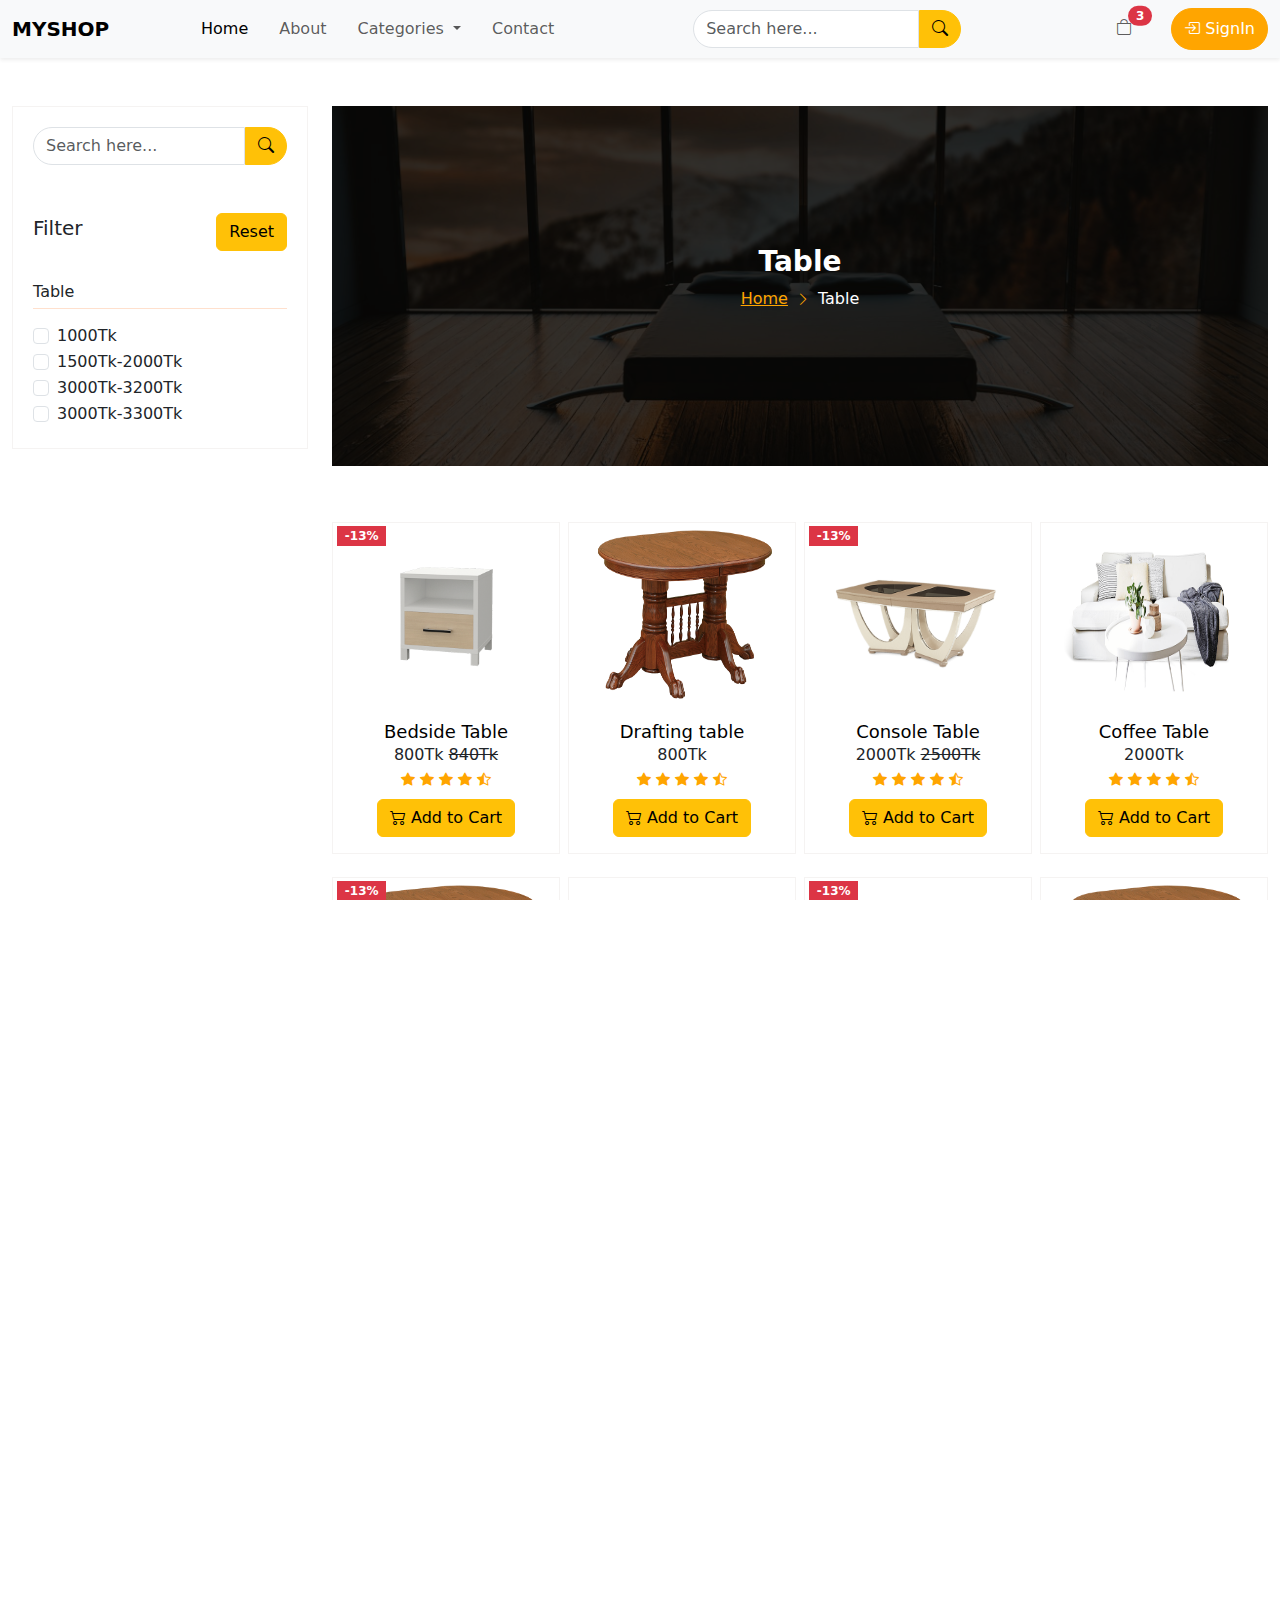
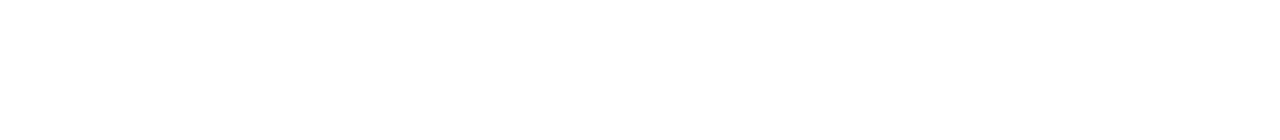
<file: Table.html>
<!DOCTYPE html>
<html lang="en">
<head>
	<meta charset="UTF-8">
	<meta name="viewport" content="width=device-width, initial-scale=1.0">
	<title>Table</title>
	<!-- Bootstrap CSS -->
	<link rel="stylesheet" href="assets/css/bootstrap.min.css">
	<link rel="stylesheet" href="assets/icons/font/bootstrap-icons.min.css">
	<!-- Slick CSS -->
	<link rel="stylesheet" href="assets/slick/slick.css">
	<link rel="stylesheet" href="assets/slick/slick-theme.css">
	<!-- Responsive CSS -->
	<link rel="stylesheet" href="assets/css/responsive.css">
	<!-- My Style -->
	<link rel="stylesheet" href="assets/css/style.css">
</head>
<body>

	<!-- Navbar Start -->
	<nav class="navbar navbar-expand-lg bg-body-tertiary shadow-sm">
		<div class="container-fluid">
			<a class="navbar-brand text-uppercase fw-bold" href="index.html">MyShop</a>
			<button class="navbar-toggler" type="button" data-bs-toggle="collapse" data-bs-target="#navbarSupportedContent" aria-controls="navbarSupportedContent" aria-expanded="false" aria-label="Toggle navigation">
				<span class="navbar-toggler-icon"></span>
			</button>
			<div class="collapse navbar-collapse" id="navbarSupportedContent">
				<ul class="navbar-nav me-auto mb-2 mb-lg-0">
					<li class="nav-item">
						<a class="nav-link active" aria-current="page" href="index.html">Home</a>
					</li>
					<li class="nav-item">
						<a class="nav-link" href="#">About</a>
					</li>
					<li class="nav-item dropdown">
						<a class="nav-link dropdown-toggle" href="#" role="button" data-bs-toggle="dropdown" aria-expanded="false">
							Categories
						</a>
						<ul class="dropdown-menu">
							<li><a class="dropdown-item" href="Chair.html">Chair</a></li>
							<li><a class="dropdown-item" href="Table.html">Table</a></li>
							<li><a class="dropdown-item" href="sofa.html">Sofa</a></li>
							<li><a class="dropdown-item" href="Desk.html">Desk</a></li>
							<li><a class="dropdown-item" href="dining table.html">Dinning Table</a></li>
						</ul>
					</li>
					<li class="nav-item">
						<a class="nav-link" href="contact.html">Contact</a>
					</li>
				</ul>

				<form class="d-flex" role="search">
					<input class="form-control rounded-0 rounded-start-pill" type="search" placeholder="Search here..." aria-label="Search">
					<button class="btn btn-warning rounded-0 rounded-end-pill" type="submit"><i class="bi bi-search"></i></button>
				</form>

				<ul class="navbar-nav ms-auto mb-2 mb-lg-0">
					<li class="nav-item">
						<button type="button" class="nav-link position-relative mx-3" data-bs-toggle="offcanvas" data-bs-target="#offcanvasRight" aria-controls="offcanvasRight">
							<i class="bi bi-bag"></i>
							<span class="position-absolute top-10 start-100 translate-middle badge rounded-pill bg-danger">
								3
								<span class="visually-hidden">unread messages</span>
							</span>
						</button>
					</li>
					<li class="nav-item">
						<a class="nav-link rounded-pill" href="signIn.html" id="btn-signin"><i class="bi bi-box-arrow-in-right"></i> SignIn</a>
					</li>
				</ul>

			</div>
		</div>
	</nav>
	<!-- Navbar End -->



	<div class="container-fluid">
		<div class="row">
			<!-- Sidebar Start -->
			<div class="col-lg-3 col-md-4 col-sm-12">
				<div class="sidebar mt-5">
					<form class="d-flex" role="search">
						<input class="form-control rounded-0 rounded-start-pill" type="search" placeholder="Search here..." aria-label="Search">
						<button class="btn btn-warning rounded-0 rounded-end-pill" type="submit"><i class="bi bi-search"></i></button>
					</form>

					<div class="mt-5 d-flex justify-content-between align-items-center">
						<h5>Filter</h5>
						<button type="reset" class="btn btn-warning">Reset</button>
					</div>

					<div class="mt-4">
						<h6>Table</h6>
						<div class="form-check">
							<input class="form-check-input" type="checkbox" value="" >
							<label class="form-check-label">
								1000Tk
							</label>
						</div>
						<div class="form-check">
							<input class="form-check-input" type="checkbox" value="" >
							<label class="form-check-label">
								1500Tk-2000Tk
							</label>
						</div>
						<div class="form-check">
							<input class="form-check-input" type="checkbox" value="" >
							<label class="form-check-label">
								3000Tk-3200Tk
							</label>
						</div>
						<div class="form-check">
							<input class="form-check-input" type="checkbox" value="" >
							<label class="form-check-label">
								3000Tk-3300Tk
							</label>
						</div>
					</div>
				</div>
			</div>
			<!-- Sidebar End -->

			
			<div class="col-lg-9 col-md-8 col-sm-12">
				<!-- Breadcrumb Start -->
				<div class="breadcrumb-area mt-5">
					<div class="overlay"></div>
					<div class="position-absolute d-flex justify-content-center align-items-center w-100 h-100">
						<div>
							<h3 class="fw-bold text-white text-center">Table</h3>
							<nav aria-label="breadcrumb">
								<ol class="breadcrumb">
									<li class="breadcrumb-item"><a href="index.html">Home</a></li>
									<i class="bi bi-chevron-right"></i>
									<li class="breadcrumb-item active" aria-current="page">Table</li>
								</ol>
							</nav>
						</div>
					</div>
				</div>
				<!-- Breadcrumb End -->



				<!-- Main Content Start -->
				<div class="main-content">
					<div class="row g-2 mt-5">
						<!-- Single -->
						<div class="col-lg-3 col-md-4 col-sm-12">
							<div class="card text-center">
								<div class="text-start position-absolute mx-1">
									<span class="badge text-bg-danger rounded-0">-13%</span>
								</div>
								<img src="assets/images/furniture/Bedside Table.png" class="card-img-top" alt="...">
								<div class="card-body">
									<h5 class="card-title">
										<a href="#">Bedside Table</a>
									</h5>
									<div class="card-text">
										<p>800Tk <del>840Tk </del></p>
										<div class="rating mb-2">
											<span><i class="bi bi-star-fill"></i></span>
											<span><i class="bi bi-star-fill"></i></span>
											<span><i class="bi bi-star-fill"></i></span>
											<span><i class="bi bi-star-fill"></i></span>
											<span><i class="bi bi-star-half"></i></span>
										</div>
									</div>
									<a href="#" class="btn btn-warning"><i class="bi bi-cart2"></i> Add to Cart</a>
								</div>
							</div>
						</div>
						<!-- Single -->
						<div class="col-lg-3 col-md-4 col-sm-12">
							<div class="card text-center">
								<img src="assets/images/furniture/Drafting table.png" class="card-img-top" alt="...">
								<div class="card-body">
									<h5 class="card-title">
										<a href="#">Drafting table</a>
									</h5>
									<div class="card-text">
										<p>800Tk</p>
										<div class="rating mb-2">
											<span><i class="bi bi-star-fill"></i></span>
											<span><i class="bi bi-star-fill"></i></span>
											<span><i class="bi bi-star-fill"></i></span>
											<span><i class="bi bi-star-fill"></i></span>
											<span><i class="bi bi-star-half"></i></span>
										</div>
									</div>
									<a href="#" class="btn btn-warning"><i class="bi bi-cart2"></i> Add to Cart</a>
								</div>
							</div>
						</div>
						<!-- Single -->
						<div class="col-lg-3 col-md-4 col-sm-12">
							<div class="card text-center">
								<div class="text-start position-absolute mx-1">
									<span class="badge text-bg-danger rounded-0">-13%</span>
								</div>
								<img src="assets/images/furniture/Console Table.png" class="card-img-top" alt="...">
								<div class="card-body">
									<h5 class="card-title">
										<a href="#">
										Console Table</a>
									</h5>
									<div class="card-text">
										<p>2000Tk  <del>2500Tk </del></p>
										<div class="rating mb-2">
											<span><i class="bi bi-star-fill"></i></span>
											<span><i class="bi bi-star-fill"></i></span>
											<span><i class="bi bi-star-fill"></i></span>
											<span><i class="bi bi-star-fill"></i></span>
											<span><i class="bi bi-star-half"></i></span>
										</div>
									</div>
									<a href="#" class="btn btn-warning"><i class="bi bi-cart2"></i> Add to Cart</a>
								</div>
							</div>
						</div>
						<!-- Single -->
						<div class="col-lg-3 col-md-4 col-sm-12">
							<div class="card text-center">
								<img src="assets/images/furniture/Coffee Table.png" class="card-img-top" alt="...">
								<div class="card-body">
									<h5 class="card-title">
										<a href="#">Coffee Table</a>
									</h5>
									<div class="card-text">
										<p>2000Tk</p>
										<div class="rating mb-2">
											<span><i class="bi bi-star-fill"></i></span>
											<span><i class="bi bi-star-fill"></i></span>
											<span><i class="bi bi-star-fill"></i></span>
											<span><i class="bi bi-star-fill"></i></span>
											<span><i class="bi bi-star-half"></i></span>
										</div>
									</div>
									<a href="#" class="btn btn-warning"><i class="bi bi-cart2"></i> Add to Cart</a>
								</div>
							</div>
						</div>
						<!-- Single -->
						<div class="col-lg-3 col-md-4 col-sm-12">
							<div class="card text-center">
								<div class="text-start position-absolute mx-1">
									<span class="badge text-bg-danger rounded-0">-13%</span>
								</div>
								<img src="assets/images/furniture/Drafting table.png" class="card-img-top" alt="...">
								<div class="card-body">
									<h5 class="card-title">
										<a href="#">Drafting table</a>
									</h5>
									<div class="card-text">
										<p>1000Tk  <del>2500Tk </del></p>
										<div class="rating mb-2">
											<span><i class="bi bi-star-fill"></i></span>
											<span><i class="bi bi-star-fill"></i></span>
											<span><i class="bi bi-star-fill"></i></span>
											<span><i class="bi bi-star-fill"></i></span>
											<span><i class="bi bi-star-half"></i></span>
										</div>
									</div>
									<a href="#" class="btn btn-warning"><i class="bi bi-cart2"></i> Add to Cart</a>
								</div>
							</div>
						</div>
						<!-- Single -->
						<div class="col-lg-3 col-md-4 col-sm-12">
							<div class="card text-center">
								<img src="assets/images/furniture/Bedside Table.png" class="card-img-top" alt="...">
								<div class="card-body">
									<h5 class="card-title">
										<a href="#">Bedside Table</a>
									</h5>
									<div class="card-text">
										<p>3500Tk </p>
										<div class="rating mb-2">
											<span><i class="bi bi-star-fill"></i></span>
											<span><i class="bi bi-star-fill"></i></span>
											<span><i class="bi bi-star-fill"></i></span>
											<span><i class="bi bi-star-fill"></i></span>
											<span><i class="bi bi-star-half"></i></span>
										</div>
									</div>
									<a href="#" class="btn btn-warning"><i class="bi bi-cart2"></i> Add to Cart</a>
								</div>
							</div>
						</div>
						<!-- Single -->
						<div class="col-lg-3 col-md-4 col-sm-12">
							<div class="card text-center">
								<div class="text-start position-absolute mx-1">
									<span class="badge text-bg-danger rounded-0">-13%</span>
								</div>
								<img src="assets/images/furniture/Coffee Table.png" class="card-img-top" alt="...">
								<div class="card-body">
									<h5 class="card-title">
										<a href="#">
										Coffee Table</a>
									</h5>
									<div class="card-text">
										<p>2000Tk  <del>2200Tk </del></p>
										<div class="rating mb-2">
											<span><i class="bi bi-star-fill"></i></span>
											<span><i class="bi bi-star-fill"></i></span>
											<span><i class="bi bi-star-fill"></i></span>
											<span><i class="bi bi-star-fill"></i></span>
											<span><i class="bi bi-star-half"></i></span>
										</div>
									</div>
									<a href="#" class="btn btn-warning"><i class="bi bi-cart2"></i> Add to Cart</a>
								</div>
							</div>
						</div>
						<!-- Single -->
						<div class="col-lg-3 col-md-4 col-sm-12">
							<div class="card text-center">
								<img src="assets/images/furniture/Drafting table.png" class="card-img-top" alt="...">
								<div class="card-body">
									<h5 class="card-title">
										<a href="#">Drafting table</a>
									</h5>
									<div class="card-text">
										<p>2000Tk </p>
										<div class="rating mb-2">
											<span><i class="bi bi-star-fill"></i></span>
											<span><i class="bi bi-star-fill"></i></span>
											<span><i class="bi bi-star-fill"></i></span>
											<span><i class="bi bi-star-fill"></i></span>
											<span><i class="bi bi-star-half"></i></span>
										</div>
									</div>
									<a href="#" class="btn btn-warning"><i class="bi bi-cart2"></i> Add to Cart</a>
								</div>
							</div>
						</div>
						<!-- Product End -->



						<!-- Pagination Start -->
						<div class="col-lg-12 col-md-12 col-sm-12">
							<div class="pagination-area d-flex justify-content-center mt-4 mb-4">
								<nav aria-label="Page navigation example">
									<ul class="pagination">
										<li class="page-item">
											<a class="page-link" href="#">Previous</a>
										</li>
										<li class="page-item">
											<a class="page-link active" href="#">1</a>
										</li>
										<li class="page-item">
											<a class="page-link" href="#">2</a>
										</li>
										<li class="page-item">
											<a class="page-link" href="#">3</a>
										</li>
										<li class="page-item">
											<a class="page-link" href="#">Next</a>
										</li>
									</ul>
								</nav>
							</div>
						</div>
						<!-- Pagination End -->
					</div>
				</div>
			</div>
			<!-- Main Content End -->
		</div>
	</div>


	<!-- Shopping Cart Offcanvas Start -->

	<div class="offcanvas offcanvas-end" tabindex="-1" id="offcanvasRight" aria-labelledby="offcanvasRightLabel">
		<div class="offcanvas-header">
			<h5 class="offcanvas-title" id="offcanvasRightLabel">Shopping Cart</h5>
			<button type="button" class="btn-close" data-bs-dismiss="offcanvas" aria-label="Close"></button>
		</div>
		<hr>
		<div class="offcanvas-body">

			<div class="d-flex gap-3 mb-3">
				<div class="product-photo">
					<img src="assets/images/furniture/11.png" alt="">
				</div>
				<div class="d-flex justify-content-between flex-fill">
					<div>
						<a href="#" class="d-block">Chair</a>
						<span class="d-block">800Tk</span>
					</div>
					<div>
						<button type="button"><i class="bi bi-x-circle-fill"></i></button>
					</div>
				</div>
			</div>
			<div class="d-flex gap-3 mb-3">
				<div class="product-photo">
					<img src="assets/images/furniture/yt.jpg" alt="">
				</div>
				<div class="d-flex justify-content-between flex-fill">
					<div>
						<a href="#" class="d-block">Table</a>
						<span class="d-block">2000Tk</span>
					</div>
					<div>
						<button type="button"><i class="bi bi-x-circle-fill"></i></button>
					</div>
				</div>
			</div>

			<div class="d-flex gap-3 mb-3">
				<div class="product-photo">
					<img src="assets/images/furniture/24.png" alt="">
				</div>
				<div class="d-flex justify-content-between flex-fill">
					<div>
						<a href="#" class="d-block">Sofa</a>
						<span class="d-block">6000TK</span>
					</div>
					<div>
						<button type="button"><i class="bi bi-x-circle-fill"></i></button>
					</div>
				</div>
			</div>

			<div class="subTotal d-flex justify-content-between mt-4">
				<h5>Subtotal:</h5>
				<h5>8800 Tk</h5>
			</div>


			<div class="btn-area w-100 text-end mt-4">
				<a href="cart.html" class="btn btn-primary rounded-0 mx-2">View Cart</a>
				<a href="checkout.html" class="btn btn-warning rounded-0">Checkout</a>
			</div>

		</div>
	</div>
	<!-- Shopping Cart Offcanvas End -->




	<!-- Footer Start -->
	<footer>
		<div class="row g-4">
			<div class="col-lg-3 col-md-4 col-sm-12">
				<div class="f-title">
					<h5>Address</h5>
				</div>
				<ul type="none">
					<li>
						<span><i class="bi bi-geo-alt"></i></span>
						<span>Darmurhuda, Chuadanga, Bangladesh.</span>
					</li>
					<li>
						<span><i class="bi bi-envelope"></i></span>
						<span>mariummahjabin133@gmail.com</span>
					</li>
					<li>
						<span><i class="bi bi-telephone"></i></span>
						<span>+880 12345</span>
					</li>
				</ul>
				<div class="social-link d-flex gap-2 mt-4">
					<div class="icon" id="facebook">
						<a href="#"><i class="bi bi-facebook"></i></a>
					</div>
					<div class="icon" id="youtube">
						<a href="#"><i class="bi bi-youtube"></i></a>
					</div>
					<div class="icon" id="instagram">
						<a href="#"><i class="bi bi-instagram"></i></a>
					</div>
					<div class="icon" id="pinterest">
						<a href="#"><i class="bi bi-pinterest"></i></a>
					</div>
				</div>
			</div>

			<div class="col-lg-3 col-md-4 col-sm-12">
				<div class="f-title">
					<h5>Categories</h5>
				</div>
				<ul type="none">
					<li>
						<a href="#">Chair</a>
					</li>
					<li>
						<a href="#">Table</a>
					</li>
					<li>
						<a href="#">Desk</a>
					</li>
					<li>
						<a href="#">Sofa</a>
					</li>
				</ul>
			</div>

			<div class="col-lg-3 col-md-4 col-sm-12">
				<div class="f-title">
					<h5>Information</h5>
				</div>
				<ul type="none">
					<li>
						<a href="#">About us</a>
					</li>
					<li>
						<a href="#">Contact us</a>
					</li>
					<li>
						<a href="#">Terms & Conditions</a>
					</li>
					<li>
						<a href="#">Privacy Policy</a>
					</li>
					<li>
						<a href="#">SignIn</a>
					</li>
				</ul>
			</div>

			<div class="col-lg-3 col-md-4 col-sm-12">
				<div class="f-title">
					<h5>Payment Way</h5>
				</div>
				<span>Lorem ipsum dolor sit amet consectetur adipisicing elit. Recusandae veniam eligendi corporis similique nulla excepturi cum libero facilis officiis, facere!</span>
				<div class="row g-4 mt-4">
					<div class="col-lg-3 col-md-3 col-sm-3">
						<div class="logo">
							<img src="assets/images/payment-way/visa.png" alt="">
						</div>
					</div>
					<div class="col-lg-3 col-md-3 col-sm-3">
						<div class="logo">
							<img src="assets/images/payment-way/mastercard.png" alt="">
						</div>
					</div>
					<div class="col-lg-3 col-md-3 col-sm-3">
						<div class="logo">
							<img src="assets/images/payment-way/bKash.png" alt="">
						</div>
					</div>
					<div class="col-lg-3 col-md-3 col-sm-3">
						<div class="logo">
							<img src="assets/images/payment-way/nagad.png" alt="">
						</div>
					</div>
				</div>
			</div>


			<div class="copyright text-center mt-4">
				<span>&copy; 2024 Marium Mahjabin | All rights reserved.</span>
			</div>


		</div>
	</footer>
	<!-- Footer End -->

	<!-- Bootstrap JS -->
	<script src="assets/js/bootstrap.bundle.js"></script>
	<!-- jQuery -->
	<script src="https://cdnjs.cloudflare.com/ajax/libs/jquery/3.7.1/jquery.min.js" integrity="sha512-v2CJ7UaYy4JwqLDIrZUI/4hqeoQieOmAZNXBeQyjo21dadnwR+8ZaIJVT8EE2iyI61OV8e6M8PP2/4hpQINQ/g==" crossorigin="anonymous" referrerpolicy="no-referrer"></script>
	<!-- Slick JS -->
	<script src="assets/slick/slick.min.js"></script>
	<!-- Custom JS -->
	<script src="assets/js/main.js"></script>
</body>
</html>
</file>
<file: assets/css/responsive.css>
@media only screen and (max-width: 768px) {
	.navbar .navbar-nav{
		text-align: center;
		margin-top: 20px;
	}
	.navbar .navbar-nav .nav-item{
		text-align: center;
		margin: auto;
	}
	.navbar .dropdown .dropdown-menu{
		width: 100%!important;
	}
	.slider-area .carousel-inner{
		height: 50vh!important;
	}
	.carousel-indicators button{
		width: 13px!important;
		height: 13px!important;
	}
	.testimonial-area .t-box{
		margin: 5px!important;
	}
	footer .logo{
	width: 100%;
	height: 60px!important;
	}
}
</file>
<file: assets/css/style.css>
html,body{
	margin: 0;
	padding: 0;
	width: 100%;
	height: 100%;
	overflow-x: hidden;
}
*{
	margin: 0;
	padding: 0;
	box-sizing: border-box;
}

/*--- Navbar Start ---*/
.navbar{

}
.navbar .navbar-brand{
	width: 150px;
}
.navbar .nav-item .nav-link{
	margin-left: 15px;
}

.navbar .nav-item .nav-link:hover{
	color: orange;
	transition: .6s;
}

#btn-signin{
	border: 1px solid orange;
	background-color: orange;
	color: white;
	padding-left: 12px;
	padding-right: 12px;
	border-radius: 5px;
}

#btn-signin:hover{
	background-color: transparent;
	color: orange;
	transition: .6s;
}
.navbar .dropdown .dropdown-menu{
	padding-top: 0;
	padding-bottom: 0;
	border-radius: 0;
}
.navbar .dropdown:hover .dropdown-menu{
	display: block!important;
}
.navbar .dropdown .dropdown-menu .dropdown-item{
	padding-top: 6px;
	padding-bottom: 6px;
}
.navbar .dropdown .dropdown-menu .dropdown-item:hover{
	background-color: orange;
	color: white;
	transition: .6s;
}

.navbar form input:focus{
	border: none!important;
	outline: none!important;
}
/*--- Navbar End ---*/


/*--- Sidebar Start ---*/
.sidebar{
	border: 1px solid #F5F3F2;
	padding: 20px 20px;
}

.sidebar h6{
	border-bottom: 1px solid #FFE0CD;
	padding-top: 7px;
	padding-bottom: 7px;
	margin-bottom: 15px;
}
.sidebar .form-check label{
	font-size: 16px;
}

/*--- Sidebar End ---*/


/* Slider Start --*/
.slider-area .carousel-inner{
	width: 100%;
	height: 60vh;
}
.slider-area .carousel-inner .carousel-item{
	width: 100%;
	height: 100%;
}
.slider-area .carousel-inner .carousel-item img{
	width: 100%;
	height: 100%;
	object-fit: cover;
}
.carousel-indicators button{
	width: 17px!important;
	height: 17px!important;
	border-radius: 50%;
}
.carousel-indicators button.active{
	background-color: orange;
}
/* Slider End --*/



/*--- Main Content Start ---*/
.main-content {
	/*overflow-x: hidden;*/
}
.main-content .card{
	padding: 0px!important;
	overflow: hidden;
	margin-bottom: 15px;
	border-color: #F5F3F2;
	border-radius: 0;
}
.main-content .card:hover{
	box-shadow: rgba(0, 0, 0, 0.24) 0px 3px 8px;
	transition: .6s;
}
.main-content .card:hover img{
	transform: scale(1.1);
	transition: .6s;
}
.main-content .card img{
	width: 180px;
	height: 180px;
	margin: auto;
}
.main-content .card .card-body .card-title{
	margin: 0;
}
.main-content .card .card-body .card-title a{
	text-decoration: none;
	color: black;
	font-size: 18px;
}
.main-content .card .card-body .rating span i{
	color: orange;
	font-size: 14px;
}
.main-content .card .card-body p{
	margin: 0;
}
.main-content .card .card-body a{
	font-size: 16px;
}
.main-content .card .card-body a:hover{
	background-color: transparent;
	border-color: orange;
	color: orange;
	transition: .6s;
}


/* Pagination Start */
.pagination .page-item .page-link{
	font-size: 16px;
	color: black;
}
.pagination .page-item .page-link:hover{
	background-color: orange;
	border-color: orange;
	color: white;
	transition: .6s;
}
.pagination .page-item .page-link.active{
	background-color: orange;
	color: white;
	border-color: orange;
}
/* Pagination End */

/* Testimonial Start */
.testimonial-area{

}
.testimonial-area .t-box{
	border: 1px solid #FEDCA7;
	padding: 20px 15px;
	border-radius: 4px;
	margin-right: 10px;
}
.testimonial-area .t-box .photo{
	width: 110px;
	height: 110px;
	border: 2px solid orange;
	border-radius: 50%;
	position: relative;
}
.testimonial-area .t-box .photo img{
	position: absolute;
	width: 100%;
	height: 100%;
	border-radius: 50%;
	object-fit: cover;
}
.testimonial-area .t-box h4{
	margin: 0;
	padding: 0;
}
.testimonial-area .t-box i{
	font-size: 40px;
	color: #FEDCA7;
}
.testimonial-area .t-box .rating i{
	font-size: 14px;
	color: orange;
}
.testimonial-area .t-box hr{
	border-color: #FEDCA7;
}
.testimonial-area .t-box p{
	text-align: justify;
}
/* Testimonial End */

.slick-prev::before{
	color: orange!important;
}

.slick-next::before{
	color: orange!important;
	margin-left: -35px!important;
}
.slick-slider {
    margin: 0 -15px;
}
.slick-slide {
    margin-right: 5px;
    margin-left: 5px;
    z-index: 99;
}
.slick-dots li button:before {
    font-size: 10px;
    margin-top: 10px;
}

.slick-dots li.slick-active button:before {
    color: orange;
    outline: 1px solid orange;
    outline: 10px 0px 0px 0px !important;
    border-radius: 50%;
}

.slick-dots li button:hover:before {
    color: orange;
}


/* Product Cart Offcanvas Start */
.offcanvas .offcanvas-body .product-photo{
	width: 80px;
	height: 80px;
	border: 1px solid orange;
	position: relative;
}
.offcanvas .offcanvas-body .product-photo img{
	width: 90%;
	height: 90%;
	position: absolute;
	top: 50%;
	left: 50%;
	transform: translate(-50%, -50%);
	object-fit: cover;
}
.offcanvas .offcanvas-body a{
	text-decoration: none;
	color: black;
	font-size: 18px;
}
.offcanvas .offcanvas-body a:hover{
	color: orange;
	text-decoration: underline;
	transition: .6s;
}
.offcanvas .offcanvas-body button{
	background-color: transparent;
	border: none;
}
.offcanvas .offcanvas-body button:hover{
	color: orange;
	transition: .6s;
}

.offcanvas .offcanvas-body .btn-area a:hover{
	text-decoration: none;
	color: white; 
	transition: .6s;
}
/* Product Cart Offcanvas End */



/*--- Main Content End ---*/


/*--- Breadcrumb Start ---*/
.breadcrumb-area{
	width: 100%;
	height: 40vh;
	background-image: url('../../assets/images/Slider/bb.jpg');
	background-position: center;
	background-repeat: no-repeat;
	background-size: cover;
	position: relative;
}
.overlay{
	position: absolute;
	width: 100%;
	height: 100%;
	background-color: black;
	opacity: .8;
}
.breadcrumb .breadcrumb-item a{
	color: orange;
}
.breadcrumb i{
	color: orange;
	font-size: 14px;
	margin-top: 2px;
	padding: 0px 8px;
}
.breadcrumb .breadcrumb-item.active{
	color: white;
}
/*--- Breadcrumb End ---*/


/*--- Contact form Start ---*/
.contact-form form input{
	padding: 12px 12px 12px 12px;
	border-radius: 0px;
}
.contact-form form textarea{
	border-radius: 0px;
}
.g-map{
	width: 100%;
	height: 300px;
	position: relative;
}
.g-map iframe{
	position: absolute;
	width: 100%;
	height: 100%;
}
/*--- Contact form End ---*/


/*--- Cart Start ---*/
.cart-table table thead th{
	background-color: orange;
}
.cart-table table tr td{
	font-size: 16px;
}
.cart-table table tr td button{
	border: none;
	background-color: transparent;
}
.cart-table table tr td button:hover{
	color: orange;
}
/*--- Cart End ---*/



/*--- SignIn Start ---*/
.siginIn-form h4{
	background-color: orange;
	color: white;
}
.siginIn-form .card .card-body{
	padding: 40px 20px;
}
.siginIn-form .card .card-body .input-group-text{
	background-color: orange;
	color: white;
}
.siginIn-form .card .card-body form input{
	padding-top: 10px;
	padding-bottom: 10px;
}
#signIn-btn{
	background-color: orange;
	color: white;
}
.siginIn-form .card .card-body form a{
	font-size: 14px;
}
.siginIn-form .card .card-body .signUp span{
	text-decoration: none;
	font-size: 16px!important;
	font-weight: bold;
	display: block;
	text-align: center;
	color: #7B7C7C;
}
.siginIn-form .card .card-body .signUp a{
	text-decoration: none;
	font-size: 16px!important;
	font-weight: bold;
	display: block;
	text-align: center;
}
.siginIn-form .card .card-body .signUp a:hover{
	text-decoration: underline;
}


/*--- SignIn End ---*/



/*--- Footer Start ---*/
footer{
	background-color: #272625;
	padding: 50px 25px;
}
footer .f-title{
	margin-bottom: 20px;
}
footer .f-title h5{
	color: white;
}
footer ul{
	margin: 0;
	padding: 0;
}
footer ul li{
	color: white;
	line-height: 32px;
	color: #AEAEAE;
}
footer ul li span i{
	color: orange;
}
footer ul li a{
	text-decoration: none;
	color: #AEAEAE;
}
footer ul li a:hover{
	color: white;
	transition: .6s;
}
footer span{
	color: #AEAEAE;
}


footer .social-link .icon{
	width: 25px; 
	height: 25px;
	position: relative;
}
footer .social-link .icon i{
	color: white;
	position: absolute;
	top: 50%;
	left: 50%;
	transform: translate(-50%, -50%);
	font-size: 15px;
}

#facebook{
	background-color: #316FF6; 
}
#youtube{
	background-color: #CD201F; 
}
#pinterest{
	background-color: #E60023;
}
#instagram{
	background: #f09433; 
	background: -moz-linear-gradient(45deg, #f09433 0%, #e6683c 25%, #dc2743 50%, #cc2366 75%, #bc1888 100%); 
	background: -webkit-linear-gradient(45deg, #f09433 0%,#e6683c 25%,#dc2743 50%,#cc2366 75%,#bc1888 100%); 
	background: linear-gradient(45deg, #f09433 0%,#e6683c 25%,#dc2743 50%,#cc2366 75%,#bc1888 100%); 
	filter: progid:DXImageTransform.Microsoft.gradient( startColorstr='#f09433', endColorstr='#bc1888',GradientType=1 );
}

footer .logo{
	width: 100%;
	height: 30px;
	background-color: white;
	position: relative;
}
footer .logo img{
	position: absolute;
	width: 80%;
	height: 60%;
	top: 50%;
	left: 50%;
	transform: translate(-50%, -50%);
}

footer .copyright{
	border-top: 1px solid #5D5D5D;
	padding-top: 15px;
}
/*--- Footer End ---*/
</file>
